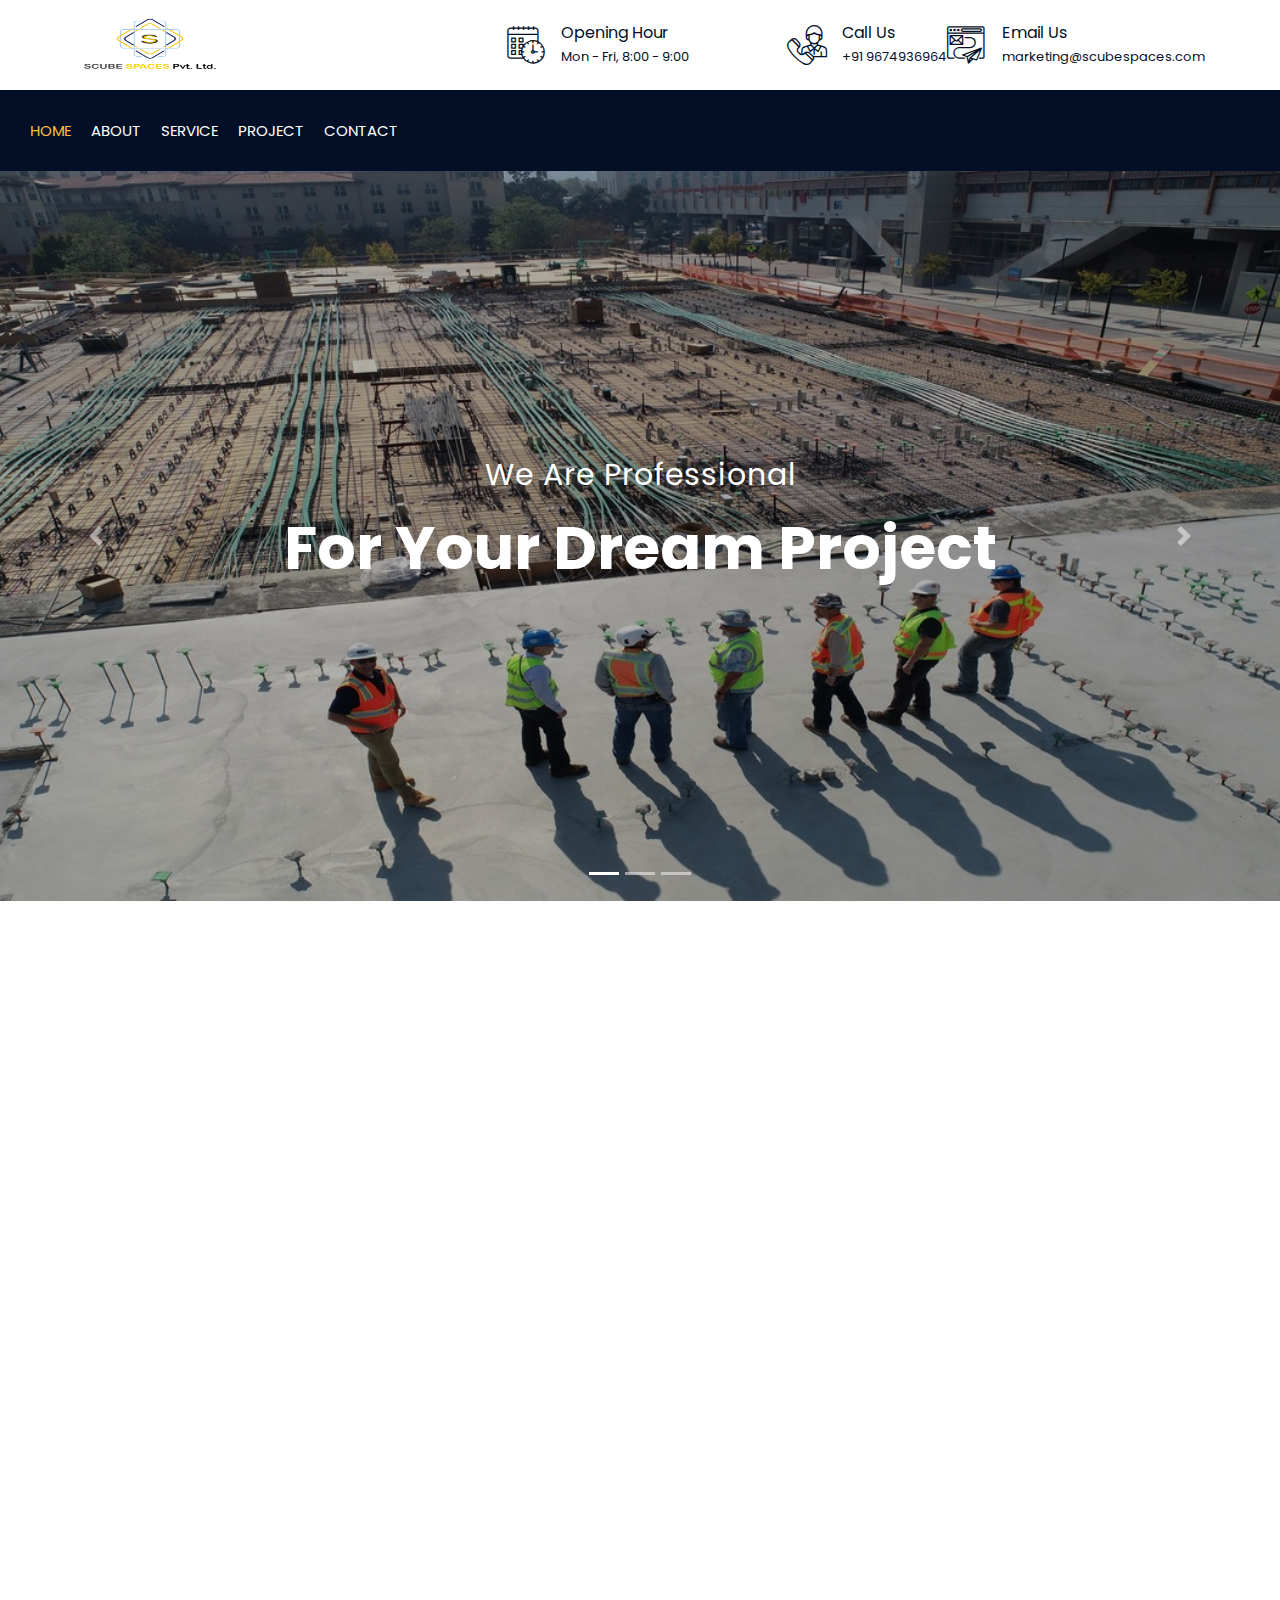
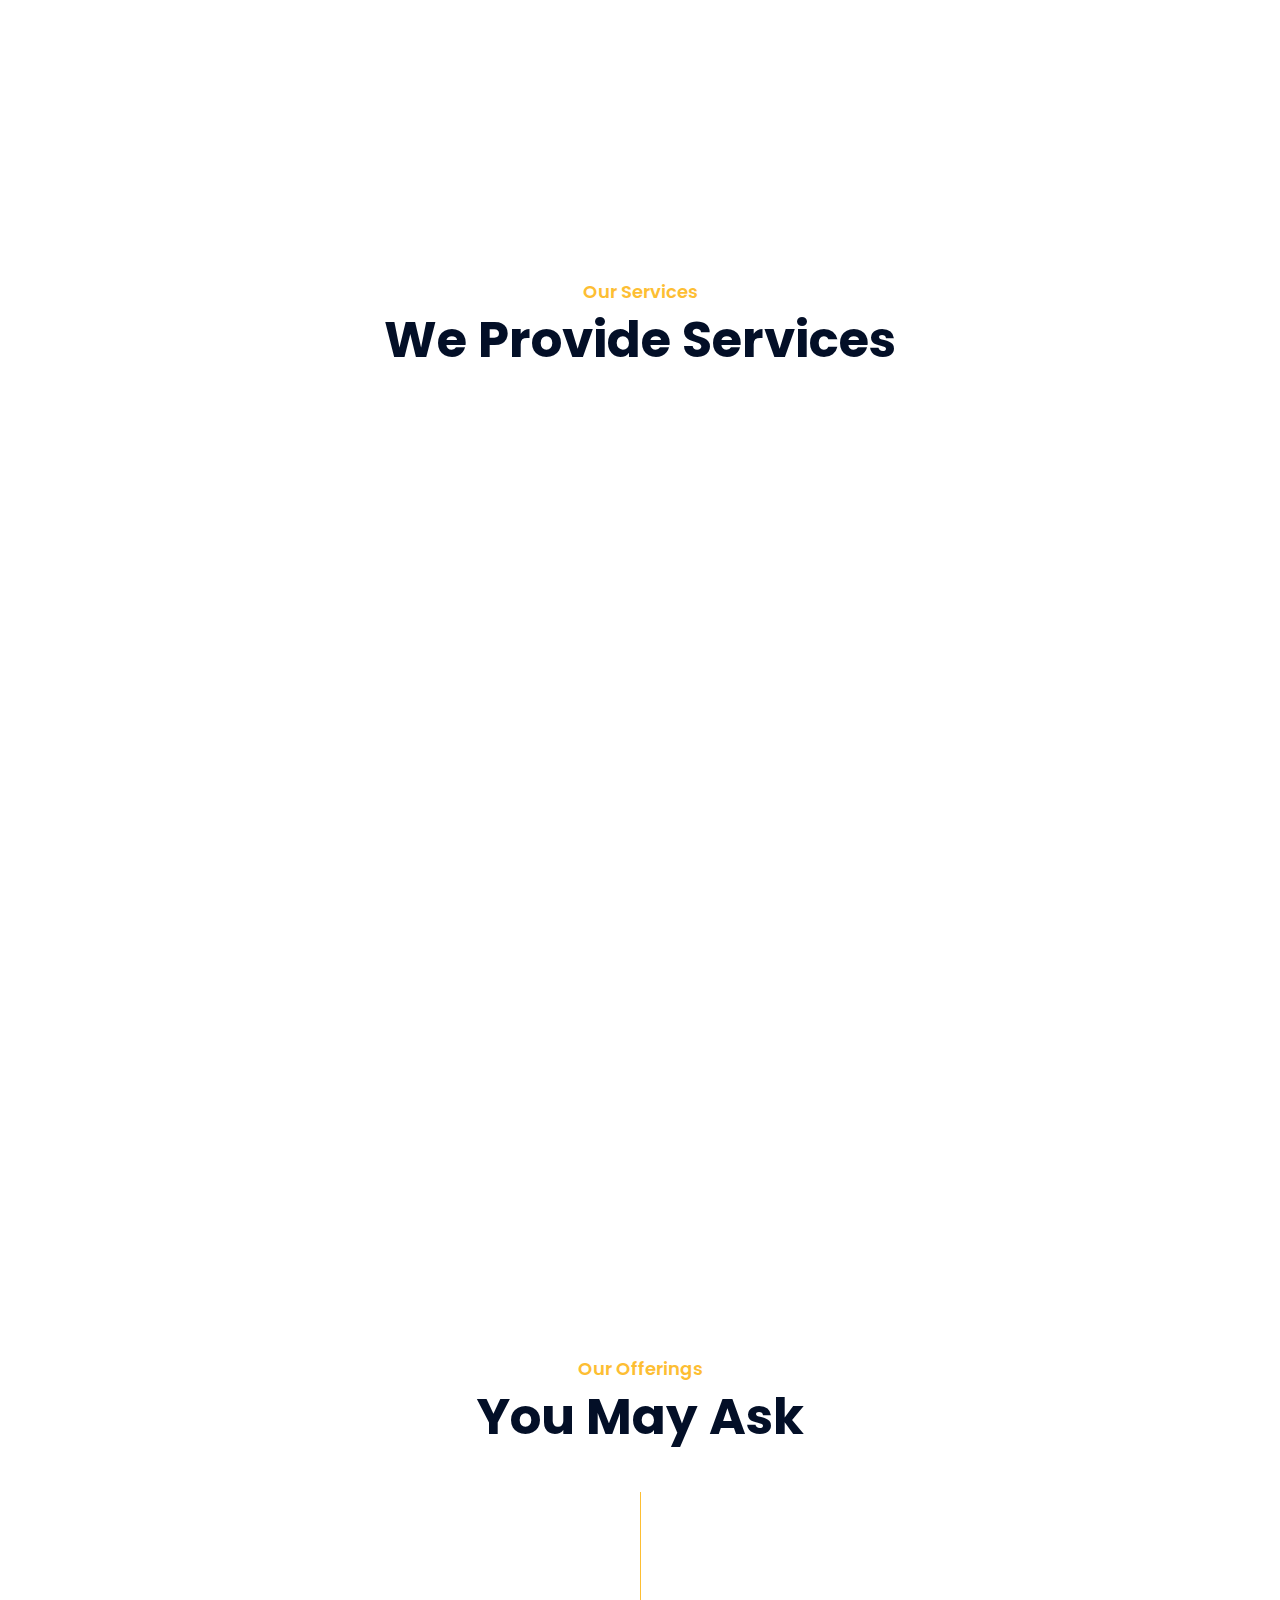
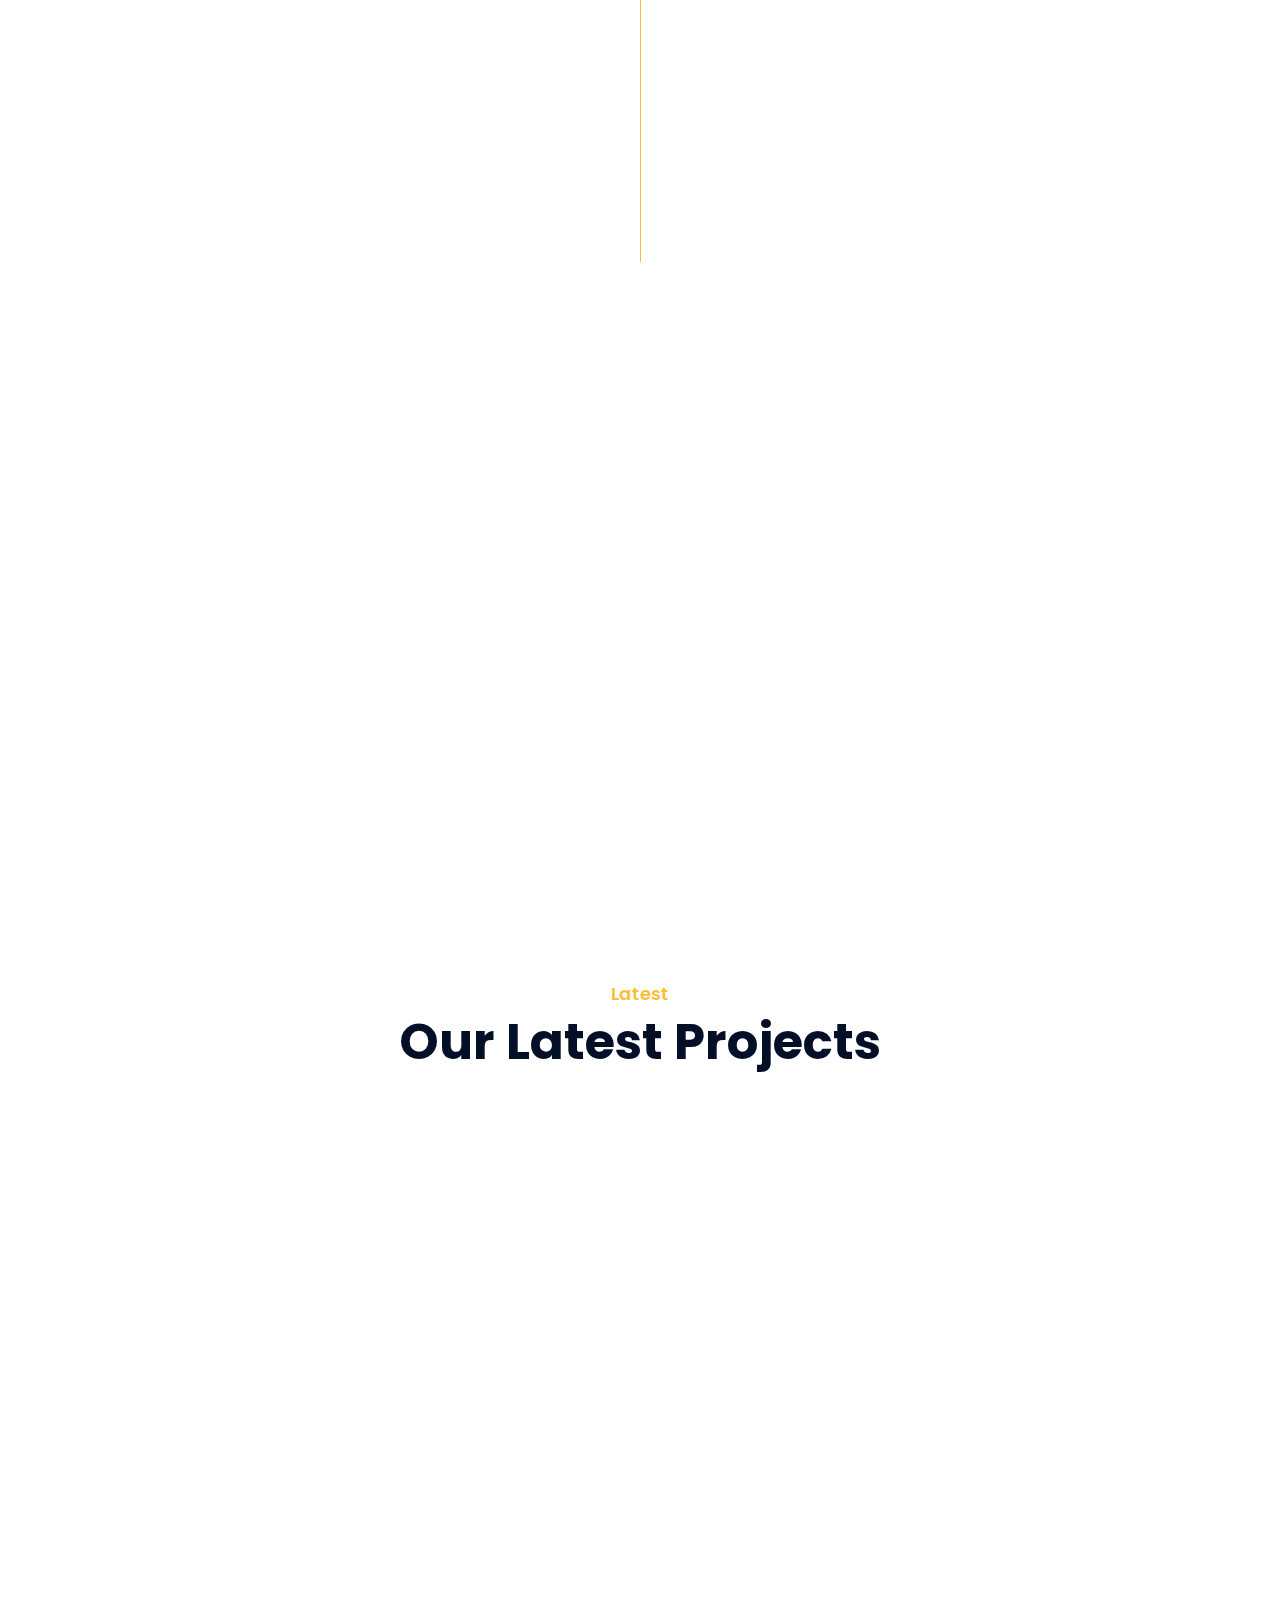
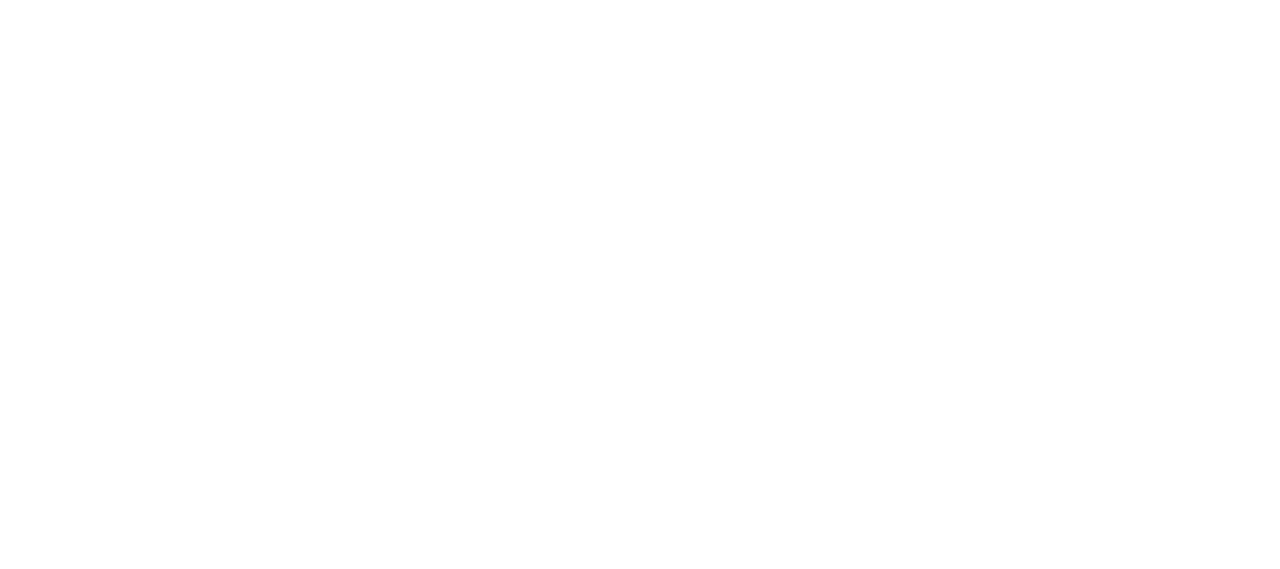
<file: index.html>
<!doctype html>
<html lang="en">
  <head>
    <meta charset="utf-8" />
    <title>SCUBE SPACES Pvt. Ltd.</title>
    <meta content="width=device-width, initial-scale=1.0" name="viewport" />
    <meta content="Construction Company Website Template" name="keywords" />
    <meta content="Construction Company Website Template" name="description" />

    <!-- Favicon -->
    <link href="img/favicon.ico" rel="icon" />

    <!-- Google Font -->
    <link
      href="https://fonts.googleapis.com/css2?family=Poppins:wght@100;200;300;400;500;600;700;800;900&display=swap"
      rel="stylesheet"
    />

    <!-- CSS Libraries -->
    <link
      href="https://stackpath.bootstrapcdn.com/bootstrap/4.4.1/css/bootstrap.min.css"
      rel="stylesheet"
    />
    <link
      href="https://cdnjs.cloudflare.com/ajax/libs/font-awesome/5.10.0/css/all.min.css"
      rel="stylesheet"
    />
    <link href="lib/flaticon/font/flaticon.css" rel="stylesheet" />
    <link href="lib/animate/animate.min.css" rel="stylesheet" />
    <link href="lib/owlcarousel/assets/owl.carousel.min.css" rel="stylesheet" />
    <link href="lib/lightbox/css/lightbox.min.css" rel="stylesheet" />
    <link href="lib/slick/slick.css" rel="stylesheet" />
    <link href="lib/slick/slick-theme.css" rel="stylesheet" />

    <!-- Template Stylesheet -->
    <link href="css/style.css" rel="stylesheet" />
  </head>

  <body>
    <div class="wrapper">
      <!-- Top Bar Start -->
      <div class="top-bar">
        <div class="container-fluid">
          <div class="row align-items-center">
            <div class="col-lg-4 col-md-12">
              <div class="logo">
                <a href="index.html">
                  <!-- <h1>SCUBE SPACES</h1> -->
                  <img
                    src="img/SSLogopng.png"
                    alt="Logo"
                    style="width: 150px; height: auto"
                  />
                </a>
              </div>
            </div>
            <div class="col-lg-8 col-md-7 d-none d-lg-block">
              <div class="row">
                <div class="col-4">
                  <div class="top-bar-item">
                    <div class="top-bar-icon">
                      <i class="flaticon-calendar"></i>
                    </div>
                    <div class="top-bar-text">
                      <h3>Opening Hour</h3>
                      <p>Mon - Fri, 8:00 - 9:00</p>
                    </div>
                  </div>
                </div>
                <div class="col-4">
                  <div class="top-bar-item">
                    <div class="top-bar-icon">
                      <i class="flaticon-call"></i>
                    </div>
                    <div class="top-bar-text">
                      <h3>Call Us</h3>
                      <p>+91 9674936964</p>
                    </div>
                  </div>
                </div>
                <div class="col-4">
                  <div class="top-bar-item">
                    <div class="top-bar-icon">
                      <i class="flaticon-send-mail"></i>
                    </div>
                    <div class="top-bar-text">
                      <h3>Email Us</h3>
                      <p>marketing@scubespaces.com</p>
                    </div>
                  </div>
                </div>
              </div>
            </div>
          </div>
        </div>
      </div>
      <!-- Top Bar End -->

      <!-- Nav Bar Start -->
      <div class="nav-bar">
        <div class="container-fluid">
          <nav class="navbar navbar-expand-lg bg-dark navbar-dark">
            <a href="#" class="navbar-brand">MENU</a>
            <button
              type="button"
              class="navbar-toggler"
              data-toggle="collapse"
              data-target="#navbarCollapse"
            >
              <span class="navbar-toggler-icon"></span>
            </button>

            <div
              class="collapse navbar-collapse justify-content-between"
              id="navbarCollapse"
            >
              <div class="navbar-nav mr-auto">
                <a href="#home" class="nav-item nav-link active">Home</a>
                <!-- <a href="about.html" class="nav-item nav-link">About</a> -->
                <a href="#about" class="nav-item nav-link">About</a>
                <a href="#service" class="nav-item nav-link">Service</a>
                <!-- <a href="#team" class="nav-item nav-link">Team</a> -->
                <a href="#project" class="nav-item nav-link">Project</a>
                <!-- <div class="nav-item dropdown">
                  <a
                    href="#"
                    class="nav-link dropdown-toggle"
                    data-toggle="dropdown"
                    >Pages</a
                  >
                  <div class="dropdown-menu">
                    <a href="blog.html" class="dropdown-item">Blog Page</a>
                    <a href="single.html" class="dropdown-item">Single Page</a>
                  </div>
                </div> -->
                <a href="#contact" class="nav-item nav-link">Contact</a>
              </div>
              <!-- <div class="ml-auto">
                <a
                  class="btn"
                  href="https://htmlcodex.com/construction-company-html-template"
                  >Download Pro Version</a
                >
              </div> -->
            </div>
          </nav>
        </div>
      </div>
      <!-- Nav Bar End -->

      <!-- Carousel Start -->
      <div id="carousel" class="carousel slide" data-ride="carousel">
        <ol class="carousel-indicators">
          <li data-target="#carousel" data-slide-to="0" class="active"></li>
          <li data-target="#carousel" data-slide-to="1"></li>
          <li data-target="#carousel" data-slide-to="2"></li>
        </ol>
        <div class="carousel-inner" id="home">
          <div class="carousel-item active">
            <img src="img/carousel-5.jpg" alt="Carousel Image" />
            <div class="carousel-caption">
              <p class="animated fadeInRight">We Are Professional</p>
              <h1 class="animated fadeInLeft">For Your Dream Project</h1>
              <!-- <a
                class="btn animated fadeInUp"
                href="https://htmlcodex.com/construction-company-website-template"
                >Get A Quote</a
              > -->
            </div>
          </div>

          <div class="carousel-item">
            <img src="img/carousel-6.jpg" alt="Carousel Image" />
            <div class="carousel-caption">
              <p class="animated fadeInRight">Professional Builder</p>
              <h1 class="animated fadeInLeft">We Build Your Home</h1>
              <!-- <a
                class="btn animated fadeInUp"
                href="https://htmlcodex.com/construction-company-website-template"
                >Get A Quote</a
              > -->
            </div>
          </div>

          <div class="carousel-item">
            <img src="img/carousel-3.jpg" alt="Carousel Image" />
            <div class="carousel-caption">
              <p class="animated fadeInRight">We Are Trusted</p>
              <h1 class="animated fadeInLeft">For Your Dream Home</h1>
              <!-- <a
                class="btn animated fadeInUp"
                href="https://htmlcodex.com/construction-company-website-template"
                >Get A Quote</a
              > -->
            </div>
          </div>
        </div>

        <a
          class="carousel-control-prev"
          href="#carousel"
          role="button"
          data-slide="prev"
        >
          <span class="carousel-control-prev-icon" aria-hidden="true"></span>
          <span class="sr-only">Previous</span>
        </a>
        <a
          class="carousel-control-next"
          href="#carousel"
          role="button"
          data-slide="next"
        >
          <span class="carousel-control-next-icon" aria-hidden="true"></span>
          <span class="sr-only">Next</span>
        </a>
      </div>
      <!-- Carousel End -->

      <!-- Feature Start-->
      <div class="feature wow fadeInUp" data-wow-delay="0.1s">
        <div class="container-fluid">
          <div class="row align-items-center">
            <div class="col-lg-4 col-md-12">
              <div class="feature-item">
                <div class="feature-icon">
                  <i class="flaticon-worker"></i>
                </div>
                <div class="feature-text">
                  <h3>Expert Worker</h3>
                  <p>
                    A team of highly experienced Laboratory practitioner / Lab
                    Planner / MEP Engineer / Architects / Civil Engineer / Urban
                    Planner / Interior Designer.
                  </p>
                </div>
              </div>
            </div>
            <div class="col-lg-4 col-md-12">
              <div class="feature-item">
                <div class="feature-icon">
                  <i class="flaticon-building"></i>
                </div>
                <div class="feature-text">
                  <h3>Quality Work</h3>
                  <p>
                    Our intent always to provide best services in affordable
                    budget which gives the sustainable solutions by creating a
                    global standard benchmark.
                  </p>
                </div>
              </div>
            </div>
            <div class="col-lg-4 col-md-12">
              <div class="feature-item">
                <div class="feature-icon">
                  <i class="flaticon-call"></i>
                </div>
                <div class="feature-text">
                  <h3>24/7 Support</h3>
                  <p>
                    We strongly believe in teamwork and giving the desired
                    output by maintaining a close involvement in the whole
                    process .
                  </p>
                </div>
              </div>
            </div>
          </div>
        </div>
      </div>
      <!-- Feature End-->

      <!-- About Start -->
      <div id="about" class="about wow fadeInUp" data-wow-delay="0.1s">
        <div class="container">
          <div class="row align-items-center">
            <div class="col-lg-5 col-md-6">
              <div class="about-img">
                <img src="img/about.jpg" alt="Image" />
              </div>
            </div>
            <div class="col-lg-7 col-md-6">
              <div class="section-header text-left">
                <p>Welcome to SCUBE SPACES</p>
                <h2>Project Experience</h2>
              </div>
              <div class="about-text">
                <!-- <p>
                                    Lorem ipsum dolor sit amet, consectetur adipiscing elit. Phasellus nec pretium mi. Curabitur facilisis ornare velit non vulputate. Aliquam metus tortor, auctor id gravida condimentum, viverra quis sem.
                                </p>
                                <p>
                                    Lorem ipsum dolor sit amet, consectetur adipiscing elit. Phasellus nec pretium mi. Curabitur facilisis ornare velit non vulputate. Aliquam metus tortor, auctor id gravida condimentum, viverra quis sem. Curabitur non nisl nec nisi scelerisque maximus. Aenean consectetur convallis porttitor. Aliquam interdum at lacus non blandit.
                                </p> -->
                <p>
                  W e are a team of highly experienced Laboratory practitioner /
                  Lab Planner / MEP Engineer / Architects / Civil Engineer /
                  Urban Planner / Interior Designer. As a collective experience
                  we did various projects of R&D Lab, Industrial QA/QC lab,
                  Hospitals, Commercial Building, Residential Building, Urban
                  Design, Warehouses, Public Buildings, Office Spaces, Health
                  care, Hospitality and Institutional Buildings in across the
                  country & abroad. We have been part of many iconic projects
                  with key roles in Design & Build, Project Management and
                  Project Solution. Our intent always to provide best services
                  in affordable budget which gives the sustainable solutions by
                  creating a global standard benchmark. We strongly believe in
                  teamwork and giving the desired output by maintaining a close
                  involvement in the whole process .
                </p>
                <a class="btn" href="">Learn More</a>
              </div>
            </div>
          </div>
        </div>
      </div>
      <!-- About End -->

      <!-- Fact Start -->
      <!-- <div class="fact">
        <div class="container-fluid">
          <div class="row counters">
            <div class="col-md-6 fact-left wow slideInLeft">
              <div class="row">
                <div class="col-6">
                  <div class="fact-icon">
                    <i class="flaticon-worker"></i>
                  </div>
                  <div class="fact-text">
                    <h2 data-toggle="counter-up">109</h2>
                    <p>Expert Workers</p>
                  </div>
                </div>
                <div class="col-6">
                  <div class="fact-icon">
                    <i class="flaticon-building"></i>
                  </div>
                  <div class="fact-text">
                    <h2 data-toggle="counter-up">485</h2>
                    <p>Happy Clients</p>
                  </div>
                </div>
              </div>
            </div>
            <div class="col-md-6 fact-right wow slideInRight">
              <div class="row">
                <div class="col-6">
                  <div class="fact-icon">
                    <i class="flaticon-address"></i>
                  </div>
                  <div class="fact-text">
                    <h2 data-toggle="counter-up">789</h2>
                    <p>Completed Projects</p>
                  </div>
                </div>
                <div class="col-6">
                  <div class="fact-icon">
                    <i class="flaticon-crane"></i>
                  </div>
                  <div class="fact-text">
                    <h2 data-toggle="counter-up">890</h2>
                    <p>Running Projects</p>
                  </div>
                </div>
              </div>
            </div>
          </div>
        </div>
      </div> -->
      <!-- Fact End -->

      <!-- Service Start -->
      <div id="service" class="service">
        <div class="container">
          <div class="section-header text-center">
            <p>Our Services</p>
            <h2>We Provide Services</h2>
          </div>
          <div class="row">
            <div class="col-lg-4 col-md-6 wow fadeInUp" data-wow-delay="0.1s">
              <div class="service-item">
                <div class="service-img">
                  <img src="img/service-1t.png" alt="Image" />
                  <div class="service-overlay">
                    <p>
                      Lorem ipsum dolor sit amet, consectetur adipiscing elit.
                      Phasellus nec pretium mi. Curabitur facilisis ornare velit
                      non vulputate. Aliquam metus tortor, auctor id gravida
                      condimentum, viverra quis sem.
                    </p>
                  </div>
                </div>
                <div class="service-text">
                  <h3>Consultancy</h3>
                  <a
                    class="btn"
                    href="img/service-1t.png"
                    data-lightbox="service"
                    >+</a
                  >
                </div>
              </div>
            </div>
            <div class="col-lg-4 col-md-6 wow fadeInUp" data-wow-delay="0.2s">
              <div class="service-item">
                <div class="service-img">
                  <img src="img/service-3t.png" alt="Image" />
                  <div class="service-overlay">
                    <p>
                      Lorem ipsum dolor sit amet, consectetur adipiscing elit.
                      Phasellus nec pretium mi. Curabitur facilisis ornare velit
                      non vulputate. Aliquam metus tortor, auctor id gravida
                      condimentum, viverra quis sem.
                    </p>
                  </div>
                </div>
                <div class="service-text">
                  <h3>Designing 2D/3D</h3>
                  <a
                    class="btn"
                    href="img/service-3t.png"
                    data-lightbox="service"
                    >+</a
                  >
                </div>
              </div>
            </div>
            <div class="col-lg-4 col-md-6 wow fadeInUp" data-wow-delay="0.3s">
              <div class="service-item">
                <div class="service-img">
                  <img src="img/service-2t.png" alt="Image" />
                  <div class="service-overlay">
                    <p>
                      Lorem ipsum dolor sit amet, consectetur adipiscing elit.
                      Phasellus nec pretium mi. Curabitur facilisis ornare velit
                      non vulputate. Aliquam metus tortor, auctor id gravida
                      condimentum, viverra quis sem.
                    </p>
                  </div>
                </div>
                <div class="service-text">
                  <h3>Laboratory Planning</h3>
                  <a
                    class="btn"
                    href="img/service-2t.png"
                    data-lightbox="service"
                    >+</a
                  >
                </div>
              </div>
            </div>
            <div class="col-lg-4 col-md-6 wow fadeInUp" data-wow-delay="0.4s">
              <div class="service-item">
                <div class="service-img">
                  <img src="img/service-4.jpg" alt="Image" />
                  <div class="service-overlay">
                    <p>
                      Lorem ipsum dolor sit amet, consectetur adipiscing elit.
                      Phasellus nec pretium mi. Curabitur facilisis ornare velit
                      non vulputate. Aliquam metus tortor, auctor id gravida
                      condimentum, viverra quis sem.
                    </p>
                  </div>
                </div>
                <div class="service-text">
                  <h3>Clean Room & BSL lab</h3>
                  <a
                    class="btn"
                    href="img/service-4.jpg"
                    data-lightbox="service"
                    >+</a
                  >
                </div>
              </div>
            </div>
            <div class="col-lg-4 col-md-6 wow fadeInUp" data-wow-delay="0.5s">
              <div class="service-item">
                <div class="service-img">
                  <img src="img/service-5.jpg" alt="Image" />
                  <div class="service-overlay">
                    <p>
                      Lorem ipsum dolor sit amet, consectetur adipiscing elit.
                      Phasellus nec pretium mi. Curabitur facilisis ornare velit
                      non vulputate. Aliquam metus tortor, auctor id gravida
                      condimentum, viverra quis sem.
                    </p>
                  </div>
                </div>
                <div class="service-text">
                  <h3>Animal House</h3>
                  <a
                    class="btn"
                    href="img/service-5.jpg"
                    data-lightbox="service"
                    >+</a
                  >
                </div>
              </div>
            </div>
            <div class="col-lg-4 col-md-6 wow fadeInUp" data-wow-delay="0.6s">
              <div class="service-item">
                <div class="service-img">
                  <img src="img/service-6.jpg" alt="Image" />
                  <div class="service-overlay">
                    <p>
                      Lorem ipsum dolor sit amet, consectetur adipiscing elit.
                      Phasellus nec pretium mi. Curabitur facilisis ornare velit
                      non vulputate. Aliquam metus tortor, auctor id gravida
                      condimentum, viverra quis sem.
                    </p>
                  </div>
                </div>
                <div class="service-text">
                  <h3>PMC</h3>
                  <a
                    class="btn"
                    href="img/service-6.jpg"
                    data-lightbox="service"
                    >+</a
                  >
                </div>
              </div>
            </div>
          </div>
        </div>
      </div>
      <!-- Service End -->

      <!-- Video Start -->
      <!-- <div class="video wow fadeIn" data-wow-delay="0.1s">
        <div class="container">
          <button
            type="button"
            class="btn-play"
            data-toggle="modal"
            data-src="https://www.youtube.com/embed/DWRcNpR6Kdc"
            data-target="#videoModal"
          >
            <span></span>
          </button>
        </div>
      </div>

      <div
        class="modal fade"
        id="videoModal"
        tabindex="-1"
        role="dialog"
        aria-labelledby="exampleModalLabel"
        aria-hidden="true"
      >
        <div class="modal-dialog" role="document">
          <div class="modal-content">
            <div class="modal-body">
              <button
                type="button"
                class="close"
                data-dismiss="modal"
                aria-label="Close"
              >
                <span aria-hidden="true">&times;</span>
              </button> -->
      <!-- 16:9 aspect ratio -->
      <!-- <div class="embed-responsive embed-responsive-16by9">
                <iframe
                  class="embed-responsive-item"
                  src=""
                  id="video"
                  allowscriptaccess="always"
                  allow="autoplay"
                ></iframe>
              </div>
            </div>
          </div>
        </div>
      </div> -->
      <!-- Video End -->

      <!-- Team Start -->
      <!-- <div class="team">
        <div class="container">
          <div class="section-header text-center">
            <p>Our Team</p>
            <h2>Meet Our Team</h2>
          </div>
          <div class="row">
            <div class="col-lg-3 col-md-6 wow fadeInUp" data-wow-delay="0.1s">
              <div class="team-item">
                <div class="team-img">
                  <img src="img/sumantra.jpeg" alt="Team Image" />
                </div>
                <div class="team-text">
                  <h2>Sumantra Mondal</h2>
                  <p>Founder & Managing Director</p>
                </div>
                <div class="team-social">
                  <a class="social-tw" href=""
                    ><i class="fab fa-twitter"></i
                  ></a>
                  <a class="social-fb" href=""
                    ><i class="fab fa-facebook-f"></i
                  ></a>
                  <a class="social-li" href=""
                    ><i class="fab fa-linkedin-in"></i
                  ></a>
                  <a class="social-in" href=""
                    ><i class="fab fa-instagram"></i
                  ></a>
                </div>
              </div>
            </div>
            <div class="col-lg-3 col-md-6 wow fadeInUp" data-wow-delay="0.2s">
              <div class="team-item">
                <div class="team-img">
                  <img src="img/sujata.jpeg" alt="Team Image" />
                </div>
                <div class="team-text">
                  <h2>Sujata Dey</h2>
                  <p>Cofounder & Chief Executive Officer</p>
                </div>
                <div class="team-social">
                  <a class="social-tw" href=""
                    ><i class="fab fa-twitter"></i
                  ></a>
                  <a class="social-fb" href=""
                    ><i class="fab fa-facebook-f"></i
                  ></a>
                  <a class="social-li" href=""
                    ><i class="fab fa-linkedin-in"></i
                  ></a>
                  <a class="social-in" href=""
                    ><i class="fab fa-instagram"></i
                  ></a>
                </div>
              </div>
            </div>
            <div class="col-lg-3 col-md-6 wow fadeInUp" data-wow-delay="0.3s">
              <div class="team-item">
                <div class="team-img">
                  <img src="img/umesh.png" alt="Team Image" />
                </div>
                <div class="team-text">
                  <h2>Umesh RS</h2>
                  <p>Lead - Laboratory Design Planning & Product placing</p>
                </div>
                <div class="team-social">
                  <a class="social-tw" href=""
                    ><i class="fab fa-twitter"></i
                  ></a>
                  <a class="social-fb" href=""
                    ><i class="fab fa-facebook-f"></i
                  ></a>
                  <a class="social-li" href=""
                    ><i class="fab fa-linkedin-in"></i
                  ></a>
                  <a class="social-in" href=""
                    ><i class="fab fa-instagram"></i
                  ></a>
                </div>
              </div>
            </div>
            <div class="col-lg-3 col-md-6 wow fadeInUp" data-wow-delay="0.4s">
              <div class="team-item">
                <div class="team-img">
                  <img src="img/nivedita.jpg" alt="Team Image" />
                </div>
                <div class="team-text">
                  <h2>Nivedita Bhattacharjee</h2>
                  <p>Chief Architect</p>
                </div>
                <div class="team-social">
                  <a class="social-tw" href=""
                    ><i class="fab fa-twitter"></i
                  ></a>
                  <a class="social-fb" href=""
                    ><i class="fab fa-facebook-f"></i
                  ></a>
                  <a class="social-li" href=""
                    ><i class="fab fa-linkedin-in"></i
                  ></a>
                  <a class="social-in" href=""
                    ><i class="fab fa-instagram"></i
                  ></a>
                </div>
              </div>
            </div>
          </div>
        </div>
      </div> -->
      <!-- Team End -->

      <!-- FAQs Start -->
      <div class="faqs">
        <div class="container">
          <div class="section-header text-center">
            <!-- <p>Frequently Asked Question</p> -->
            <p>Our Offerings</p>
            <h2>You May Ask</h2>
          </div>
          <div class="row">
            <div class="col-md-6">
              <div id="accordion-1">
                <div class="card wow fadeInLeft" data-wow-delay="0.1s">
                  <div class="card-header">
                    <a
                      class="card-link collapsed"
                      data-toggle="collapse"
                      href="#collapseOne"
                    >
                      Geotechnical Site Survey
                    </a>
                  </div>
                  <div
                    id="collapseOne"
                    class="collapse"
                    data-parent="#accordion-1"
                  >
                    <div class="card-body">
                      <!-- Lorem ipsum dolor sit amet, consectetur adipiscing elit.
                      Phasellus nec pretium mi. Curabitur facilisis ornare velit
                      non. -->
                    </div>
                  </div>
                </div>
                <div class="card wow fadeInLeft" data-wow-delay="0.2s">
                  <div class="card-header">
                    <a
                      class="card-link collapsed"
                      data-toggle="collapse"
                      href="#collapseTwo"
                    >
                      Detail Project analysis
                    </a>
                  </div>
                  <div
                    id="collapseTwo"
                    class="collapse"
                    data-parent="#accordion-1"
                  >
                    <div class="card-body">
                      <!-- Lorem ipsum dolor sit amet, consectetur adipiscing elit.
                      Phasellus nec pretium mi. Curabitur facilisis ornare velit
                      non. -->
                    </div>
                  </div>
                </div>
                <div class="card wow fadeInLeft" data-wow-delay="0.3s">
                  <div class="card-header">
                    <a
                      class="card-link collapsed"
                      data-toggle="collapse"
                      href="#collapseThree"
                    >
                      Planning & Designing
                    </a>
                  </div>
                  <div
                    id="collapseThree"
                    class="collapse"
                    data-parent="#accordion-1"
                  >
                    <div class="card-body">
                      <!-- Lorem ipsum dolor sit amet, consectetur adipiscing elit.
                      Phasellus nec pretium mi. Curabitur facilisis ornare velit
                      non. -->
                    </div>
                  </div>
                </div>
                <div class="card wow fadeInLeft" data-wow-delay="0.4s">
                  <div class="card-header">
                    <a
                      class="card-link collapsed"
                      data-toggle="collapse"
                      href="#collapseFour"
                    >
                      Detailed cost analysis
                    </a>
                  </div>
                  <div
                    id="collapseFour"
                    class="collapse"
                    data-parent="#accordion-1"
                  >
                    <div class="card-body">
                      <!-- Lorem ipsum dolor sit amet, consectetur adipiscing elit.
                      Phasellus nec pretium mi. Curabitur facilisis ornare velit
                      non. -->
                    </div>
                  </div>
                </div>
                <div class="card wow fadeInLeft" data-wow-delay="0.5s">
                  <div class="card-header">
                    <a
                      class="card-link collapsed"
                      data-toggle="collapse"
                      href="#collapseFive"
                    >
                      Infrastructural support
                    </a>
                  </div>
                  <div
                    id="collapseFive"
                    class="collapse"
                    data-parent="#accordion-1"
                  >
                    <div class="card-body">
                      <!-- Lorem ipsum dolor sit amet, consectetur adipiscing elit.
                      Phasellus nec pretium mi. Curabitur facilisis ornare velit
                      non. -->
                    </div>
                  </div>
                </div>
              </div>
            </div>
            <div class="col-md-6">
              <div id="accordion-2">
                <div class="card wow fadeInRight" data-wow-delay="0.1s">
                  <div class="card-header">
                    <a
                      class="card-link collapsed"
                      data-toggle="collapse"
                      href="#collapseSix"
                    >
                      Landscaping
                    </a>
                  </div>
                  <div
                    id="collapseSix"
                    class="collapse"
                    data-parent="#accordion-2"
                  >
                    <div class="card-body">
                      <!-- Lorem ipsum dolor sit amet, consectetur adipiscing elit.
                      Phasellus nec pretium mi. Curabitur facilisis ornare velit
                      non. -->
                    </div>
                  </div>
                </div>
                <div class="card wow fadeInRight" data-wow-delay="0.2s">
                  <div class="card-header">
                    <a
                      class="card-link collapsed"
                      data-toggle="collapse"
                      href="#collapseSeven"
                    >
                      PMC
                    </a>
                  </div>
                  <div
                    id="collapseSeven"
                    class="collapse"
                    data-parent="#accordion-2"
                  >
                    <div class="card-body">
                      <!-- Lorem ipsum dolor sit amet, consectetur adipiscing elit.
                      Phasellus nec pretium mi. Curabitur facilisis ornare velit
                      non. -->
                    </div>
                  </div>
                </div>
                <div class="card wow fadeInRight" data-wow-delay="0.3s">
                  <div class="card-header">
                    <a
                      class="card-link collapsed"
                      data-toggle="collapse"
                      href="#collapseEight"
                    >
                      On time Delivery
                    </a>
                  </div>
                  <div
                    id="collapseEight"
                    class="collapse"
                    data-parent="#accordion-2"
                  >
                    <div class="card-body">
                      <!-- Lorem ipsum dolor sit amet, consectetur adipiscing elit.
                      Phasellus nec pretium mi. Curabitur facilisis ornare velit
                      non. -->
                    </div>
                  </div>
                </div>
                <div class="card wow fadeInRight" data-wow-delay="0.4s">
                  <div class="card-header">
                    <a
                      class="card-link collapsed"
                      data-toggle="collapse"
                      href="#collapseNine"
                    >
                      Necessary Certification
                    </a>
                  </div>
                  <div
                    id="collapseNine"
                    class="collapse"
                    data-parent="#accordion-2"
                  >
                    <div class="card-body">
                      <!-- Lorem ipsum dolor sit amet, consectetur adipiscing elit.
                      Phasellus nec pretium mi. Curabitur facilisis ornare velit
                      non. -->
                    </div>
                  </div>
                </div>
                <div class="card wow fadeInRight" data-wow-delay="0.5s">
                  <div class="card-header">
                    <a
                      class="card-link collapsed"
                      data-toggle="collapse"
                      href="#collapseTen"
                    >
                      Project Execution
                    </a>
                  </div>
                  <div
                    id="collapseTen"
                    class="collapse"
                    data-parent="#accordion-2"
                  >
                    <div class="card-body">
                      <!-- Lorem ipsum dolor sit amet, consectetur adipiscing elit.
                      Phasellus nec pretium mi. Curabitur facilisis ornare velit
                      non. -->
                    </div>
                  </div>
                </div>
              </div>
            </div>
          </div>
        </div>
      </div>
      <!-- FAQs End -->

      <!-- Testimonial Start -->
      <div class="testimonial wow fadeIn" data-wow-delay="0.1s">
        <div class="container">
          <div class="row">
            <div class="col-12">
              <div class="testimonial-slider-nav">
                <div class="slider-nav">
                  <img src="img/testimonial-1.jpg" alt="Testimonial" />
                </div>
                <div class="slider-nav">
                  <img src="img/testimonial-2.jpg" alt="Testimonial" />
                </div>
                <div class="slider-nav">
                  <img src="img/testimonial-3.jpg" alt="Testimonial" />
                </div>
                <div class="slider-nav">
                  <img src="img/testimonial-4.jpg" alt="Testimonial" />
                </div>
                <div class="slider-nav">
                  <img src="img/testimonial-1.jpg" alt="Testimonial" />
                </div>
                <div class="slider-nav">
                  <img src="img/testimonial-2.jpg" alt="Testimonial" />
                </div>
                <div class="slider-nav">
                  <img src="img/testimonial-3.jpg" alt="Testimonial" />
                </div>
                <div class="slider-nav">
                  <img src="img/testimonial-4.jpg" alt="Testimonial" />
                </div>
              </div>
            </div>
          </div>
          <div class="row">
            <div class="col-12">
              <div class="testimonial-slider">
                <div class="slider-item">
                  <h3>Customer Name</h3>
                  <h4>profession</h4>
                  <p>
                    Lorem ipsum dolor sit amet, consectetur adipiscing elit.
                    Phasellus nec pretium mi. Curabitur facilisis ornare velit
                    non vulputate. Aliquam metus tortor, auctor id gravida
                    condimentum, viverra quis sem. Curabitur non nisl nec nisi
                    scelerisque maximus.
                  </p>
                </div>
                <div class="slider-item">
                  <h3>Customer Name</h3>
                  <h4>profession</h4>
                  <p>
                    Lorem ipsum dolor sit amet, consectetur adipiscing elit.
                    Phasellus nec pretium mi. Curabitur facilisis ornare velit
                    non vulputate. Aliquam metus tortor, auctor id gravida
                    condimentum, viverra quis sem. Curabitur non nisl nec nisi
                    scelerisque maximus.
                  </p>
                </div>
                <div class="slider-item">
                  <h3>Customer Name</h3>
                  <h4>profession</h4>
                  <p>
                    Lorem ipsum dolor sit amet, consectetur adipiscing elit.
                    Phasellus nec pretium mi. Curabitur facilisis ornare velit
                    non vulputate. Aliquam metus tortor, auctor id gravida
                    condimentum, viverra quis sem. Curabitur non nisl nec nisi
                    scelerisque maximus.
                  </p>
                </div>
                <div class="slider-item">
                  <h3>Customer Name</h3>
                  <h4>profession</h4>
                  <p>
                    Lorem ipsum dolor sit amet, consectetur adipiscing elit.
                    Phasellus nec pretium mi. Curabitur facilisis ornare velit
                    non vulputate. Aliquam metus tortor, auctor id gravida
                    condimentum, viverra quis sem. Curabitur non nisl nec nisi
                    scelerisque maximus.
                  </p>
                </div>
                <div class="slider-item">
                  <h3>Customer Name</h3>
                  <h4>profession</h4>
                  <p>
                    Lorem ipsum dolor sit amet, consectetur adipiscing elit.
                    Phasellus nec pretium mi. Curabitur facilisis ornare velit
                    non vulputate. Aliquam metus tortor, auctor id gravida
                    condimentum, viverra quis sem. Curabitur non nisl nec nisi
                    scelerisque maximus.
                  </p>
                </div>
                <div class="slider-item">
                  <h3>Customer Name</h3>
                  <h4>profession</h4>
                  <p>
                    Lorem ipsum dolor sit amet, consectetur adipiscing elit.
                    Phasellus nec pretium mi. Curabitur facilisis ornare velit
                    non vulputate. Aliquam metus tortor, auctor id gravida
                    condimentum, viverra quis sem. Curabitur non nisl nec nisi
                    scelerisque maximus.
                  </p>
                </div>
                <div class="slider-item">
                  <h3>Customer Name</h3>
                  <h4>profession</h4>
                  <p>
                    Lorem ipsum dolor sit amet, consectetur adipiscing elit.
                    Phasellus nec pretium mi. Curabitur facilisis ornare velit
                    non vulputate. Aliquam metus tortor, auctor id gravida
                    condimentum, viverra quis sem. Curabitur non nisl nec nisi
                    scelerisque maximus.
                  </p>
                </div>
                <div class="slider-item">
                  <h3>Customer Name</h3>
                  <h4>profession</h4>
                  <p>
                    Lorem ipsum dolor sit amet, consectetur adipiscing elit.
                    Phasellus nec pretium mi. Curabitur facilisis ornare velit
                    non vulputate. Aliquam metus tortor, auctor id gravida
                    condimentum, viverra quis sem. Curabitur non nisl nec nisi
                    scelerisque maximus.
                  </p>
                </div>
              </div>
            </div>
          </div>
        </div>
      </div>
      <!-- Testimonial End -->

      <!-- Blog Start -->
      <div id="project" class="blog">
        <div class="container">
          <div class="section-header text-center">
            <p>Latest</p>
            <h2>Our Latest Projects</h2>
          </div>
          <div class="row">
            <div class="col-lg-4 col-md-6 wow fadeInUp" data-wow-delay="0.2s">
              <div class="blog-item">
                <div class="blog-img">
                  <img src="img/blog-4.jpeg" alt="Image" />
                </div>
                <div class="blog-title">
                  <h3>The 42 Kolkata</h3>
                  <a class="btn" href="">+</a>
                </div>
                <div class="blog-meta">
                  <p>By<a href="">Admin</a></p>
                  <p>In<a href="">Construction</a></p>
                </div>
                <div class="blog-text">
                  <p>
                    The 42 is a residential skyscraper in Kolkata in the state
                    of West Bengal, India. It is located in Chowringhee,
                  </p>
                </div>
              </div>
            </div>
            <div class="col-lg-4 col-md-6 wow fadeInUp">
              <div class="blog-item">
                <div class="blog-img">
                  <img src="img/blog-5.jpg" alt="Image" />
                </div>
                <div class="blog-title">
                  <h3>Imperial Towers, Mumbai</h3>
                  <a class="btn" href="">+</a>
                </div>
                <div class="blog-meta">
                  <p>By<a href="">Admin</a></p>
                  <p>In<a href="">Construction</a></p>
                </div>
                <div class="blog-text">
                  <p>
                    The Imperial is a modernist style twin-tower residential
                    skyscraper complex in Mumbai, India.
                  </p>
                </div>
              </div>
            </div>
            <div class="col-lg-4 col-md-6 wow fadeInUp" data-wow-delay="0.2s">
              <div class="blog-item">
                <div class="blog-img">
                  <img src="img/blog-6.jpeg" alt="Image" />
                </div>
                <div class="blog-title">
                  <h3>Atmosphere Kolkata Deya</h3>
                  <a class="btn" href="">+</a>
                </div>
                <div class="blog-meta">
                  <p>By<a href="">Admin</a></p>
                  <p>In<a href="">Construction</a></p>
                </div>
                <div class="blog-text">
                  <p>
                    It is a wonderfully crafted Residential property. Designed
                    to cater to the needs of different individuals
                  </p>
                </div>
              </div>
            </div>
          </div>
        </div>
      </div>
      <!-- Blog End -->

      <!-- Footer Start -->
      <div class="footer wow fadeIn" data-wow-delay="0.3s">
        <div id="contact" class="container">
          <div class="row">
            <div class="col-md-6 col-lg-3">
              <div class="footer-contact">
                <h2>Office Contact</h2>
                <p>
                  <i class="fa fa-map-marker-alt"></i>51/16 K G Rd Kol- 700057
                </p>
                <p><i class="fa fa-phone-alt"></i>+91 9674936964</p>
                <p><i class="fa fa-envelope"></i>marketing@scubespaces.com</p>
                <div class="footer-social">
                  <a href=""><i class="fab fa-twitter"></i></a>
                  <a href=""><i class="fab fa-facebook-f"></i></a>
                  <a href=""><i class="fab fa-youtube"></i></a>
                  <a href=""><i class="fab fa-instagram"></i></a>
                  <a href=""><i class="fab fa-linkedin-in"></i></a>
                </div>
              </div>
            </div>
            <div class="col-md-6 col-lg-3">
              <div class="footer-link">
                <h2>Services Areas</h2>
                <a href="">Building Construction</a>
                <a href="">House Renovation</a>
                <a href="">Architecture Design</a>
                <a href="">Interior Design</a>
                <a href="">Painting</a>
              </div>
            </div>
            <div class="col-md-6 col-lg-3">
              <div class="footer-link">
                <h2>Useful Pages</h2>
                <a href="">About Us</a>
                <a href="">Contact Us</a>
                <a href="">Our Team</a>
                <a href="">Projects</a>
                <a href="">Testimonial</a>
              </div>
            </div>
            <div class="col-md-6 col-lg-3">
              <div class="newsletter">
                <h2>Newsletter</h2>
                <p>
                  Join our newsletter subscription to get latest news & update
                </p>
                <div class="form">
                  <input class="form-control" placeholder="Email here" />
                  <button class="btn">Submit</button>
                </div>
              </div>
            </div>
          </div>
        </div>
        <div class="container footer-menu">
          <div class="f-menu">
            <a href="">Terms of use</a>
            <a href="">Privacy policy</a>
            <a href="">Cookies</a>
            <a href="">Help</a>
            <a href="">FQAs</a>
          </div>
        </div>
        <div class="container copyright">
          <div class="row">
            <div class="col-md-6">
              <p>
                &copy; <a href="#">SCUBE SPACES Pvt. Ltd.</a>, All Right
                Reserved.
              </p>
            </div>

            <!--/*** This template is free as long as you keep the footer author’s credit link/attribution link/backlink. If you'd like to use the template without the footer author’s credit link/attribution link/backlink, you can purchase the Credit Removal License from "https://htmlcodex.com/credit-removal". Thank you for your support. ***/-->
            <div class="col-md-6">
              <p>
                Designed By
                <a href="https://www.mpsoftsoln.com">M.P Software Solutions</a>
              </p>
            </div>
          </div>
        </div>
      </div>
      <!-- Footer End -->

      <a href="#" class="back-to-top"><i class="fa fa-chevron-up"></i></a>
    </div>

    <!-- JavaScript Libraries -->
    <script src="https://code.jquery.com/jquery-3.4.1.min.js"></script>
    <script src="https://stackpath.bootstrapcdn.com/bootstrap/4.4.1/js/bootstrap.bundle.min.js"></script>
    <script src="lib/easing/easing.min.js"></script>
    <script src="lib/wow/wow.min.js"></script>
    <script src="lib/owlcarousel/owl.carousel.min.js"></script>
    <script src="lib/isotope/isotope.pkgd.min.js"></script>
    <script src="lib/lightbox/js/lightbox.min.js"></script>
    <script src="lib/waypoints/waypoints.min.js"></script>
    <script src="lib/counterup/counterup.min.js"></script>
    <script src="lib/slick/slick.min.js"></script>

    <!-- Template Javascript -->
    <script src="js/main.js"></script>
  </body>
</html>
</file>
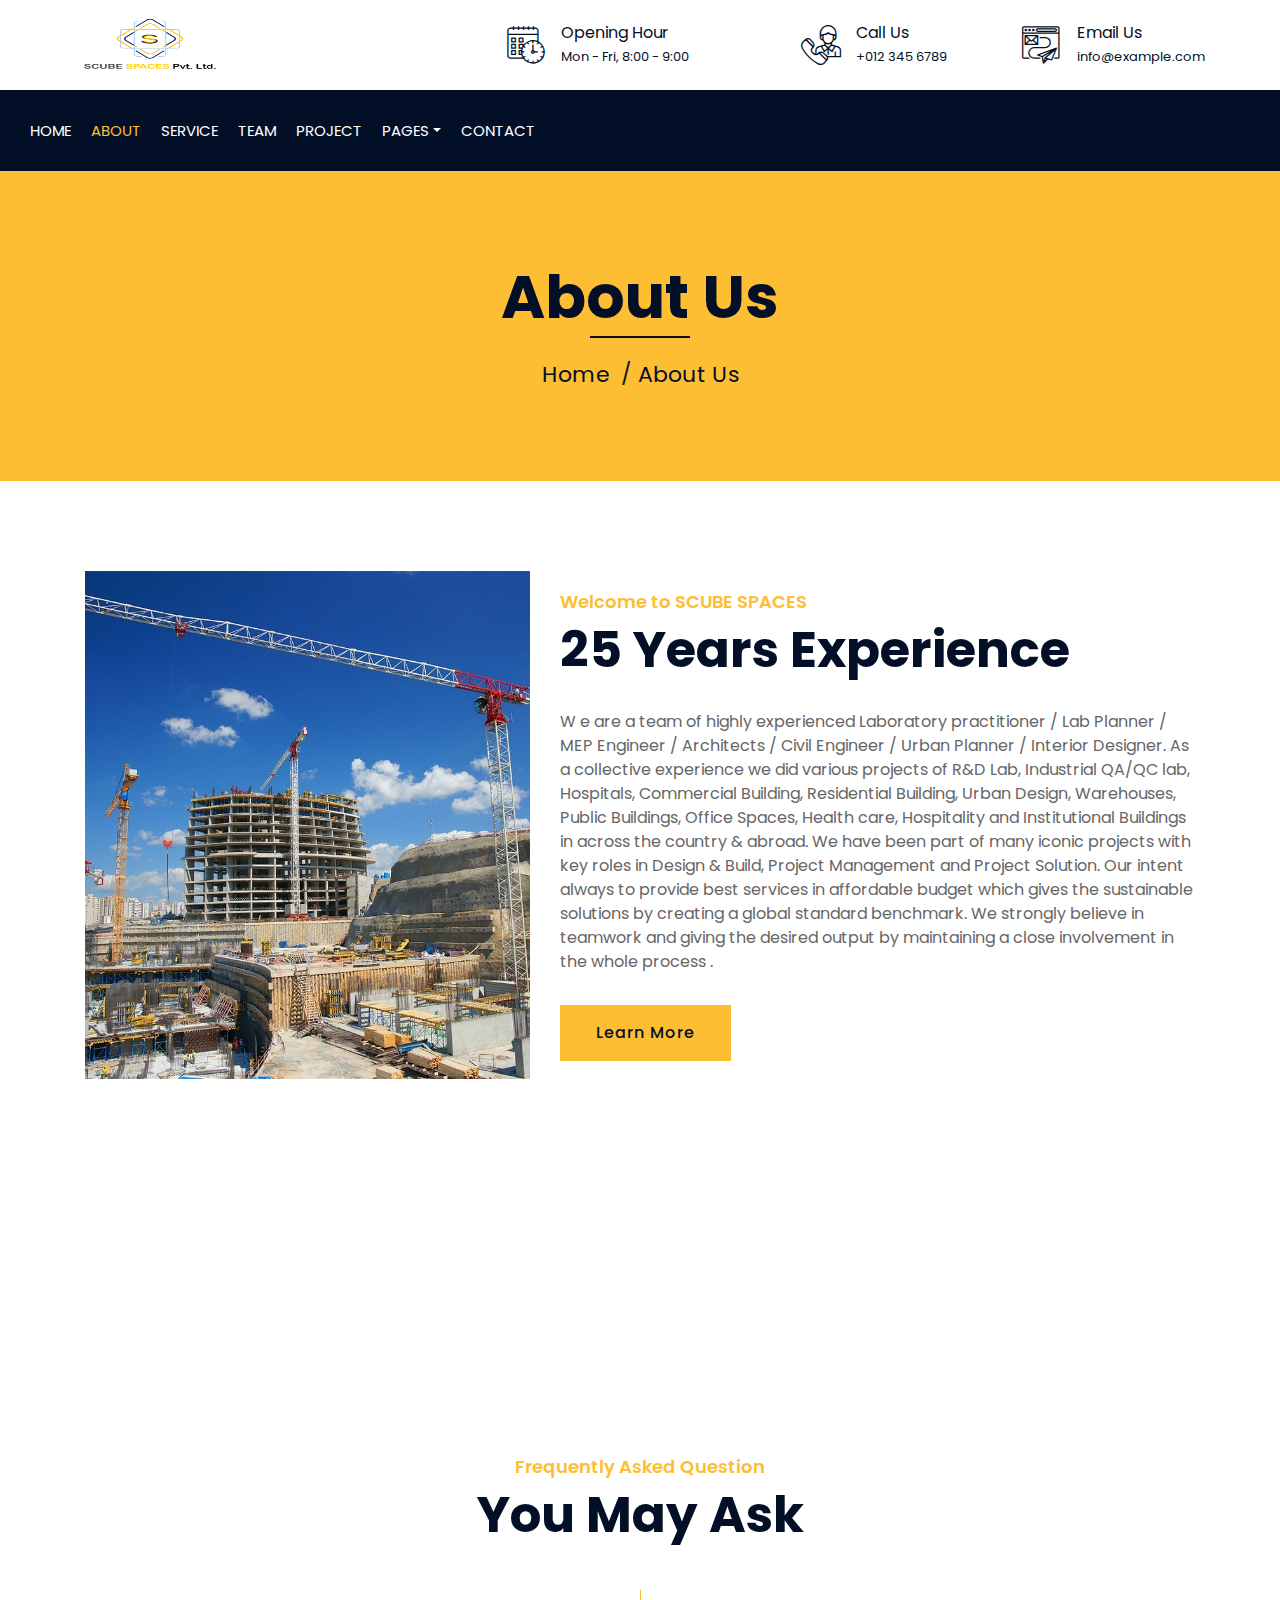
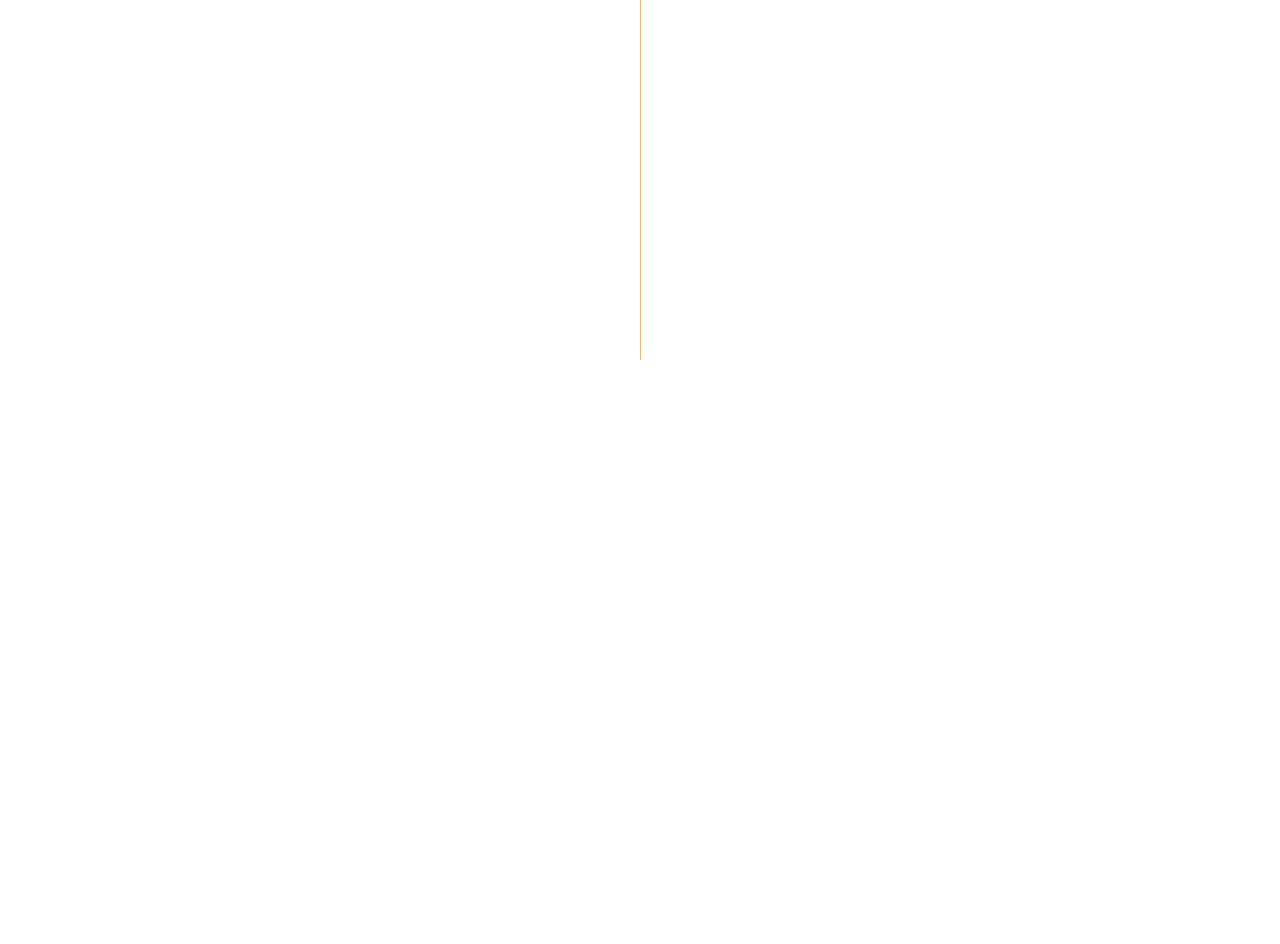
<file: about.html>
<!doctype html>
<html lang="en">
  <head>
    <meta charset="utf-8" />
    <title>SCUBE SPACES</title>
    <meta content="width=device-width, initial-scale=1.0" name="viewport" />
    <meta content="Construction Company Website Template" name="keywords" />
    <meta content="Construction Company Website Template" name="description" />

    <!-- Favicon -->
    <link href="img/favicon.ico" rel="icon" />

    <!-- Google Font -->
    <link
      href="https://fonts.googleapis.com/css2?family=Poppins:wght@100;200;300;400;500;600;700;800;900&display=swap"
      rel="stylesheet"
    />

    <!-- CSS Libraries -->
    <link
      href="https://stackpath.bootstrapcdn.com/bootstrap/4.4.1/css/bootstrap.min.css"
      rel="stylesheet"
    />
    <link
      href="https://cdnjs.cloudflare.com/ajax/libs/font-awesome/5.10.0/css/all.min.css"
      rel="stylesheet"
    />
    <link href="lib/flaticon/font/flaticon.css" rel="stylesheet" />
    <link href="lib/animate/animate.min.css" rel="stylesheet" />
    <link href="lib/owlcarousel/assets/owl.carousel.min.css" rel="stylesheet" />
    <link href="lib/lightbox/css/lightbox.min.css" rel="stylesheet" />
    <link href="lib/slick/slick.css" rel="stylesheet" />
    <link href="lib/slick/slick-theme.css" rel="stylesheet" />

    <!-- Template Stylesheet -->
    <link href="css/style.css" rel="stylesheet" />
  </head>

  <body>
    <div class="wrapper">
      <!-- Top Bar Start -->
      <div class="top-bar">
        <div class="container-fluid">
          <div class="row align-items-center">
            <div class="col-lg-4 col-md-12">
              <div class="logo">
                <a href="index.html">
                  <!-- <h1>SCUBE SPACES</h1> -->
                  <img
                    src="img/SSLogopng.png"
                    alt="Logo"
                    style="width: 150px; height: auto"
                  />
                  <!-- <img src="img/logo.jpg" alt="Logo"> -->
                </a>
              </div>
            </div>
            <div class="col-lg-8 col-md-7 d-none d-lg-block">
              <div class="row">
                <div class="col-4">
                  <div class="top-bar-item">
                    <div class="top-bar-icon">
                      <i class="flaticon-calendar"></i>
                    </div>
                    <div class="top-bar-text">
                      <h3>Opening Hour</h3>
                      <p>Mon - Fri, 8:00 - 9:00</p>
                    </div>
                  </div>
                </div>
                <div class="col-4">
                  <div class="top-bar-item">
                    <div class="top-bar-icon">
                      <i class="flaticon-call"></i>
                    </div>
                    <div class="top-bar-text">
                      <h3>Call Us</h3>
                      <p>+012 345 6789</p>
                    </div>
                  </div>
                </div>
                <div class="col-4">
                  <div class="top-bar-item">
                    <div class="top-bar-icon">
                      <i class="flaticon-send-mail"></i>
                    </div>
                    <div class="top-bar-text">
                      <h3>Email Us</h3>
                      <p>info@example.com</p>
                    </div>
                  </div>
                </div>
              </div>
            </div>
          </div>
        </div>
      </div>
      <!-- Top Bar End -->

      <!-- Nav Bar Start -->
      <div class="nav-bar">
        <div class="container-fluid">
          <nav class="navbar navbar-expand-lg bg-dark navbar-dark">
            <a href="#" class="navbar-brand">MENU</a>
            <button
              type="button"
              class="navbar-toggler"
              data-toggle="collapse"
              data-target="#navbarCollapse"
            >
              <span class="navbar-toggler-icon"></span>
            </button>

            <div
              class="collapse navbar-collapse justify-content-between"
              id="navbarCollapse"
            >
              <div class="navbar-nav mr-auto">
                <a href="index.html" class="nav-item nav-link">Home</a>
                <a href="about.html" class="nav-item nav-link active">About</a>
                <a href="service.html" class="nav-item nav-link">Service</a>
                <a href="team.html" class="nav-item nav-link">Team</a>
                <a href="portfolio.html" class="nav-item nav-link">Project</a>
                <div class="nav-item dropdown">
                  <a
                    href="#"
                    class="nav-link dropdown-toggle"
                    data-toggle="dropdown"
                    >Pages</a
                  >
                  <div class="dropdown-menu">
                    <a href="blog.html" class="dropdown-item">Blog Page</a>
                    <a href="single.html" class="dropdown-item">Single Page</a>
                  </div>
                </div>
                <a href="contact.html" class="nav-item nav-link">Contact</a>
              </div>
              <!-- <div class="ml-auto">
                <a
                  class="btn"
                  href="https://htmlcodex.com/construction-company-html-template"
                  >Download Pro Version</a
                >
              </div> -->
            </div>
          </nav>
        </div>
      </div>
      <!-- Nav Bar End -->

      <!-- Page Header Start -->
      <div class="page-header">
        <div class="container">
          <div class="row">
            <div class="col-12">
              <h2>About Us</h2>
            </div>
            <div class="col-12">
              <a href="">Home</a>
              <a href="">About Us</a>
            </div>
          </div>
        </div>
      </div>
      <!-- Page Header End -->

      <!-- About Start -->
      <div class="about wow fadeInUp" data-wow-delay="0.1s">
        <div class="container">
          <div class="row align-items-center">
            <div class="col-lg-5 col-md-6">
              <div class="about-img">
                <img src="img/about.jpg" alt="Image" />
              </div>
            </div>
            <div class="col-lg-7 col-md-6">
              <div class="section-header text-left">
                <p>Welcome to SCUBE SPACES</p>
                <h2>25 Years Experience</h2>
              </div>
              <div class="about-text">
                <!-- <p>
                                    Lorem ipsum dolor sit amet, consectetur adipiscing elit. Phasellus nec pretium mi. Curabitur facilisis ornare velit non vulputate. Aliquam metus tortor, auctor id gravida condimentum, viverra quis sem.
                                </p>
                                <p>
                                    Lorem ipsum dolor sit amet, consectetur adipiscing elit. Phasellus nec pretium mi. Curabitur facilisis ornare velit non vulputate. Aliquam metus tortor, auctor id gravida condimentum, viverra quis sem. Curabitur non nisl nec nisi scelerisque maximus. Aenean consectetur convallis porttitor. Aliquam interdum at lacus non blandit.
                                </p> -->
                <p>
                  W e are a team of highly experienced Laboratory practitioner /
                  Lab Planner / MEP Engineer / Architects / Civil Engineer /
                  Urban Planner / Interior Designer. As a collective experience
                  we did various projects of R&D Lab, Industrial QA/QC lab,
                  Hospitals, Commercial Building, Residential Building, Urban
                  Design, Warehouses, Public Buildings, Office Spaces, Health
                  care, Hospitality and Institutional Buildings in across the
                  country & abroad. We have been part of many iconic projects
                  with key roles in Design & Build, Project Management and
                  Project Solution. Our intent always to provide best services
                  in affordable budget which gives the sustainable solutions by
                  creating a global standard benchmark. We strongly believe in
                  teamwork and giving the desired output by maintaining a close
                  involvement in the whole process .
                </p>
                <a class="btn" href="">Learn More</a>
              </div>
            </div>
          </div>
        </div>
      </div>
      <!-- About End -->

      <!-- Fact Start -->
      <div class="fact">
        <div class="container-fluid">
          <div class="row counters">
            <div class="col-md-6 fact-left wow slideInLeft">
              <div class="row">
                <div class="col-6">
                  <div class="fact-icon">
                    <i class="flaticon-worker"></i>
                  </div>
                  <div class="fact-text">
                    <h2 data-toggle="counter-up">109</h2>
                    <p>Expert Workers</p>
                  </div>
                </div>
                <div class="col-6">
                  <div class="fact-icon">
                    <i class="flaticon-building"></i>
                  </div>
                  <div class="fact-text">
                    <h2 data-toggle="counter-up">485</h2>
                    <p>Happy Clients</p>
                  </div>
                </div>
              </div>
            </div>
            <div class="col-md-6 fact-right wow slideInRight">
              <div class="row">
                <div class="col-6">
                  <div class="fact-icon">
                    <i class="flaticon-address"></i>
                  </div>
                  <div class="fact-text">
                    <h2 data-toggle="counter-up">789</h2>
                    <p>Completed Projects</p>
                  </div>
                </div>
                <div class="col-6">
                  <div class="fact-icon">
                    <i class="flaticon-crane"></i>
                  </div>
                  <div class="fact-text">
                    <h2 data-toggle="counter-up">890</h2>
                    <p>Running Projects</p>
                  </div>
                </div>
              </div>
            </div>
          </div>
        </div>
      </div>
      <!-- Fact End -->

      <!-- FAQs Start -->
      <div class="faqs">
        <div class="container">
          <div class="section-header text-center">
            <p>Frequently Asked Question</p>
            <h2>You May Ask</h2>
          </div>
          <div class="row">
            <div class="col-md-6">
              <div id="accordion-1">
                <div class="card wow fadeInLeft" data-wow-delay="0.1s">
                  <div class="card-header">
                    <a
                      class="card-link collapsed"
                      data-toggle="collapse"
                      href="#collapseOne"
                    >
                      Lorem ipsum dolor sit amet?
                    </a>
                  </div>
                  <div
                    id="collapseOne"
                    class="collapse"
                    data-parent="#accordion-1"
                  >
                    <div class="card-body">
                      Lorem ipsum dolor sit amet, consectetur adipiscing elit.
                      Phasellus nec pretium mi. Curabitur facilisis ornare velit
                      non.
                    </div>
                  </div>
                </div>
                <div class="card wow fadeInLeft" data-wow-delay="0.2s">
                  <div class="card-header">
                    <a
                      class="card-link collapsed"
                      data-toggle="collapse"
                      href="#collapseTwo"
                    >
                      Lorem ipsum dolor sit amet?
                    </a>
                  </div>
                  <div
                    id="collapseTwo"
                    class="collapse"
                    data-parent="#accordion-1"
                  >
                    <div class="card-body">
                      Lorem ipsum dolor sit amet, consectetur adipiscing elit.
                      Phasellus nec pretium mi. Curabitur facilisis ornare velit
                      non.
                    </div>
                  </div>
                </div>
                <div class="card wow fadeInLeft" data-wow-delay="0.3s">
                  <div class="card-header">
                    <a
                      class="card-link collapsed"
                      data-toggle="collapse"
                      href="#collapseThree"
                    >
                      Lorem ipsum dolor sit amet?
                    </a>
                  </div>
                  <div
                    id="collapseThree"
                    class="collapse"
                    data-parent="#accordion-1"
                  >
                    <div class="card-body">
                      Lorem ipsum dolor sit amet, consectetur adipiscing elit.
                      Phasellus nec pretium mi. Curabitur facilisis ornare velit
                      non.
                    </div>
                  </div>
                </div>
                <div class="card wow fadeInLeft" data-wow-delay="0.4s">
                  <div class="card-header">
                    <a
                      class="card-link collapsed"
                      data-toggle="collapse"
                      href="#collapseFour"
                    >
                      Lorem ipsum dolor sit amet?
                    </a>
                  </div>
                  <div
                    id="collapseFour"
                    class="collapse"
                    data-parent="#accordion-1"
                  >
                    <div class="card-body">
                      Lorem ipsum dolor sit amet, consectetur adipiscing elit.
                      Phasellus nec pretium mi. Curabitur facilisis ornare velit
                      non.
                    </div>
                  </div>
                </div>
                <div class="card wow fadeInLeft" data-wow-delay="0.5s">
                  <div class="card-header">
                    <a
                      class="card-link collapsed"
                      data-toggle="collapse"
                      href="#collapseFive"
                    >
                      Lorem ipsum dolor sit amet?
                    </a>
                  </div>
                  <div
                    id="collapseFive"
                    class="collapse"
                    data-parent="#accordion-1"
                  >
                    <div class="card-body">
                      Lorem ipsum dolor sit amet, consectetur adipiscing elit.
                      Phasellus nec pretium mi. Curabitur facilisis ornare velit
                      non.
                    </div>
                  </div>
                </div>
              </div>
            </div>
            <div class="col-md-6">
              <div id="accordion-2">
                <div class="card wow fadeInRight" data-wow-delay="0.1s">
                  <div class="card-header">
                    <a
                      class="card-link collapsed"
                      data-toggle="collapse"
                      href="#collapseSix"
                    >
                      Lorem ipsum dolor sit amet?
                    </a>
                  </div>
                  <div
                    id="collapseSix"
                    class="collapse"
                    data-parent="#accordion-2"
                  >
                    <div class="card-body">
                      Lorem ipsum dolor sit amet, consectetur adipiscing elit.
                      Phasellus nec pretium mi. Curabitur facilisis ornare velit
                      non.
                    </div>
                  </div>
                </div>
                <div class="card wow fadeInRight" data-wow-delay="0.2s">
                  <div class="card-header">
                    <a
                      class="card-link collapsed"
                      data-toggle="collapse"
                      href="#collapseSeven"
                    >
                      Lorem ipsum dolor sit amet?
                    </a>
                  </div>
                  <div
                    id="collapseSeven"
                    class="collapse"
                    data-parent="#accordion-2"
                  >
                    <div class="card-body">
                      Lorem ipsum dolor sit amet, consectetur adipiscing elit.
                      Phasellus nec pretium mi. Curabitur facilisis ornare velit
                      non.
                    </div>
                  </div>
                </div>
                <div class="card wow fadeInRight" data-wow-delay="0.3s">
                  <div class="card-header">
                    <a
                      class="card-link collapsed"
                      data-toggle="collapse"
                      href="#collapseEight"
                    >
                      Lorem ipsum dolor sit amet?
                    </a>
                  </div>
                  <div
                    id="collapseEight"
                    class="collapse"
                    data-parent="#accordion-2"
                  >
                    <div class="card-body">
                      Lorem ipsum dolor sit amet, consectetur adipiscing elit.
                      Phasellus nec pretium mi. Curabitur facilisis ornare velit
                      non.
                    </div>
                  </div>
                </div>
                <div class="card wow fadeInRight" data-wow-delay="0.4s">
                  <div class="card-header">
                    <a
                      class="card-link collapsed"
                      data-toggle="collapse"
                      href="#collapseNine"
                    >
                      Lorem ipsum dolor sit amet?
                    </a>
                  </div>
                  <div
                    id="collapseNine"
                    class="collapse"
                    data-parent="#accordion-2"
                  >
                    <div class="card-body">
                      Lorem ipsum dolor sit amet, consectetur adipiscing elit.
                      Phasellus nec pretium mi. Curabitur facilisis ornare velit
                      non.
                    </div>
                  </div>
                </div>
                <div class="card wow fadeInRight" data-wow-delay="0.5s">
                  <div class="card-header">
                    <a
                      class="card-link collapsed"
                      data-toggle="collapse"
                      href="#collapseTen"
                    >
                      Lorem ipsum dolor sit amet?
                    </a>
                  </div>
                  <div
                    id="collapseTen"
                    class="collapse"
                    data-parent="#accordion-2"
                  >
                    <div class="card-body">
                      Lorem ipsum dolor sit amet, consectetur adipiscing elit.
                      Phasellus nec pretium mi. Curabitur facilisis ornare velit
                      non.
                    </div>
                  </div>
                </div>
              </div>
            </div>
          </div>
        </div>
      </div>
      <!-- FAQs End -->

      <!-- Footer Start -->
      <div class="footer wow fadeIn" data-wow-delay="0.3s">
        <div class="container">
          <div class="row">
            <div class="col-md-6 col-lg-3">
              <div class="footer-contact">
                <h2>Office Contact</h2>
                <p>
                  <i class="fa fa-map-marker-alt"></i>123 Street, New York, USA
                </p>
                <p><i class="fa fa-phone-alt"></i>+012 345 67890</p>
                <p><i class="fa fa-envelope"></i>info@example.com</p>
                <div class="footer-social">
                  <a href=""><i class="fab fa-twitter"></i></a>
                  <a href=""><i class="fab fa-facebook-f"></i></a>
                  <a href=""><i class="fab fa-youtube"></i></a>
                  <a href=""><i class="fab fa-instagram"></i></a>
                  <a href=""><i class="fab fa-linkedin-in"></i></a>
                </div>
              </div>
            </div>
            <div class="col-md-6 col-lg-3">
              <div class="footer-link">
                <h2>Services Areas</h2>
                <a href="">Building Construction</a>
                <a href="">House Renovation</a>
                <a href="">Architecture Design</a>
                <a href="">Interior Design</a>
                <a href="">Painting</a>
              </div>
            </div>
            <div class="col-md-6 col-lg-3">
              <div class="footer-link">
                <h2>Useful Pages</h2>
                <a href="">About Us</a>
                <a href="">Contact Us</a>
                <a href="">Our Team</a>
                <a href="">Projects</a>
                <a href="">Testimonial</a>
              </div>
            </div>
            <div class="col-md-6 col-lg-3">
              <div class="newsletter">
                <h2>Newsletter</h2>
                <p>
                  Lorem ipsum dolor sit amet elit. Phasellus nec pretium mi.
                  Curabitur facilisis ornare velit non vulpu
                </p>
                <div class="form">
                  <input class="form-control" placeholder="Email here" />
                  <button class="btn">Submit</button>
                </div>
              </div>
            </div>
          </div>
        </div>
        <div class="container footer-menu">
          <div class="f-menu">
            <a href="">Terms of use</a>
            <a href="">Privacy policy</a>
            <a href="">Cookies</a>
            <a href="">Help</a>
            <a href="">FQAs</a>
          </div>
        </div>
        <div class="container copyright">
          <div class="row">
            <div class="col-md-6">
              <p>&copy; <a href="#">Your Site Name</a>, All Right Reserved.</p>
            </div>

            <!--/*** This template is free as long as you keep the footer author’s credit link/attribution link/backlink. If you'd like to use the template without the footer author’s credit link/attribution link/backlink, you can purchase the Credit Removal License from "https://htmlcodex.com/credit-removal". Thank you for your support. ***/-->
            <div class="col-md-6">
              <p>Designed By <a href="https://htmlcodex.com">HTML Codex</a></p>
            </div>
          </div>
        </div>
      </div>
      <!-- Footer End -->

      <a href="#" class="back-to-top"><i class="fa fa-chevron-up"></i></a>
    </div>

    <!-- JavaScript Libraries -->
    <script src="https://code.jquery.com/jquery-3.4.1.min.js"></script>
    <script src="https://stackpath.bootstrapcdn.com/bootstrap/4.4.1/js/bootstrap.bundle.min.js"></script>
    <script src="lib/easing/easing.min.js"></script>
    <script src="lib/wow/wow.min.js"></script>
    <script src="lib/owlcarousel/owl.carousel.min.js"></script>
    <script src="lib/isotope/isotope.pkgd.min.js"></script>
    <script src="lib/lightbox/js/lightbox.min.js"></script>
    <script src="lib/waypoints/waypoints.min.js"></script>
    <script src="lib/counterup/counterup.min.js"></script>
    <script src="lib/slick/slick.min.js"></script>

    <!-- Template Javascript -->
    <script src="js/main.js"></script>
  </body>
</html>
</file>
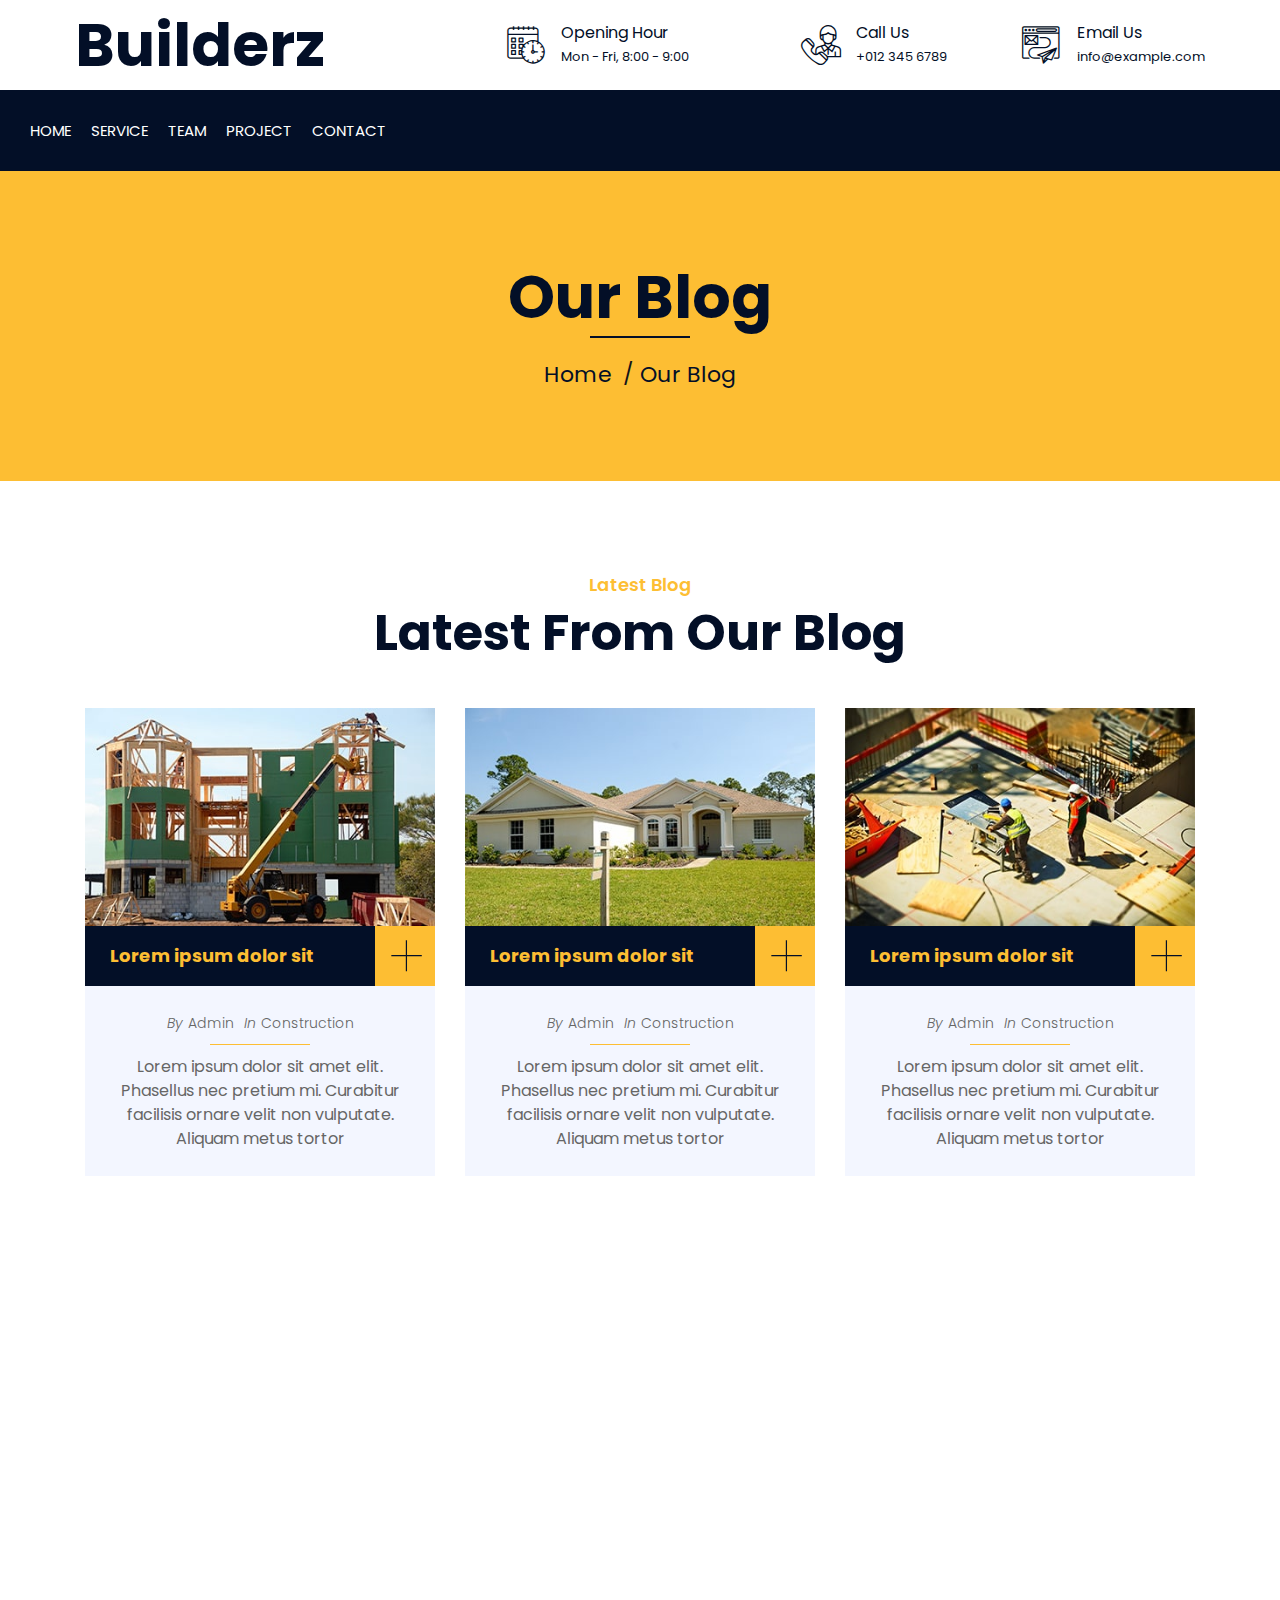
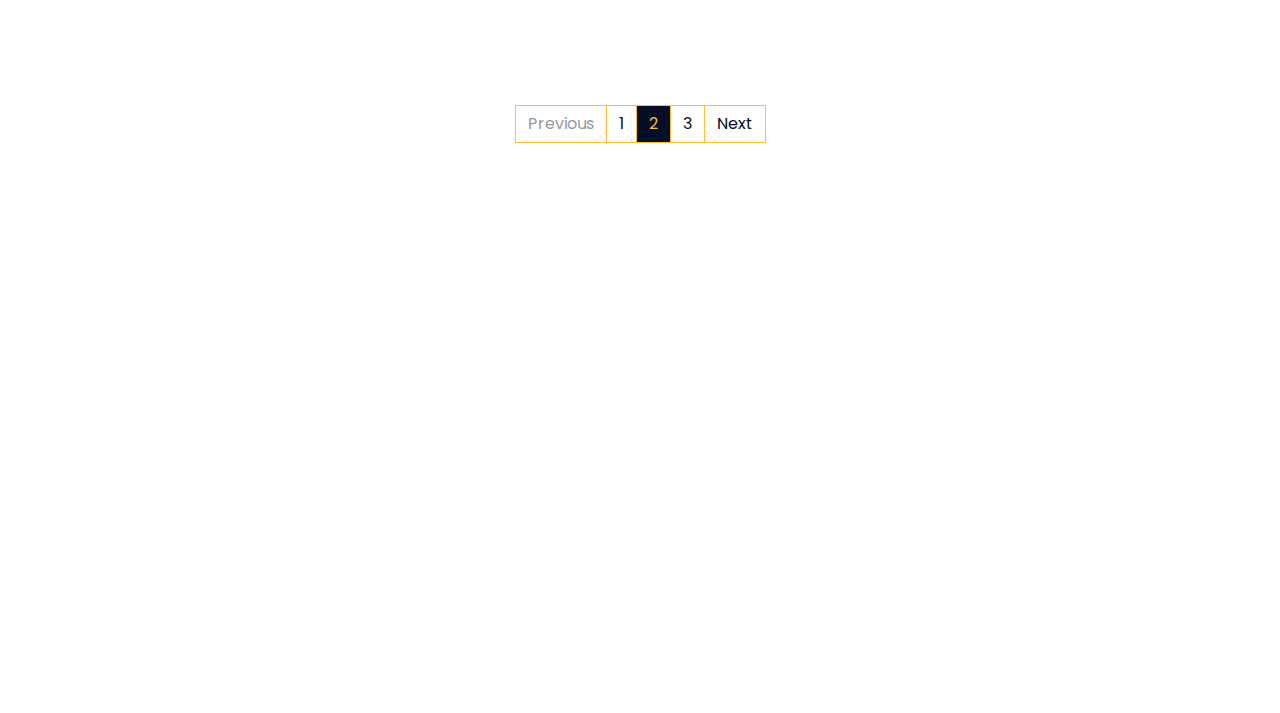
<file: blog.html>
<!doctype html>
<html lang="en">
  <head>
    <meta charset="utf-8" />
    <title>Builderz - Construction Company Website Template</title>
    <meta content="width=device-width, initial-scale=1.0" name="viewport" />
    <meta content="Construction Company Website Template" name="keywords" />
    <meta content="Construction Company Website Template" name="description" />

    <!-- Favicon -->
    <link href="img/favicon.ico" rel="icon" />

    <!-- Google Font -->
    <link
      href="https://fonts.googleapis.com/css2?family=Poppins:wght@100;200;300;400;500;600;700;800;900&display=swap"
      rel="stylesheet"
    />

    <!-- CSS Libraries -->
    <link
      href="https://stackpath.bootstrapcdn.com/bootstrap/4.4.1/css/bootstrap.min.css"
      rel="stylesheet"
    />
    <link
      href="https://cdnjs.cloudflare.com/ajax/libs/font-awesome/5.10.0/css/all.min.css"
      rel="stylesheet"
    />
    <link href="lib/flaticon/font/flaticon.css" rel="stylesheet" />
    <link href="lib/animate/animate.min.css" rel="stylesheet" />
    <link href="lib/owlcarousel/assets/owl.carousel.min.css" rel="stylesheet" />
    <link href="lib/lightbox/css/lightbox.min.css" rel="stylesheet" />
    <link href="lib/slick/slick.css" rel="stylesheet" />
    <link href="lib/slick/slick-theme.css" rel="stylesheet" />

    <!-- Template Stylesheet -->
    <link href="css/style.css" rel="stylesheet" />
  </head>

  <body>
    <div class="wrapper">
      <!-- Top Bar Start -->
      <div class="top-bar">
        <div class="container-fluid">
          <div class="row align-items-center">
            <div class="col-lg-4 col-md-12">
              <div class="logo">
                <a href="index.html">
                  <h1>Builderz</h1>
                  <!-- <img src="img/logo.jpg" alt="Logo"> -->
                </a>
              </div>
            </div>
            <div class="col-lg-8 col-md-7 d-none d-lg-block">
              <div class="row">
                <div class="col-4">
                  <div class="top-bar-item">
                    <div class="top-bar-icon">
                      <i class="flaticon-calendar"></i>
                    </div>
                    <div class="top-bar-text">
                      <h3>Opening Hour</h3>
                      <p>Mon - Fri, 8:00 - 9:00</p>
                    </div>
                  </div>
                </div>
                <div class="col-4">
                  <div class="top-bar-item">
                    <div class="top-bar-icon">
                      <i class="flaticon-call"></i>
                    </div>
                    <div class="top-bar-text">
                      <h3>Call Us</h3>
                      <p>+012 345 6789</p>
                    </div>
                  </div>
                </div>
                <div class="col-4">
                  <div class="top-bar-item">
                    <div class="top-bar-icon">
                      <i class="flaticon-send-mail"></i>
                    </div>
                    <div class="top-bar-text">
                      <h3>Email Us</h3>
                      <p>info@example.com</p>
                    </div>
                  </div>
                </div>
              </div>
            </div>
          </div>
        </div>
      </div>
      <!-- Top Bar End -->

      <!-- Nav Bar Start -->
      <div class="nav-bar">
        <div class="container-fluid">
          <nav class="navbar navbar-expand-lg bg-dark navbar-dark">
            <a href="#" class="navbar-brand">MENU</a>
            <button
              type="button"
              class="navbar-toggler"
              data-toggle="collapse"
              data-target="#navbarCollapse"
            >
              <span class="navbar-toggler-icon"></span>
            </button>

            <div
              class="collapse navbar-collapse justify-content-between"
              id="navbarCollapse"
            >
              <div class="navbar-nav mr-auto">
                <a href="index.html" class="nav-item nav-link">Home</a>
                <!-- <a href="about.html" class="nav-item nav-link">About</a> -->
                <a href="service.html" class="nav-item nav-link">Service</a>
                <a href="team.html" class="nav-item nav-link">Team</a>
                <a href="portfolio.html" class="nav-item nav-link">Project</a>
                <!-- <div class="nav-item dropdown">
                                    <a href="#" class="nav-link dropdown-toggle active" data-toggle="dropdown">Pages</a>
                                    <div class="dropdown-menu">
                                        <a href="blog.html" class="dropdown-item">Blog Page</a>
                                        <a href="single.html" class="dropdown-item">Single Page</a>
                                    </div>
                                </div> -->
                <a href="contact.html" class="nav-item nav-link">Contact</a>
              </div>
              <!-- <div class="ml-auto">
                <a
                  class="btn"
                  href="https://htmlcodex.com/construction-company-html-template"
                  >Download Pro Version</a
                >
              </div> -->
            </div>
          </nav>
        </div>
      </div>
      <!-- Nav Bar End -->

      <!-- Page Header Start -->
      <div class="page-header">
        <div class="container">
          <div class="row">
            <div class="col-12">
              <h2>Our Blog</h2>
            </div>
            <div class="col-12">
              <a href="">Home</a>
              <a href="">Our Blog</a>
            </div>
          </div>
        </div>
      </div>
      <!-- Page Header End -->

      <!-- Blog Start -->
      <div class="blog">
        <div class="container">
          <div class="section-header text-center">
            <p>Latest Blog</p>
            <h2>Latest From Our Blog</h2>
          </div>
          <div class="row blog-page">
            <div class="col-lg-4 col-md-6 wow fadeInUp" data-wow-delay="0.2s">
              <div class="blog-item">
                <div class="blog-img">
                  <img src="img/blog-1.jpg" alt="Image" />
                </div>
                <div class="blog-title">
                  <h3>Lorem ipsum dolor sit</h3>
                  <a class="btn" href="">+</a>
                </div>
                <div class="blog-meta">
                  <p>By<a href="">Admin</a></p>
                  <p>In<a href="">Construction</a></p>
                </div>
                <div class="blog-text">
                  <p>
                    Lorem ipsum dolor sit amet elit. Phasellus nec pretium mi.
                    Curabitur facilisis ornare velit non vulputate. Aliquam
                    metus tortor
                  </p>
                </div>
              </div>
            </div>
            <div class="col-lg-4 col-md-6 wow fadeInUp">
              <div class="blog-item">
                <div class="blog-img">
                  <img src="img/blog-2.jpg" alt="Image" />
                </div>
                <div class="blog-title">
                  <h3>Lorem ipsum dolor sit</h3>
                  <a class="btn" href="">+</a>
                </div>
                <div class="blog-meta">
                  <p>By<a href="">Admin</a></p>
                  <p>In<a href="">Construction</a></p>
                </div>
                <div class="blog-text">
                  <p>
                    Lorem ipsum dolor sit amet elit. Phasellus nec pretium mi.
                    Curabitur facilisis ornare velit non vulputate. Aliquam
                    metus tortor
                  </p>
                </div>
              </div>
            </div>
            <div class="col-lg-4 col-md-6 wow fadeInUp" data-wow-delay="0.2s">
              <div class="blog-item">
                <div class="blog-img">
                  <img src="img/blog-3.jpg" alt="Image" />
                </div>
                <div class="blog-title">
                  <h3>Lorem ipsum dolor sit</h3>
                  <a class="btn" href="">+</a>
                </div>
                <div class="blog-meta">
                  <p>By<a href="">Admin</a></p>
                  <p>In<a href="">Construction</a></p>
                </div>
                <div class="blog-text">
                  <p>
                    Lorem ipsum dolor sit amet elit. Phasellus nec pretium mi.
                    Curabitur facilisis ornare velit non vulputate. Aliquam
                    metus tortor
                  </p>
                </div>
              </div>
            </div>
            <div class="col-lg-4 col-md-6 wow fadeInUp" data-wow-delay="0.2s">
              <div class="blog-item">
                <div class="blog-img">
                  <img src="img/blog-1.jpg" alt="Image" />
                </div>
                <div class="blog-title">
                  <h3>Lorem ipsum dolor sit</h3>
                  <a class="btn" href="">+</a>
                </div>
                <div class="blog-meta">
                  <p>By<a href="">Admin</a></p>
                  <p>In<a href="">Construction</a></p>
                </div>
                <div class="blog-text">
                  <p>
                    Lorem ipsum dolor sit amet elit. Phasellus nec pretium mi.
                    Curabitur facilisis ornare velit non vulputate. Aliquam
                    metus tortor
                  </p>
                </div>
              </div>
            </div>
            <div class="col-lg-4 col-md-6 wow fadeInUp">
              <div class="blog-item">
                <div class="blog-img">
                  <img src="img/blog-2.jpg" alt="Image" />
                </div>
                <div class="blog-title">
                  <h3>Lorem ipsum dolor sit</h3>
                  <a class="btn" href="">+</a>
                </div>
                <div class="blog-meta">
                  <p>By<a href="">Admin</a></p>
                  <p>In<a href="">Construction</a></p>
                </div>
                <div class="blog-text">
                  <p>
                    Lorem ipsum dolor sit amet elit. Phasellus nec pretium mi.
                    Curabitur facilisis ornare velit non vulputate. Aliquam
                    metus tortor
                  </p>
                </div>
              </div>
            </div>
            <div class="col-lg-4 col-md-6 wow fadeInUp" data-wow-delay="0.2s">
              <div class="blog-item">
                <div class="blog-img">
                  <img src="img/blog-3.jpg" alt="Image" />
                </div>
                <div class="blog-title">
                  <h3>Lorem ipsum dolor sit</h3>
                  <a class="btn" href="">+</a>
                </div>
                <div class="blog-meta">
                  <p>By<a href="">Admin</a></p>
                  <p>In<a href="">Construction</a></p>
                </div>
                <div class="blog-text">
                  <p>
                    Lorem ipsum dolor sit amet elit. Phasellus nec pretium mi.
                    Curabitur facilisis ornare velit non vulputate. Aliquam
                    metus tortor
                  </p>
                </div>
              </div>
            </div>
          </div>
          <div class="row">
            <div class="col-12">
              <ul class="pagination justify-content-center">
                <li class="page-item disabled">
                  <a class="page-link" href="#">Previous</a>
                </li>
                <li class="page-item"><a class="page-link" href="#">1</a></li>
                <li class="page-item active">
                  <a class="page-link" href="#">2</a>
                </li>
                <li class="page-item"><a class="page-link" href="#">3</a></li>
                <li class="page-item">
                  <a class="page-link" href="#">Next</a>
                </li>
              </ul>
            </div>
          </div>
        </div>
      </div>
      <!-- Blog End -->

      <!-- Footer Start -->
      <div class="footer wow fadeIn" data-wow-delay="0.3s">
        <div class="container">
          <div class="row">
            <div class="col-md-6 col-lg-3">
              <div class="footer-contact">
                <h2>Office Contact</h2>
                <p>
                  <i class="fa fa-map-marker-alt"></i>123 Street, New York, USA
                </p>
                <p><i class="fa fa-phone-alt"></i>+012 345 67890</p>
                <p><i class="fa fa-envelope"></i>info@example.com</p>
                <div class="footer-social">
                  <a href=""><i class="fab fa-twitter"></i></a>
                  <a href=""><i class="fab fa-facebook-f"></i></a>
                  <a href=""><i class="fab fa-youtube"></i></a>
                  <a href=""><i class="fab fa-instagram"></i></a>
                  <a href=""><i class="fab fa-linkedin-in"></i></a>
                </div>
              </div>
            </div>
            <div class="col-md-6 col-lg-3">
              <div class="footer-link">
                <h2>Services Areas</h2>
                <a href="">Building Construction</a>
                <a href="">House Renovation</a>
                <a href="">Architecture Design</a>
                <a href="">Interior Design</a>
                <a href="">Painting</a>
              </div>
            </div>
            <div class="col-md-6 col-lg-3">
              <div class="footer-link">
                <h2>Useful Pages</h2>
                <a href="">About Us</a>
                <a href="">Contact Us</a>
                <a href="">Our Team</a>
                <a href="">Projects</a>
                <a href="">Testimonial</a>
              </div>
            </div>
            <div class="col-md-6 col-lg-3">
              <div class="newsletter">
                <h2>Newsletter</h2>
                <p>
                  Lorem ipsum dolor sit amet elit. Phasellus nec pretium mi.
                  Curabitur facilisis ornare velit non vulpu
                </p>
                <div class="form">
                  <input class="form-control" placeholder="Email here" />
                  <button class="btn">Submit</button>
                </div>
              </div>
            </div>
          </div>
        </div>
        <div class="container footer-menu">
          <div class="f-menu">
            <a href="">Terms of use</a>
            <a href="">Privacy policy</a>
            <a href="">Cookies</a>
            <a href="">Help</a>
            <a href="">FQAs</a>
          </div>
        </div>
        <div class="container copyright">
          <div class="row">
            <div class="col-md-6">
              <p>&copy; <a href="#">Your Site Name</a>, All Right Reserved.</p>
            </div>

            <!--/*** This template is free as long as you keep the footer author’s credit link/attribution link/backlink. If you'd like to use the template without the footer author’s credit link/attribution link/backlink, you can purchase the Credit Removal License from "https://htmlcodex.com/credit-removal". Thank you for your support. ***/-->
            <div class="col-md-6">
              <p>Designed By <a href="https://htmlcodex.com">HTML Codex</a></p>
            </div>
          </div>
        </div>
      </div>
      <!-- Footer End -->

      <a href="#" class="back-to-top"><i class="fa fa-chevron-up"></i></a>
    </div>

    <!-- JavaScript Libraries -->
    <script src="https://code.jquery.com/jquery-3.4.1.min.js"></script>
    <script src="https://stackpath.bootstrapcdn.com/bootstrap/4.4.1/js/bootstrap.bundle.min.js"></script>
    <script src="lib/easing/easing.min.js"></script>
    <script src="lib/wow/wow.min.js"></script>
    <script src="lib/owlcarousel/owl.carousel.min.js"></script>
    <script src="lib/isotope/isotope.pkgd.min.js"></script>
    <script src="lib/lightbox/js/lightbox.min.js"></script>
    <script src="lib/waypoints/waypoints.min.js"></script>
    <script src="lib/counterup/counterup.min.js"></script>
    <script src="lib/slick/slick.min.js"></script>

    <!-- Template Javascript -->
    <script src="js/main.js"></script>
  </body>
</html>
</file>
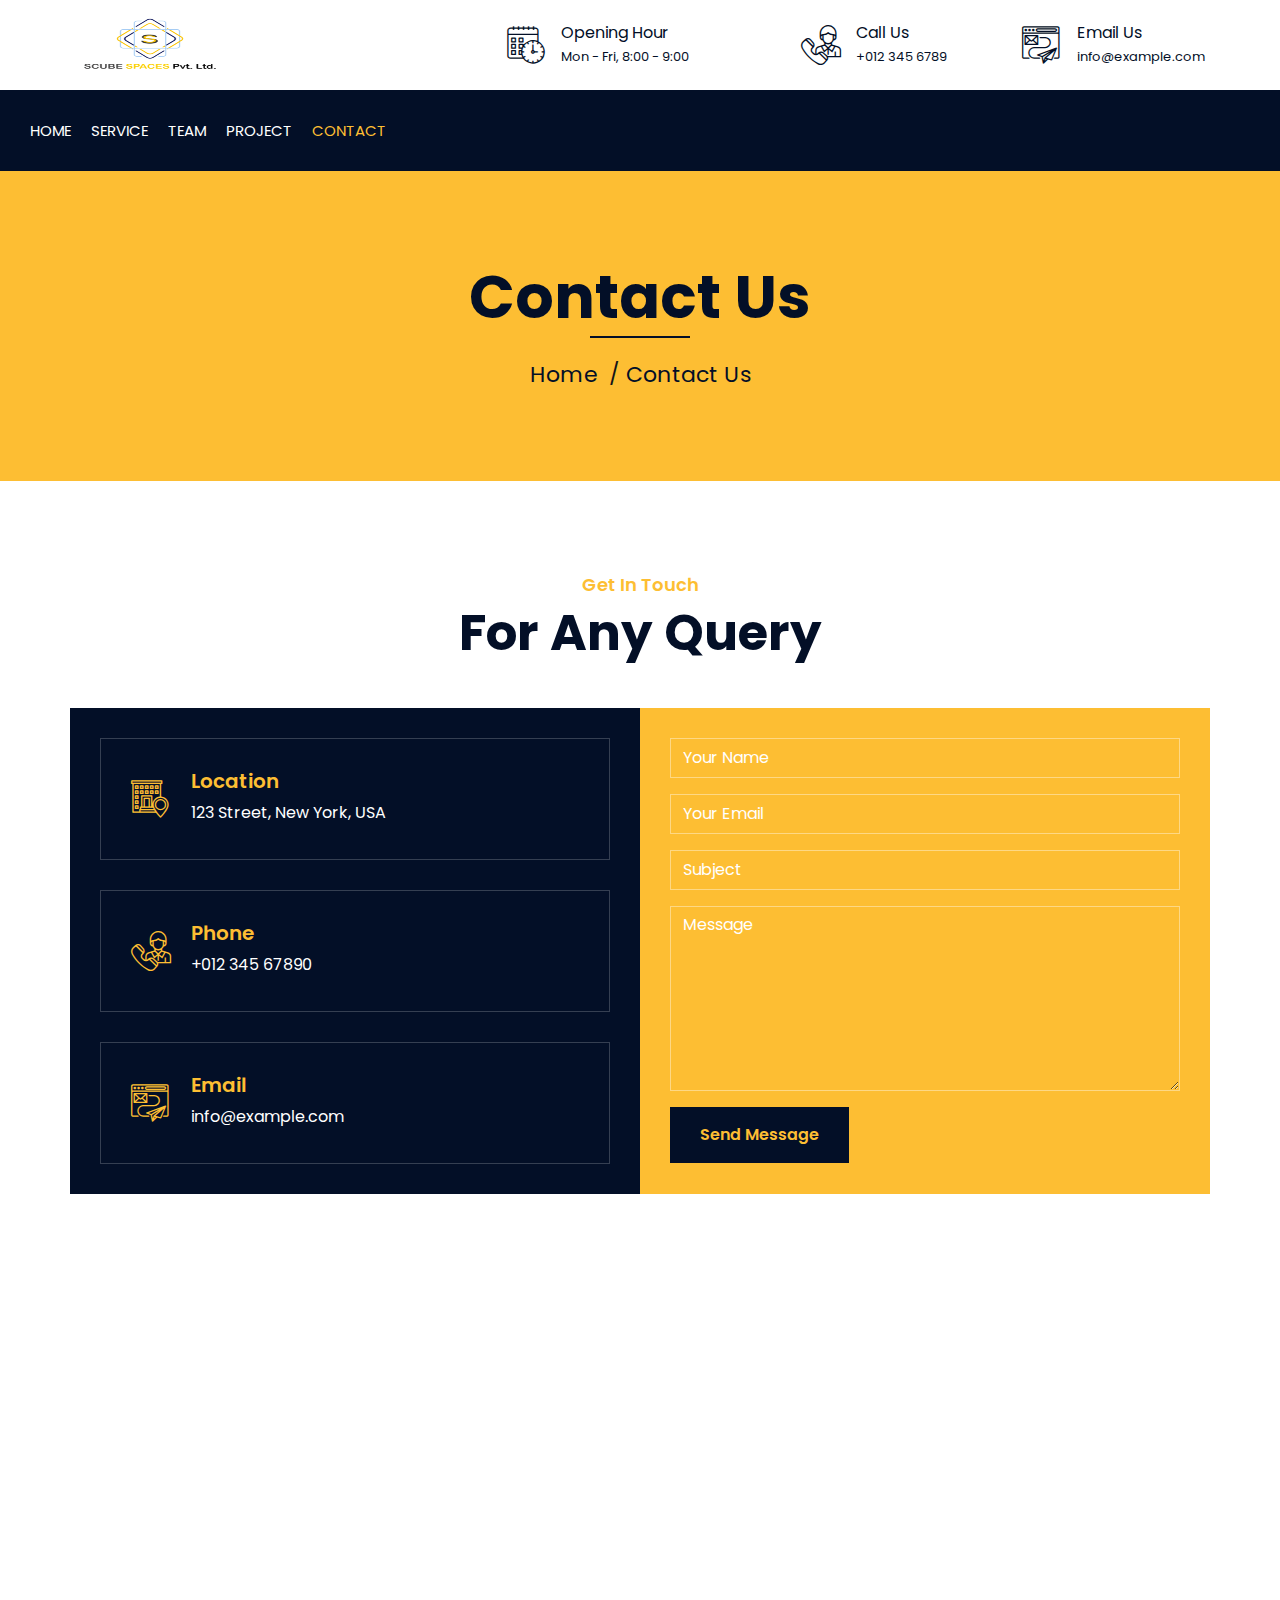
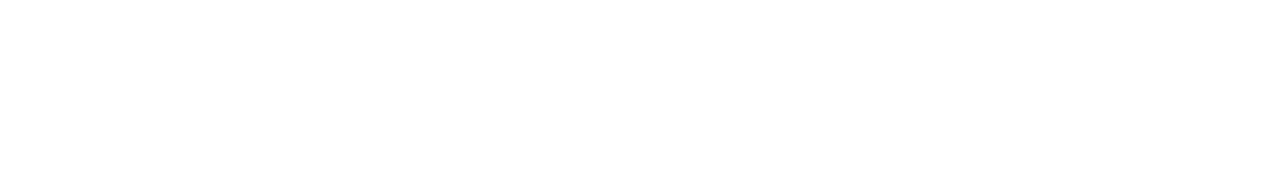
<file: contact.html>
<!doctype html>
<html lang="en">
  <head>
    <meta charset="utf-8" />
    <title>SCUBE SPACES</title>
    <meta content="width=device-width, initial-scale=1.0" name="viewport" />
    <meta content="Construction Company Website Template" name="keywords" />
    <meta content="Construction Company Website Template" name="description" />

    <!-- Favicon -->
    <link href="img/favicon.ico" rel="icon" />

    <!-- Google Font -->
    <link
      href="https://fonts.googleapis.com/css2?family=Poppins:wght@100;200;300;400;500;600;700;800;900&display=swap"
      rel="stylesheet"
    />

    <!-- CSS Libraries -->
    <link
      href="https://stackpath.bootstrapcdn.com/bootstrap/4.4.1/css/bootstrap.min.css"
      rel="stylesheet"
    />
    <link
      href="https://cdnjs.cloudflare.com/ajax/libs/font-awesome/5.10.0/css/all.min.css"
      rel="stylesheet"
    />
    <link href="lib/flaticon/font/flaticon.css" rel="stylesheet" />
    <link href="lib/animate/animate.min.css" rel="stylesheet" />
    <link href="lib/owlcarousel/assets/owl.carousel.min.css" rel="stylesheet" />
    <link href="lib/lightbox/css/lightbox.min.css" rel="stylesheet" />
    <link href="lib/slick/slick.css" rel="stylesheet" />
    <link href="lib/slick/slick-theme.css" rel="stylesheet" />

    <!-- Template Stylesheet -->
    <link href="css/style.css" rel="stylesheet" />
  </head>

  <body>
    <div class="wrapper">
      <!-- Top Bar Start -->
      <div class="top-bar">
        <div class="container-fluid">
          <div class="row align-items-center">
            <div class="col-lg-4 col-md-12">
              <div class="logo">
                <a href="index.html">
                  <!-- <h1>SCUBE SPACES</h1> -->
                  <img
                    src="img/SSLogopng.png"
                    alt="Logo"
                    style="width: 150px; height: auto"
                  />
                  <!-- <img src="img/logo.jpg" alt="Logo"> -->
                </a>
              </div>
            </div>
            <div class="col-lg-8 col-md-7 d-none d-lg-block">
              <div class="row">
                <div class="col-4">
                  <div class="top-bar-item">
                    <div class="top-bar-icon">
                      <i class="flaticon-calendar"></i>
                    </div>
                    <div class="top-bar-text">
                      <h3>Opening Hour</h3>
                      <p>Mon - Fri, 8:00 - 9:00</p>
                    </div>
                  </div>
                </div>
                <div class="col-4">
                  <div class="top-bar-item">
                    <div class="top-bar-icon">
                      <i class="flaticon-call"></i>
                    </div>
                    <div class="top-bar-text">
                      <h3>Call Us</h3>
                      <p>+012 345 6789</p>
                    </div>
                  </div>
                </div>
                <div class="col-4">
                  <div class="top-bar-item">
                    <div class="top-bar-icon">
                      <i class="flaticon-send-mail"></i>
                    </div>
                    <div class="top-bar-text">
                      <h3>Email Us</h3>
                      <p>info@example.com</p>
                    </div>
                  </div>
                </div>
              </div>
            </div>
          </div>
        </div>
      </div>
      <!-- Top Bar End -->

      <!-- Nav Bar Start -->
      <div class="nav-bar">
        <div class="container-fluid">
          <nav class="navbar navbar-expand-lg bg-dark navbar-dark">
            <a href="#" class="navbar-brand">MENU</a>
            <button
              type="button"
              class="navbar-toggler"
              data-toggle="collapse"
              data-target="#navbarCollapse"
            >
              <span class="navbar-toggler-icon"></span>
            </button>

            <div
              class="collapse navbar-collapse justify-content-between"
              id="navbarCollapse"
            >
              <div class="navbar-nav mr-auto">
                <a href="index.html" class="nav-item nav-link">Home</a>
                <!-- <a href="about.html" class="nav-item nav-link">About</a> -->
                <a href="service.html" class="nav-item nav-link">Service</a>
                <a href="team.html" class="nav-item nav-link">Team</a>
                <a href="portfolio.html" class="nav-item nav-link">Project</a>
                <!-- <div class="nav-item dropdown">
                                    <a href="#" class="nav-link dropdown-toggle" data-toggle="dropdown">Pages</a>
                                    <div class="dropdown-menu">
                                        <a href="blog.html" class="dropdown-item">Blog Page</a>
                                        <a href="single.html" class="dropdown-item">Single Page</a>
                                    </div>
                                </div> -->
                <a href="contact.html" class="nav-item nav-link active"
                  >Contact</a
                >
              </div>
              <!-- <div class="ml-auto">
                <a
                  class="btn"
                  href="https://htmlcodex.com/construction-company-html-template"
                  >Download Pro Version</a
                >
              </div> -->
            </div>
          </nav>
        </div>
      </div>
      <!-- Nav Bar End -->

      <!-- Page Header Start -->
      <div class="page-header">
        <div class="container">
          <div class="row">
            <div class="col-12">
              <h2>Contact Us</h2>
            </div>
            <div class="col-12">
              <a href="">Home</a>
              <a href="">Contact Us</a>
            </div>
          </div>
        </div>
      </div>
      <!-- Page Header End -->

      <!-- Contact Start -->
      <div class="contact wow fadeInUp">
        <div class="container">
          <div class="section-header text-center">
            <p>Get In Touch</p>
            <h2>For Any Query</h2>
          </div>
          <div class="row">
            <div class="col-md-6">
              <div class="contact-info">
                <div class="contact-item">
                  <i class="flaticon-address"></i>
                  <div class="contact-text">
                    <h2>Location</h2>
                    <p>123 Street, New York, USA</p>
                  </div>
                </div>
                <div class="contact-item">
                  <i class="flaticon-call"></i>
                  <div class="contact-text">
                    <h2>Phone</h2>
                    <p>+012 345 67890</p>
                  </div>
                </div>
                <div class="contact-item">
                  <i class="flaticon-send-mail"></i>
                  <div class="contact-text">
                    <h2>Email</h2>
                    <p>info@example.com</p>
                  </div>
                </div>
              </div>
            </div>
            <div class="col-md-6">
              <div class="contact-form">
                <div id="success"></div>
                <form
                  name="sentMessage"
                  id="contactForm"
                  novalidate="novalidate"
                >
                  <div class="control-group">
                    <input
                      type="text"
                      class="form-control"
                      id="name"
                      placeholder="Your Name"
                      required="required"
                      data-validation-required-message="Please enter your name"
                    />
                    <p class="help-block text-danger"></p>
                  </div>
                  <div class="control-group">
                    <input
                      type="email"
                      class="form-control"
                      id="email"
                      placeholder="Your Email"
                      required="required"
                      data-validation-required-message="Please enter your email"
                    />
                    <p class="help-block text-danger"></p>
                  </div>
                  <div class="control-group">
                    <input
                      type="text"
                      class="form-control"
                      id="subject"
                      placeholder="Subject"
                      required="required"
                      data-validation-required-message="Please enter a subject"
                    />
                    <p class="help-block text-danger"></p>
                  </div>
                  <div class="control-group">
                    <textarea
                      class="form-control"
                      id="message"
                      placeholder="Message"
                      required="required"
                      data-validation-required-message="Please enter your message"
                    ></textarea>
                    <p class="help-block text-danger"></p>
                  </div>
                  <div>
                    <button class="btn" type="submit" id="sendMessageButton">
                      Send Message
                    </button>
                  </div>
                </form>
              </div>
            </div>
          </div>
        </div>
      </div>
      <!-- Contact End -->

      <!-- Footer Start -->
      <div class="footer wow fadeIn" data-wow-delay="0.3s">
        <div class="container">
          <div class="row">
            <div class="col-md-6 col-lg-3">
              <div class="footer-contact">
                <h2>Office Contact</h2>
                <p>
                  <i class="fa fa-map-marker-alt"></i>123 Street, New York, USA
                </p>
                <p><i class="fa fa-phone-alt"></i>+012 345 67890</p>
                <p><i class="fa fa-envelope"></i>info@example.com</p>
                <div class="footer-social">
                  <a href=""><i class="fab fa-twitter"></i></a>
                  <a href=""><i class="fab fa-facebook-f"></i></a>
                  <a href=""><i class="fab fa-youtube"></i></a>
                  <a href=""><i class="fab fa-instagram"></i></a>
                  <a href=""><i class="fab fa-linkedin-in"></i></a>
                </div>
              </div>
            </div>
            <div class="col-md-6 col-lg-3">
              <div class="footer-link">
                <h2>Services Areas</h2>
                <a href="">Building Construction</a>
                <a href="">House Renovation</a>
                <a href="">Architecture Design</a>
                <a href="">Interior Design</a>
                <a href="">Painting</a>
              </div>
            </div>
            <div class="col-md-6 col-lg-3">
              <div class="footer-link">
                <h2>Useful Pages</h2>
                <a href="">About Us</a>
                <a href="">Contact Us</a>
                <a href="">Our Team</a>
                <a href="">Projects</a>
                <a href="">Testimonial</a>
              </div>
            </div>
            <div class="col-md-6 col-lg-3">
              <div class="newsletter">
                <h2>Newsletter</h2>
                <p>
                  Lorem ipsum dolor sit amet elit. Phasellus nec pretium mi.
                  Curabitur facilisis ornare velit non vulpu
                </p>
                <div class="form">
                  <input class="form-control" placeholder="Email here" />
                  <button class="btn">Submit</button>
                </div>
              </div>
            </div>
          </div>
        </div>
        <div class="container footer-menu">
          <div class="f-menu">
            <a href="">Terms of use</a>
            <a href="">Privacy policy</a>
            <a href="">Cookies</a>
            <a href="">Help</a>
            <a href="">FQAs</a>
          </div>
        </div>
        <div class="container copyright">
          <div class="row">
            <div class="col-md-6">
              <p>&copy; <a href="#">Your Site Name</a>, All Right Reserved.</p>
            </div>

            <!--/*** This template is free as long as you keep the footer author’s credit link/attribution link/backlink. If you'd like to use the template without the footer author’s credit link/attribution link/backlink, you can purchase the Credit Removal License from "https://htmlcodex.com/credit-removal". Thank you for your support. ***/-->
            <div class="col-md-6">
              <p>Designed By <a href="https://htmlcodex.com">HTML Codex</a></p>
            </div>
          </div>
        </div>
      </div>
      <!-- Footer End -->

      <a href="#" class="back-to-top"><i class="fa fa-chevron-up"></i></a>
    </div>

    <!-- JavaScript Libraries -->
    <script src="https://code.jquery.com/jquery-3.4.1.min.js"></script>
    <script src="https://stackpath.bootstrapcdn.com/bootstrap/4.4.1/js/bootstrap.bundle.min.js"></script>
    <script src="lib/easing/easing.min.js"></script>
    <script src="lib/wow/wow.min.js"></script>
    <script src="lib/owlcarousel/owl.carousel.min.js"></script>
    <script src="lib/isotope/isotope.pkgd.min.js"></script>
    <script src="lib/lightbox/js/lightbox.min.js"></script>
    <script src="lib/waypoints/waypoints.min.js"></script>
    <script src="lib/counterup/counterup.min.js"></script>
    <script src="lib/slick/slick.min.js"></script>

    <!-- Contact Javascript File -->
    <script src="mail/jqBootstrapValidation.min.js"></script>
    <script src="mail/contact.js"></script>

    <!-- Template Javascript -->
    <script src="js/main.js"></script>
  </body>
</html>
</file>
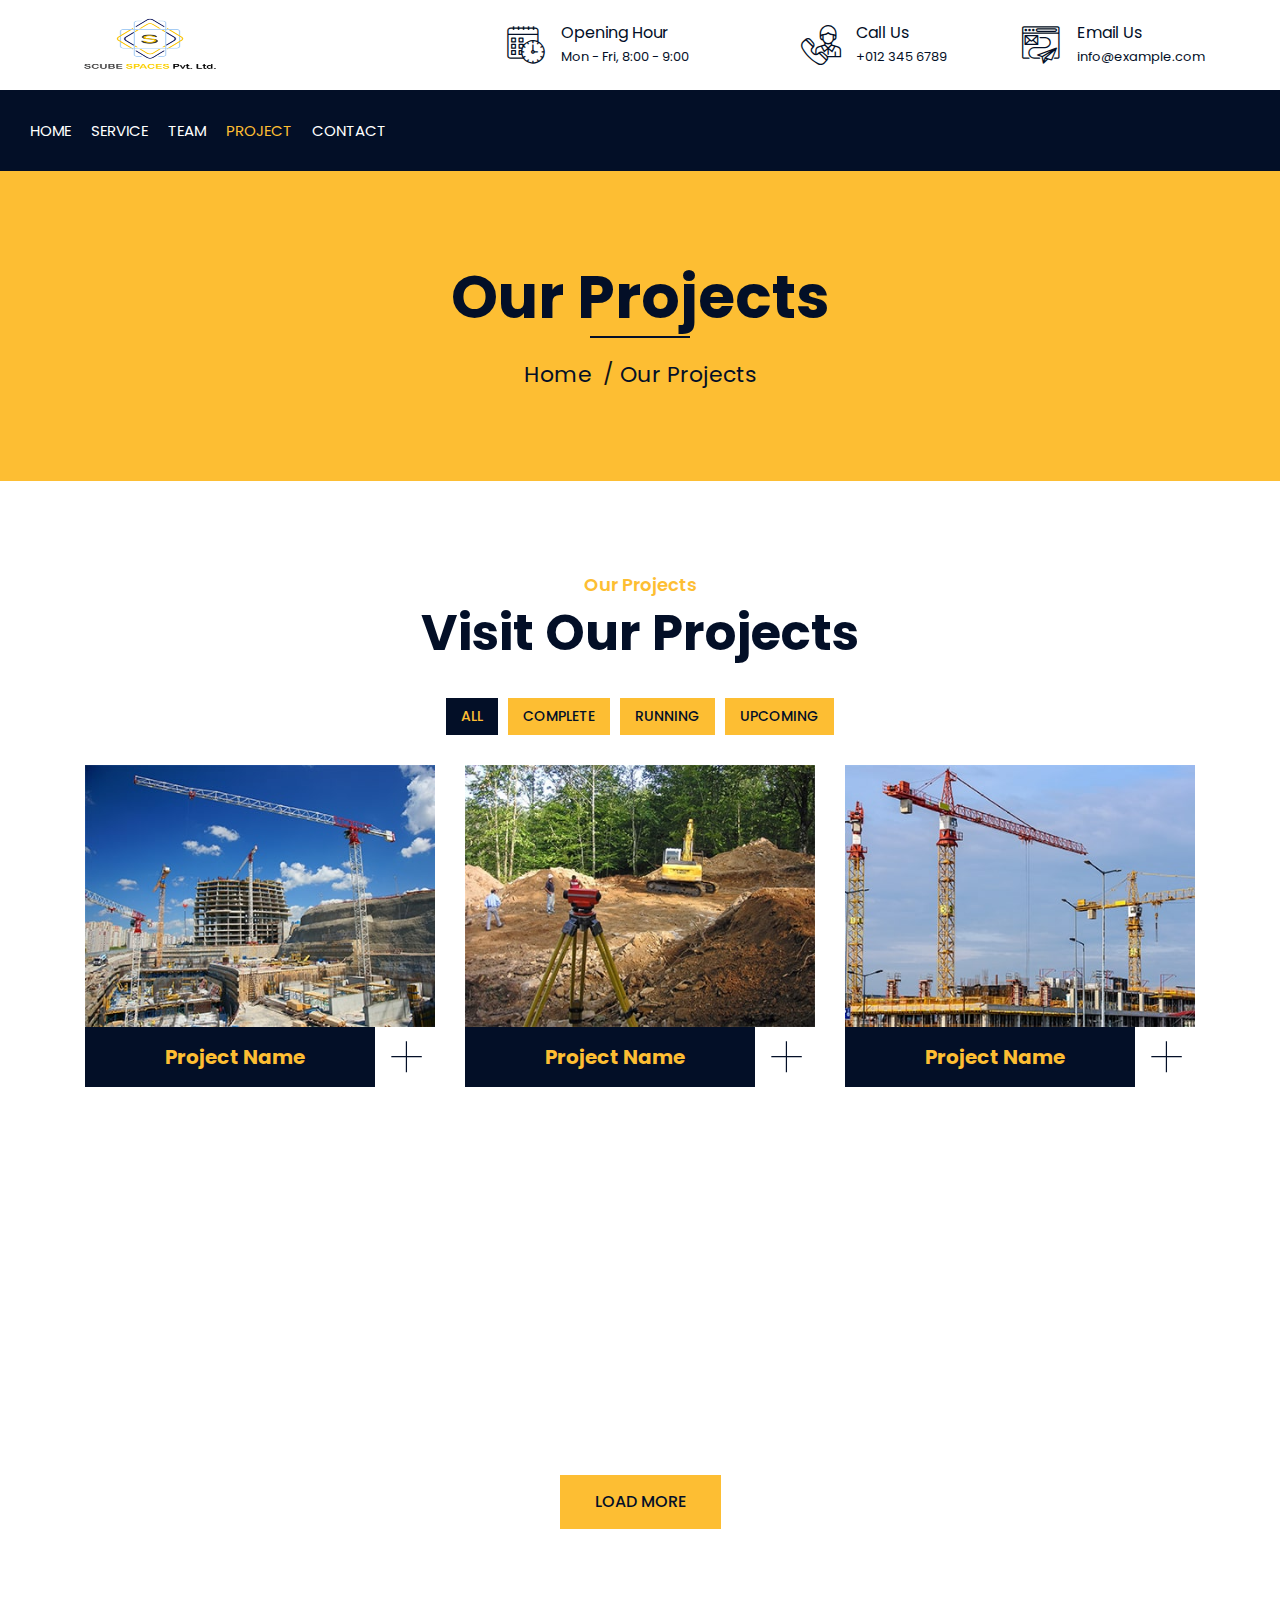
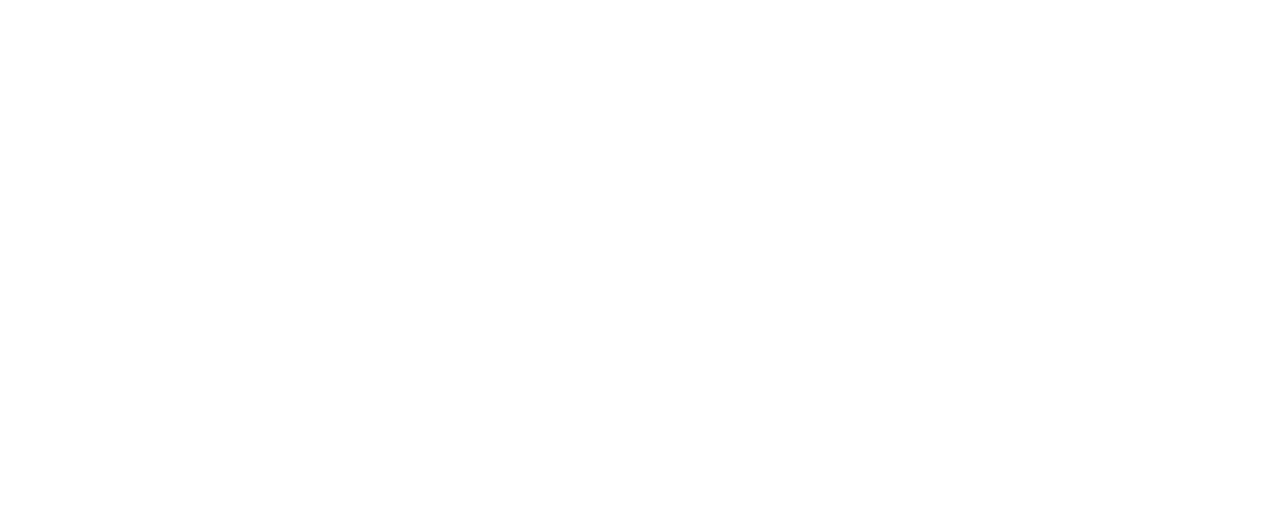
<file: portfolio.html>
<!doctype html>
<html lang="en">
  <head>
    <meta charset="utf-8" />
    <title>SCUBE SPACES</title>
    <meta content="width=device-width, initial-scale=1.0" name="viewport" />
    <meta content="Construction Company Website Template" name="keywords" />
    <meta content="Construction Company Website Template" name="description" />

    <!-- Favicon -->
    <link href="img/favicon.ico" rel="icon" />

    <!-- Google Font -->
    <link
      href="https://fonts.googleapis.com/css2?family=Poppins:wght@100;200;300;400;500;600;700;800;900&display=swap"
      rel="stylesheet"
    />

    <!-- CSS Libraries -->
    <link
      href="https://stackpath.bootstrapcdn.com/bootstrap/4.4.1/css/bootstrap.min.css"
      rel="stylesheet"
    />
    <link
      href="https://cdnjs.cloudflare.com/ajax/libs/font-awesome/5.10.0/css/all.min.css"
      rel="stylesheet"
    />
    <link href="lib/flaticon/font/flaticon.css" rel="stylesheet" />
    <link href="lib/animate/animate.min.css" rel="stylesheet" />
    <link href="lib/owlcarousel/assets/owl.carousel.min.css" rel="stylesheet" />
    <link href="lib/lightbox/css/lightbox.min.css" rel="stylesheet" />
    <link href="lib/slick/slick.css" rel="stylesheet" />
    <link href="lib/slick/slick-theme.css" rel="stylesheet" />

    <!-- Template Stylesheet -->
    <link href="css/style.css" rel="stylesheet" />
  </head>

  <body>
    <div class="wrapper">
      <!-- Top Bar Start -->
      <div class="top-bar">
        <div class="container-fluid">
          <div class="row align-items-center">
            <div class="col-lg-4 col-md-12">
              <div class="logo">
                <a href="index.html">
                  <!-- <h1>SCUBE SPACES</h1> -->
                  <img
                    src="img/SSLogopng.png"
                    alt="Logo"
                    style="width: 150px; height: auto"
                  />
                  <!-- <img src="img/logo.jpg" alt="Logo"> -->
                </a>
              </div>
            </div>
            <div class="col-lg-8 col-md-7 d-none d-lg-block">
              <div class="row">
                <div class="col-4">
                  <div class="top-bar-item">
                    <div class="top-bar-icon">
                      <i class="flaticon-calendar"></i>
                    </div>
                    <div class="top-bar-text">
                      <h3>Opening Hour</h3>
                      <p>Mon - Fri, 8:00 - 9:00</p>
                    </div>
                  </div>
                </div>
                <div class="col-4">
                  <div class="top-bar-item">
                    <div class="top-bar-icon">
                      <i class="flaticon-call"></i>
                    </div>
                    <div class="top-bar-text">
                      <h3>Call Us</h3>
                      <p>+012 345 6789</p>
                    </div>
                  </div>
                </div>
                <div class="col-4">
                  <div class="top-bar-item">
                    <div class="top-bar-icon">
                      <i class="flaticon-send-mail"></i>
                    </div>
                    <div class="top-bar-text">
                      <h3>Email Us</h3>
                      <p>info@example.com</p>
                    </div>
                  </div>
                </div>
              </div>
            </div>
          </div>
        </div>
      </div>
      <!-- Top Bar End -->

      <!-- Nav Bar Start -->
      <div class="nav-bar">
        <div class="container-fluid">
          <nav class="navbar navbar-expand-lg bg-dark navbar-dark">
            <a href="#" class="navbar-brand">MENU</a>
            <button
              type="button"
              class="navbar-toggler"
              data-toggle="collapse"
              data-target="#navbarCollapse"
            >
              <span class="navbar-toggler-icon"></span>
            </button>

            <div
              class="collapse navbar-collapse justify-content-between"
              id="navbarCollapse"
            >
              <div class="navbar-nav mr-auto">
                <a href="index.html" class="nav-item nav-link">Home</a>
                <!-- <a href="about.html" class="nav-item nav-link">About</a> -->
                <a href="service.html" class="nav-item nav-link">Service</a>
                <a href="team.html" class="nav-item nav-link">Team</a>
                <a href="portfolio.html" class="nav-item nav-link active"
                  >Project</a
                >
                <!-- <div class="nav-item dropdown">
                                    <a href="#" class="nav-link dropdown-toggle" data-toggle="dropdown">Pages</a>
                                    <div class="dropdown-menu">
                                        <a href="blog.html" class="dropdown-item">Blog Page</a>
                                        <a href="single.html" class="dropdown-item">Single Page</a>
                                    </div>
                                </div> -->
                <a href="contact.html" class="nav-item nav-link">Contact</a>
              </div>
              <!-- <div class="ml-auto">
                <a
                  class="btn"
                  href="https://htmlcodex.com/construction-company-html-template"
                  >Download Pro Version</a
                >
              </div> -->
            </div>
          </nav>
        </div>
      </div>
      <!-- Nav Bar End -->

      <!-- Page Header Start -->
      <div class="page-header">
        <div class="container">
          <div class="row">
            <div class="col-12">
              <h2>Our Projects</h2>
            </div>
            <div class="col-12">
              <a href="">Home</a>
              <a href="">Our Projects</a>
            </div>
          </div>
        </div>
      </div>
      <!-- Page Header End -->

      <!-- Portfolio Start -->
      <div class="portfolio">
        <div class="container">
          <div class="section-header text-center">
            <p>Our Projects</p>
            <h2>Visit Our Projects</h2>
          </div>
          <div class="row">
            <div class="col-12">
              <ul id="portfolio-flters">
                <li data-filter="*" class="filter-active">All</li>
                <li data-filter=".first">Complete</li>
                <li data-filter=".second">Running</li>
                <li data-filter=".third">Upcoming</li>
              </ul>
            </div>
          </div>
          <div class="row portfolio-container">
            <div
              class="col-lg-4 col-md-6 col-sm-12 portfolio-item first wow fadeInUp"
              data-wow-delay="0.1s"
            >
              <div class="portfolio-warp">
                <div class="portfolio-img">
                  <img src="img/portfolio-1.jpg" alt="Image" />
                  <div class="portfolio-overlay">
                    <p>
                      Lorem ipsum dolor sit amet elit. Phasel nec pretium mi.
                      Curabit facilis ornare velit non. Aliqu metus tortor,
                      auctor id gravi condime, viverra quis sem.
                    </p>
                  </div>
                </div>
                <div class="portfolio-text">
                  <h3>Project Name</h3>
                  <a
                    class="btn"
                    href="img/portfolio-1.jpg"
                    data-lightbox="portfolio"
                    >+</a
                  >
                </div>
              </div>
            </div>
            <div
              class="col-lg-4 col-md-6 col-sm-12 portfolio-item second wow fadeInUp"
              data-wow-delay="0.2s"
            >
              <div class="portfolio-warp">
                <div class="portfolio-img">
                  <img src="img/portfolio-2.jpg" alt="Image" />
                  <div class="portfolio-overlay">
                    <p>
                      Lorem ipsum dolor sit amet elit. Phasel nec pretium mi.
                      Curabit facilis ornare velit non. Aliqu metus tortor,
                      auctor id gravi condime, viverra quis sem.
                    </p>
                  </div>
                </div>
                <div class="portfolio-text">
                  <h3>Project Name</h3>
                  <a
                    class="btn"
                    href="img/portfolio-2.jpg"
                    data-lightbox="portfolio"
                    >+</a
                  >
                </div>
              </div>
            </div>
            <div
              class="col-lg-4 col-md-6 col-sm-12 portfolio-item third wow fadeInUp"
              data-wow-delay="0.3s"
            >
              <div class="portfolio-warp">
                <div class="portfolio-img">
                  <img src="img/portfolio-3.jpg" alt="Image" />
                  <div class="portfolio-overlay">
                    <p>
                      Lorem ipsum dolor sit amet elit. Phasel nec pretium mi.
                      Curabit facilis ornare velit non. Aliqu metus tortor,
                      auctor id gravi condime, viverra quis sem.
                    </p>
                  </div>
                </div>
                <div class="portfolio-text">
                  <h3>Project Name</h3>
                  <a
                    class="btn"
                    href="img/portfolio-3.jpg"
                    data-lightbox="portfolio"
                    >+</a
                  >
                </div>
              </div>
            </div>
            <div
              class="col-lg-4 col-md-6 col-sm-12 portfolio-item first wow fadeInUp"
              data-wow-delay="0.4s"
            >
              <div class="portfolio-warp">
                <div class="portfolio-img">
                  <img src="img/portfolio-4.jpg" alt="Image" />
                  <div class="portfolio-overlay">
                    <p>
                      Lorem ipsum dolor sit amet elit. Phasel nec pretium mi.
                      Curabit facilis ornare velit non. Aliqu metus tortor,
                      auctor id gravi condime, viverra quis sem.
                    </p>
                  </div>
                </div>
                <div class="portfolio-text">
                  <h3>Project Name</h3>
                  <a
                    class="btn"
                    href="img/portfolio-4.jpg"
                    data-lightbox="portfolio"
                    >+</a
                  >
                </div>
              </div>
            </div>
            <div
              class="col-lg-4 col-md-6 col-sm-12 portfolio-item second wow fadeInUp"
              data-wow-delay="0.5s"
            >
              <div class="portfolio-warp">
                <div class="portfolio-img">
                  <img src="img/portfolio-5.jpg" alt="Image" />
                  <div class="portfolio-overlay">
                    <p>
                      Lorem ipsum dolor sit amet elit. Phasel nec pretium mi.
                      Curabit facilis ornare velit non. Aliqu metus tortor,
                      auctor id gravi condime, viverra quis sem.
                    </p>
                  </div>
                </div>
                <div class="portfolio-text">
                  <h3>Project Name</h3>
                  <a
                    class="btn"
                    href="img/portfolio-5.jpg"
                    data-lightbox="portfolio"
                    >+</a
                  >
                </div>
              </div>
            </div>
            <div
              class="col-lg-4 col-md-6 col-sm-12 portfolio-item third wow fadeInUp"
              data-wow-delay="0.6s"
            >
              <div class="portfolio-warp">
                <div class="portfolio-img">
                  <img src="img/portfolio-6.jpg" alt="Image" />
                  <div class="portfolio-overlay">
                    <p>
                      Lorem ipsum dolor sit amet elit. Phasel nec pretium mi.
                      Curabit facilis ornare velit non. Aliqu metus tortor,
                      auctor id gravi condime, viverra quis sem.
                    </p>
                  </div>
                </div>
                <div class="portfolio-text">
                  <h3>Project Name</h3>
                  <a
                    class="btn"
                    href="img/portfolio-6.jpg"
                    data-lightbox="portfolio"
                    >+</a
                  >
                </div>
              </div>
            </div>
          </div>
          <div class="row">
            <div class="col-12 load-more">
              <a class="btn" href="#">Load More</a>
            </div>
          </div>
        </div>
      </div>
      <!-- Portfolio End -->

      <!-- Footer Start -->
      <div class="footer wow fadeIn" data-wow-delay="0.3s">
        <div class="container">
          <div class="row">
            <div class="col-md-6 col-lg-3">
              <div class="footer-contact">
                <h2>Office Contact</h2>
                <p>
                  <i class="fa fa-map-marker-alt"></i>123 Street, New York, USA
                </p>
                <p><i class="fa fa-phone-alt"></i>+012 345 67890</p>
                <p><i class="fa fa-envelope"></i>info@example.com</p>
                <div class="footer-social">
                  <a href=""><i class="fab fa-twitter"></i></a>
                  <a href=""><i class="fab fa-facebook-f"></i></a>
                  <a href=""><i class="fab fa-youtube"></i></a>
                  <a href=""><i class="fab fa-instagram"></i></a>
                  <a href=""><i class="fab fa-linkedin-in"></i></a>
                </div>
              </div>
            </div>
            <div class="col-md-6 col-lg-3">
              <div class="footer-link">
                <h2>Services Areas</h2>
                <a href="">Building Construction</a>
                <a href="">House Renovation</a>
                <a href="">Architecture Design</a>
                <a href="">Interior Design</a>
                <a href="">Painting</a>
              </div>
            </div>
            <div class="col-md-6 col-lg-3">
              <div class="footer-link">
                <h2>Useful Pages</h2>
                <a href="">About Us</a>
                <a href="">Contact Us</a>
                <a href="">Our Team</a>
                <a href="">Projects</a>
                <a href="">Testimonial</a>
              </div>
            </div>
            <div class="col-md-6 col-lg-3">
              <div class="newsletter">
                <h2>Newsletter</h2>
                <p>
                  Lorem ipsum dolor sit amet elit. Phasellus nec pretium mi.
                  Curabitur facilisis ornare velit non vulpu
                </p>
                <div class="form">
                  <input class="form-control" placeholder="Email here" />
                  <button class="btn">Submit</button>
                </div>
              </div>
            </div>
          </div>
        </div>
        <div class="container footer-menu">
          <div class="f-menu">
            <a href="">Terms of use</a>
            <a href="">Privacy policy</a>
            <a href="">Cookies</a>
            <a href="">Help</a>
            <a href="">FQAs</a>
          </div>
        </div>
        <div class="container copyright">
          <div class="row">
            <div class="col-md-6">
              <p>&copy; <a href="#">Your Site Name</a>, All Right Reserved.</p>
            </div>

            <!--/*** This template is free as long as you keep the footer author’s credit link/attribution link/backlink. If you'd like to use the template without the footer author’s credit link/attribution link/backlink, you can purchase the Credit Removal License from "https://htmlcodex.com/credit-removal". Thank you for your support. ***/-->
            <div class="col-md-6">
              <p>Designed By <a href="https://htmlcodex.com">HTML Codex</a></p>
            </div>
          </div>
        </div>
      </div>
      <!-- Footer End -->

      <a href="#" class="back-to-top"><i class="fa fa-chevron-up"></i></a>
    </div>

    <!-- JavaScript Libraries -->
    <script src="https://code.jquery.com/jquery-3.4.1.min.js"></script>
    <script src="https://stackpath.bootstrapcdn.com/bootstrap/4.4.1/js/bootstrap.bundle.min.js"></script>
    <script src="lib/easing/easing.min.js"></script>
    <script src="lib/wow/wow.min.js"></script>
    <script src="lib/owlcarousel/owl.carousel.min.js"></script>
    <script src="lib/isotope/isotope.pkgd.min.js"></script>
    <script src="lib/lightbox/js/lightbox.min.js"></script>
    <script src="lib/waypoints/waypoints.min.js"></script>
    <script src="lib/counterup/counterup.min.js"></script>
    <script src="lib/slick/slick.min.js"></script>

    <!-- Template Javascript -->
    <script src="js/main.js"></script>
  </body>
</html>
</file>
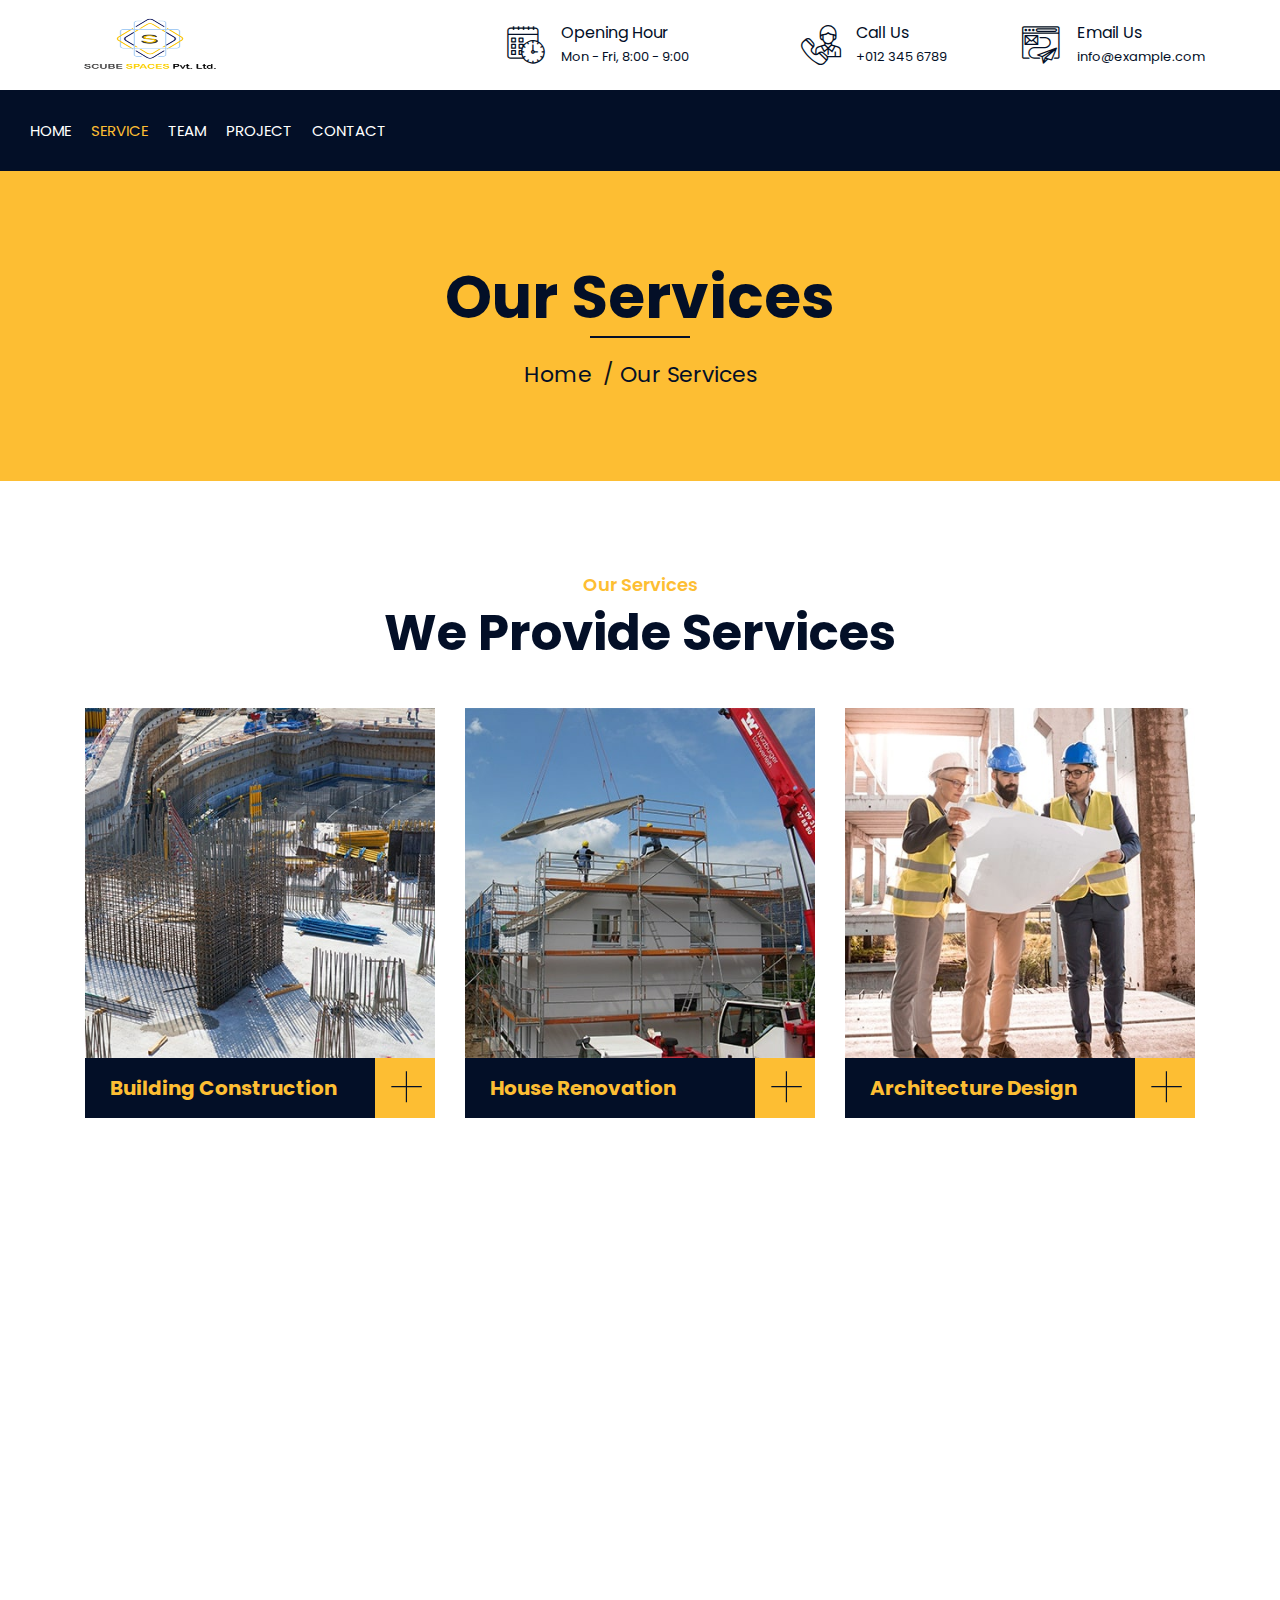
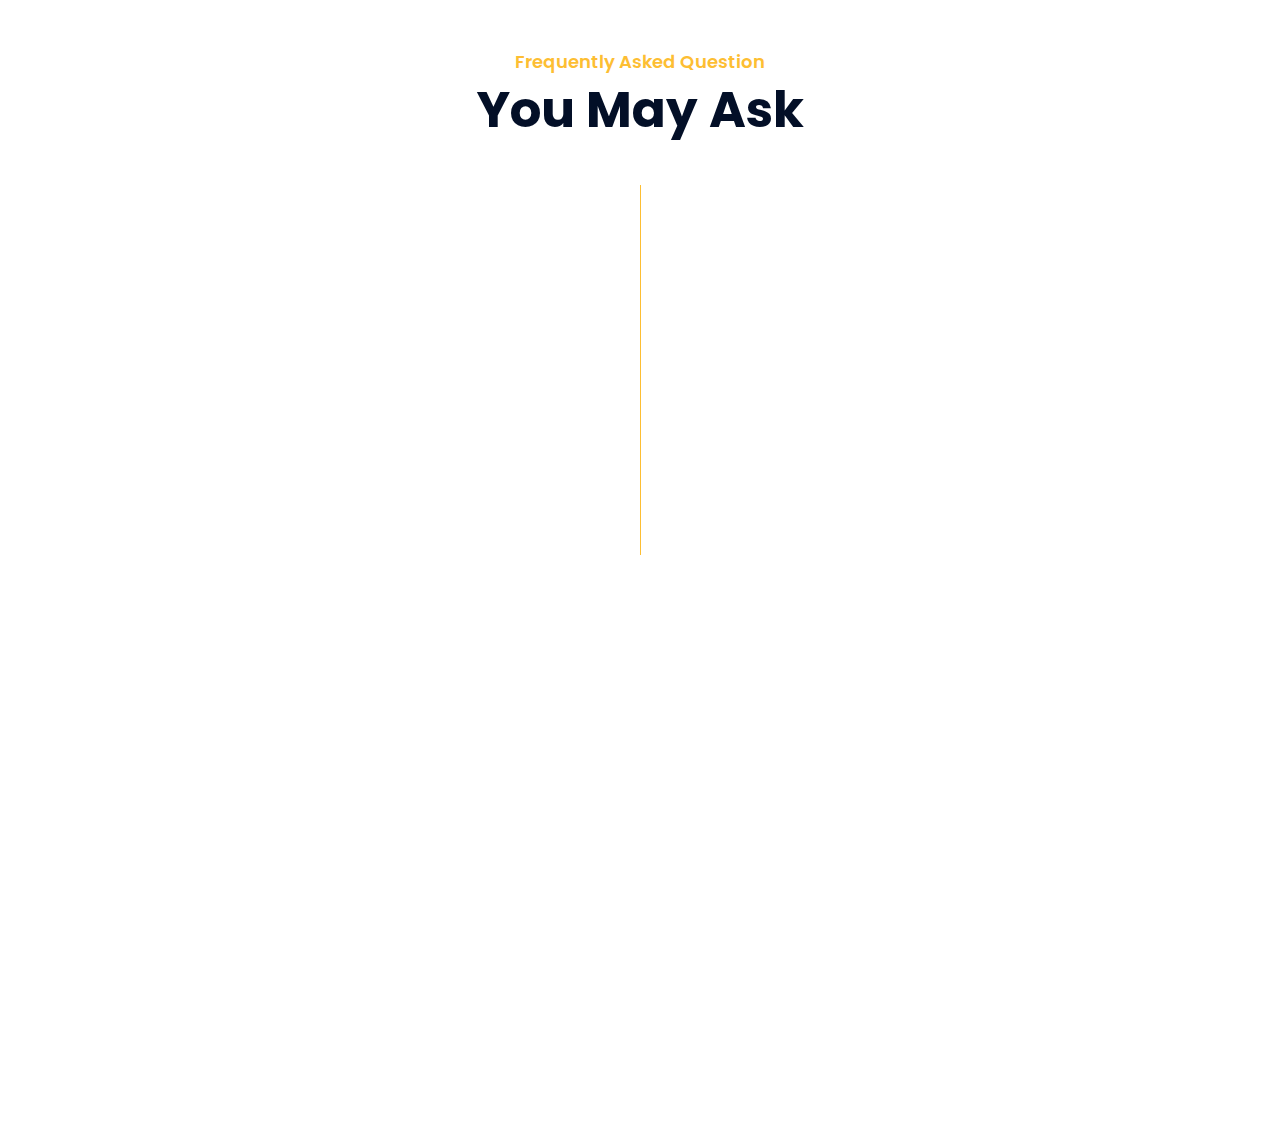
<file: service.html>
<!doctype html>
<html lang="en">
  <head>
    <meta charset="utf-8" />
    <title>SCUBE SPACES</title>
    <meta content="width=device-width, initial-scale=1.0" name="viewport" />
    <meta content="Construction Company Website Template" name="keywords" />
    <meta content="Construction Company Website Template" name="description" />

    <!-- Favicon -->
    <link href="img/favicon.ico" rel="icon" />

    <!-- Google Font -->
    <link
      href="https://fonts.googleapis.com/css2?family=Poppins:wght@100;200;300;400;500;600;700;800;900&display=swap"
      rel="stylesheet"
    />

    <!-- CSS Libraries -->
    <link
      href="https://stackpath.bootstrapcdn.com/bootstrap/4.4.1/css/bootstrap.min.css"
      rel="stylesheet"
    />
    <link
      href="https://cdnjs.cloudflare.com/ajax/libs/font-awesome/5.10.0/css/all.min.css"
      rel="stylesheet"
    />
    <link href="lib/flaticon/font/flaticon.css" rel="stylesheet" />
    <link href="lib/animate/animate.min.css" rel="stylesheet" />
    <link href="lib/owlcarousel/assets/owl.carousel.min.css" rel="stylesheet" />
    <link href="lib/lightbox/css/lightbox.min.css" rel="stylesheet" />
    <link href="lib/slick/slick.css" rel="stylesheet" />
    <link href="lib/slick/slick-theme.css" rel="stylesheet" />

    <!-- Template Stylesheet -->
    <link href="css/style.css" rel="stylesheet" />
  </head>

  <body>
    <div class="wrapper">
      <!-- Top Bar Start -->
      <div class="top-bar">
        <div class="container-fluid">
          <div class="row align-items-center">
            <div class="col-lg-4 col-md-12">
              <div class="logo">
                <a href="index.html">
                  <!-- <h1>SCUBE SPACES</h1> -->
                  <img
                    src="img/SSLogopng.png"
                    alt="Logo"
                    style="width: 150px; height: auto"
                  />
                  <!-- <img src="img/logo.jpg" alt="Logo"> -->
                </a>
              </div>
            </div>
            <div class="col-lg-8 col-md-7 d-none d-lg-block">
              <div class="row">
                <div class="col-4">
                  <div class="top-bar-item">
                    <div class="top-bar-icon">
                      <i class="flaticon-calendar"></i>
                    </div>
                    <div class="top-bar-text">
                      <h3>Opening Hour</h3>
                      <p>Mon - Fri, 8:00 - 9:00</p>
                    </div>
                  </div>
                </div>
                <div class="col-4">
                  <div class="top-bar-item">
                    <div class="top-bar-icon">
                      <i class="flaticon-call"></i>
                    </div>
                    <div class="top-bar-text">
                      <h3>Call Us</h3>
                      <p>+012 345 6789</p>
                    </div>
                  </div>
                </div>
                <div class="col-4">
                  <div class="top-bar-item">
                    <div class="top-bar-icon">
                      <i class="flaticon-send-mail"></i>
                    </div>
                    <div class="top-bar-text">
                      <h3>Email Us</h3>
                      <p>info@example.com</p>
                    </div>
                  </div>
                </div>
              </div>
            </div>
          </div>
        </div>
      </div>
      <!-- Top Bar End -->

      <!-- Nav Bar Start -->
      <div class="nav-bar">
        <div class="container-fluid">
          <nav class="navbar navbar-expand-lg bg-dark navbar-dark">
            <a href="#" class="navbar-brand">MENU</a>
            <button
              type="button"
              class="navbar-toggler"
              data-toggle="collapse"
              data-target="#navbarCollapse"
            >
              <span class="navbar-toggler-icon"></span>
            </button>

            <div
              class="collapse navbar-collapse justify-content-between"
              id="navbarCollapse"
            >
              <div class="navbar-nav mr-auto">
                <a href="index.html" class="nav-item nav-link">Home</a>
                <!-- <a href="about.html" class="nav-item nav-link">About</a> -->
                <a href="service.html" class="nav-item nav-link active"
                  >Service</a
                >
                <a href="team.html" class="nav-item nav-link">Team</a>
                <a href="portfolio.html" class="nav-item nav-link">Project</a>
                <!-- <div class="nav-item dropdown">
                                    <a href="#" class="nav-link dropdown-toggle" data-toggle="dropdown">Pages</a>
                                    <div class="dropdown-menu">
                                        <a href="blog.html" class="dropdown-item">Blog Page</a>
                                        <a href="single.html" class="dropdown-item">Single Page</a>
                                    </div>
                                </div> -->
                <a href="contact.html" class="nav-item nav-link">Contact</a>
              </div>
              <!-- <div class="ml-auto">
                <a
                  class="btn"
                  href="https://htmlcodex.com/construction-company-html-template"
                  >Download Pro Version</a
                >
              </div> -->
            </div>
          </nav>
        </div>
      </div>
      <!-- Nav Bar End -->

      <!-- Page Header Start -->
      <div class="page-header">
        <div class="container">
          <div class="row">
            <div class="col-12">
              <h2>Our Services</h2>
            </div>
            <div class="col-12">
              <a href="">Home</a>
              <a href="">Our Services</a>
            </div>
          </div>
        </div>
      </div>
      <!-- Page Header End -->

      <!-- Service Start -->
      <div class="service">
        <div class="container">
          <div class="section-header text-center">
            <p>Our Services</p>
            <h2>We Provide Services</h2>
          </div>
          <div class="row">
            <div class="col-lg-4 col-md-6 wow fadeInUp" data-wow-delay="0.1s">
              <div class="service-item">
                <div class="service-img">
                  <img src="img/service-1.jpg" alt="Image" />
                  <div class="service-overlay">
                    <p>
                      Lorem ipsum dolor sit amet, consectetur adipiscing elit.
                      Phasellus nec pretium mi. Curabitur facilisis ornare velit
                      non vulputate. Aliquam metus tortor, auctor id gravida
                      condimentum, viverra quis sem.
                    </p>
                  </div>
                </div>
                <div class="service-text">
                  <h3>Building Construction</h3>
                  <a
                    class="btn"
                    href="img/service-1.jpg"
                    data-lightbox="service"
                    >+</a
                  >
                </div>
              </div>
            </div>
            <div class="col-lg-4 col-md-6 wow fadeInUp" data-wow-delay="0.2s">
              <div class="service-item">
                <div class="service-img">
                  <img src="img/service-2.jpg" alt="Image" />
                  <div class="service-overlay">
                    <p>
                      Lorem ipsum dolor sit amet, consectetur adipiscing elit.
                      Phasellus nec pretium mi. Curabitur facilisis ornare velit
                      non vulputate. Aliquam metus tortor, auctor id gravida
                      condimentum, viverra quis sem.
                    </p>
                  </div>
                </div>
                <div class="service-text">
                  <h3>House Renovation</h3>
                  <a
                    class="btn"
                    href="img/service-2.jpg"
                    data-lightbox="service"
                    >+</a
                  >
                </div>
              </div>
            </div>
            <div class="col-lg-4 col-md-6 wow fadeInUp" data-wow-delay="0.3s">
              <div class="service-item">
                <div class="service-img">
                  <img src="img/service-3.jpg" alt="Image" />
                  <div class="service-overlay">
                    <p>
                      Lorem ipsum dolor sit amet, consectetur adipiscing elit.
                      Phasellus nec pretium mi. Curabitur facilisis ornare velit
                      non vulputate. Aliquam metus tortor, auctor id gravida
                      condimentum, viverra quis sem.
                    </p>
                  </div>
                </div>
                <div class="service-text">
                  <h3>Architecture Design</h3>
                  <a
                    class="btn"
                    href="img/service-3.jpg"
                    data-lightbox="service"
                    >+</a
                  >
                </div>
              </div>
            </div>
            <div class="col-lg-4 col-md-6 wow fadeInUp" data-wow-delay="0.4s">
              <div class="service-item">
                <div class="service-img">
                  <img src="img/service-4.jpg" alt="Image" />
                  <div class="service-overlay">
                    <p>
                      Lorem ipsum dolor sit amet, consectetur adipiscing elit.
                      Phasellus nec pretium mi. Curabitur facilisis ornare velit
                      non vulputate. Aliquam metus tortor, auctor id gravida
                      condimentum, viverra quis sem.
                    </p>
                  </div>
                </div>
                <div class="service-text">
                  <h3>Interior Design</h3>
                  <a
                    class="btn"
                    href="img/service-4.jpg"
                    data-lightbox="service"
                    >+</a
                  >
                </div>
              </div>
            </div>
            <div class="col-lg-4 col-md-6 wow fadeInUp" data-wow-delay="0.5s">
              <div class="service-item">
                <div class="service-img">
                  <img src="img/service-5.jpg" alt="Image" />
                  <div class="service-overlay">
                    <p>
                      Lorem ipsum dolor sit amet, consectetur adipiscing elit.
                      Phasellus nec pretium mi. Curabitur facilisis ornare velit
                      non vulputate. Aliquam metus tortor, auctor id gravida
                      condimentum, viverra quis sem.
                    </p>
                  </div>
                </div>
                <div class="service-text">
                  <h3>Fixing & Support</h3>
                  <a
                    class="btn"
                    href="img/service-5.jpg"
                    data-lightbox="service"
                    >+</a
                  >
                </div>
              </div>
            </div>
            <div class="col-lg-4 col-md-6 wow fadeInUp" data-wow-delay="0.6s">
              <div class="service-item">
                <div class="service-img">
                  <img src="img/service-6.jpg" alt="Image" />
                  <div class="service-overlay">
                    <p>
                      Lorem ipsum dolor sit amet, consectetur adipiscing elit.
                      Phasellus nec pretium mi. Curabitur facilisis ornare velit
                      non vulputate. Aliquam metus tortor, auctor id gravida
                      condimentum, viverra quis sem.
                    </p>
                  </div>
                </div>
                <div class="service-text">
                  <h3>Painting</h3>
                  <a
                    class="btn"
                    href="img/service-6.jpg"
                    data-lightbox="service"
                    >+</a
                  >
                </div>
              </div>
            </div>
          </div>
        </div>
      </div>
      <!-- Service End -->

      <!-- FAQs Start -->
      <div class="faqs">
        <div class="container">
          <div class="section-header text-center">
            <p>Frequently Asked Question</p>
            <h2>You May Ask</h2>
          </div>
          <div class="row">
            <div class="col-md-6">
              <div id="accordion-1">
                <div class="card wow fadeInLeft" data-wow-delay="0.1s">
                  <div class="card-header">
                    <a
                      class="card-link collapsed"
                      data-toggle="collapse"
                      href="#collapseOne"
                    >
                      Lorem ipsum dolor sit amet?
                    </a>
                  </div>
                  <div
                    id="collapseOne"
                    class="collapse"
                    data-parent="#accordion-1"
                  >
                    <div class="card-body">
                      Lorem ipsum dolor sit amet, consectetur adipiscing elit.
                      Phasellus nec pretium mi. Curabitur facilisis ornare velit
                      non.
                    </div>
                  </div>
                </div>
                <div class="card wow fadeInLeft" data-wow-delay="0.2s">
                  <div class="card-header">
                    <a
                      class="card-link collapsed"
                      data-toggle="collapse"
                      href="#collapseTwo"
                    >
                      Lorem ipsum dolor sit amet?
                    </a>
                  </div>
                  <div
                    id="collapseTwo"
                    class="collapse"
                    data-parent="#accordion-1"
                  >
                    <div class="card-body">
                      Lorem ipsum dolor sit amet, consectetur adipiscing elit.
                      Phasellus nec pretium mi. Curabitur facilisis ornare velit
                      non.
                    </div>
                  </div>
                </div>
                <div class="card wow fadeInLeft" data-wow-delay="0.3s">
                  <div class="card-header">
                    <a
                      class="card-link collapsed"
                      data-toggle="collapse"
                      href="#collapseThree"
                    >
                      Lorem ipsum dolor sit amet?
                    </a>
                  </div>
                  <div
                    id="collapseThree"
                    class="collapse"
                    data-parent="#accordion-1"
                  >
                    <div class="card-body">
                      Lorem ipsum dolor sit amet, consectetur adipiscing elit.
                      Phasellus nec pretium mi. Curabitur facilisis ornare velit
                      non.
                    </div>
                  </div>
                </div>
                <div class="card wow fadeInLeft" data-wow-delay="0.4s">
                  <div class="card-header">
                    <a
                      class="card-link collapsed"
                      data-toggle="collapse"
                      href="#collapseFour"
                    >
                      Lorem ipsum dolor sit amet?
                    </a>
                  </div>
                  <div
                    id="collapseFour"
                    class="collapse"
                    data-parent="#accordion-1"
                  >
                    <div class="card-body">
                      Lorem ipsum dolor sit amet, consectetur adipiscing elit.
                      Phasellus nec pretium mi. Curabitur facilisis ornare velit
                      non.
                    </div>
                  </div>
                </div>
                <div class="card wow fadeInLeft" data-wow-delay="0.5s">
                  <div class="card-header">
                    <a
                      class="card-link collapsed"
                      data-toggle="collapse"
                      href="#collapseFive"
                    >
                      Lorem ipsum dolor sit amet?
                    </a>
                  </div>
                  <div
                    id="collapseFive"
                    class="collapse"
                    data-parent="#accordion-1"
                  >
                    <div class="card-body">
                      Lorem ipsum dolor sit amet, consectetur adipiscing elit.
                      Phasellus nec pretium mi. Curabitur facilisis ornare velit
                      non.
                    </div>
                  </div>
                </div>
              </div>
            </div>
            <div class="col-md-6">
              <div id="accordion-2">
                <div class="card wow fadeInRight" data-wow-delay="0.1s">
                  <div class="card-header">
                    <a
                      class="card-link collapsed"
                      data-toggle="collapse"
                      href="#collapseSix"
                    >
                      Lorem ipsum dolor sit amet?
                    </a>
                  </div>
                  <div
                    id="collapseSix"
                    class="collapse"
                    data-parent="#accordion-2"
                  >
                    <div class="card-body">
                      Lorem ipsum dolor sit amet, consectetur adipiscing elit.
                      Phasellus nec pretium mi. Curabitur facilisis ornare velit
                      non.
                    </div>
                  </div>
                </div>
                <div class="card wow fadeInRight" data-wow-delay="0.2s">
                  <div class="card-header">
                    <a
                      class="card-link collapsed"
                      data-toggle="collapse"
                      href="#collapseSeven"
                    >
                      Lorem ipsum dolor sit amet?
                    </a>
                  </div>
                  <div
                    id="collapseSeven"
                    class="collapse"
                    data-parent="#accordion-2"
                  >
                    <div class="card-body">
                      Lorem ipsum dolor sit amet, consectetur adipiscing elit.
                      Phasellus nec pretium mi. Curabitur facilisis ornare velit
                      non.
                    </div>
                  </div>
                </div>
                <div class="card wow fadeInRight" data-wow-delay="0.3s">
                  <div class="card-header">
                    <a
                      class="card-link collapsed"
                      data-toggle="collapse"
                      href="#collapseEight"
                    >
                      Lorem ipsum dolor sit amet?
                    </a>
                  </div>
                  <div
                    id="collapseEight"
                    class="collapse"
                    data-parent="#accordion-2"
                  >
                    <div class="card-body">
                      Lorem ipsum dolor sit amet, consectetur adipiscing elit.
                      Phasellus nec pretium mi. Curabitur facilisis ornare velit
                      non.
                    </div>
                  </div>
                </div>
                <div class="card wow fadeInRight" data-wow-delay="0.4s">
                  <div class="card-header">
                    <a
                      class="card-link collapsed"
                      data-toggle="collapse"
                      href="#collapseNine"
                    >
                      Lorem ipsum dolor sit amet?
                    </a>
                  </div>
                  <div
                    id="collapseNine"
                    class="collapse"
                    data-parent="#accordion-2"
                  >
                    <div class="card-body">
                      Lorem ipsum dolor sit amet, consectetur adipiscing elit.
                      Phasellus nec pretium mi. Curabitur facilisis ornare velit
                      non.
                    </div>
                  </div>
                </div>
                <div class="card wow fadeInRight" data-wow-delay="0.5s">
                  <div class="card-header">
                    <a
                      class="card-link collapsed"
                      data-toggle="collapse"
                      href="#collapseTen"
                    >
                      Lorem ipsum dolor sit amet?
                    </a>
                  </div>
                  <div
                    id="collapseTen"
                    class="collapse"
                    data-parent="#accordion-2"
                  >
                    <div class="card-body">
                      Lorem ipsum dolor sit amet, consectetur adipiscing elit.
                      Phasellus nec pretium mi. Curabitur facilisis ornare velit
                      non.
                    </div>
                  </div>
                </div>
              </div>
            </div>
          </div>
        </div>
      </div>
      <!-- FAQs End -->

      <!-- Footer Start -->
      <div class="footer wow fadeIn" data-wow-delay="0.3s">
        <div class="container">
          <div class="row">
            <div class="col-md-6 col-lg-3">
              <div class="footer-contact">
                <h2>Office Contact</h2>
                <p>
                  <i class="fa fa-map-marker-alt"></i>123 Street, New York, USA
                </p>
                <p><i class="fa fa-phone-alt"></i>+012 345 67890</p>
                <p><i class="fa fa-envelope"></i>info@example.com</p>
                <div class="footer-social">
                  <a href=""><i class="fab fa-twitter"></i></a>
                  <a href=""><i class="fab fa-facebook-f"></i></a>
                  <a href=""><i class="fab fa-youtube"></i></a>
                  <a href=""><i class="fab fa-instagram"></i></a>
                  <a href=""><i class="fab fa-linkedin-in"></i></a>
                </div>
              </div>
            </div>
            <div class="col-md-6 col-lg-3">
              <div class="footer-link">
                <h2>Services Areas</h2>
                <a href="">Building Construction</a>
                <a href="">House Renovation</a>
                <a href="">Architecture Design</a>
                <a href="">Interior Design</a>
                <a href="">Painting</a>
              </div>
            </div>
            <div class="col-md-6 col-lg-3">
              <div class="footer-link">
                <h2>Useful Pages</h2>
                <a href="">About Us</a>
                <a href="">Contact Us</a>
                <a href="">Our Team</a>
                <a href="">Projects</a>
                <a href="">Testimonial</a>
              </div>
            </div>
            <div class="col-md-6 col-lg-3">
              <div class="newsletter">
                <h2>Newsletter</h2>
                <p>
                  Lorem ipsum dolor sit amet elit. Phasellus nec pretium mi.
                  Curabitur facilisis ornare velit non vulpu
                </p>
                <div class="form">
                  <input class="form-control" placeholder="Email here" />
                  <button class="btn">Submit</button>
                </div>
              </div>
            </div>
          </div>
        </div>
        <div class="container footer-menu">
          <div class="f-menu">
            <a href="">Terms of use</a>
            <a href="">Privacy policy</a>
            <a href="">Cookies</a>
            <a href="">Help</a>
            <a href="">FQAs</a>
          </div>
        </div>
        <div class="container copyright">
          <div class="row">
            <div class="col-md-6">
              <p>&copy; <a href="#">Your Site Name</a>, All Right Reserved.</p>
            </div>

            <!--/*** This template is free as long as you keep the footer author’s credit link/attribution link/backlink. If you'd like to use the template without the footer author’s credit link/attribution link/backlink, you can purchase the Credit Removal License from "https://htmlcodex.com/credit-removal". Thank you for your support. ***/-->
            <div class="col-md-6">
              <p>Designed By <a href="https://htmlcodex.com">HTML Codex</a></p>
            </div>
          </div>
        </div>
      </div>
      <!-- Footer End -->

      <a href="#" class="back-to-top"><i class="fa fa-chevron-up"></i></a>
    </div>

    <!-- JavaScript Libraries -->
    <script src="https://code.jquery.com/jquery-3.4.1.min.js"></script>
    <script src="https://stackpath.bootstrapcdn.com/bootstrap/4.4.1/js/bootstrap.bundle.min.js"></script>
    <script src="lib/easing/easing.min.js"></script>
    <script src="lib/wow/wow.min.js"></script>
    <script src="lib/owlcarousel/owl.carousel.min.js"></script>
    <script src="lib/isotope/isotope.pkgd.min.js"></script>
    <script src="lib/lightbox/js/lightbox.min.js"></script>
    <script src="lib/waypoints/waypoints.min.js"></script>
    <script src="lib/counterup/counterup.min.js"></script>
    <script src="lib/slick/slick.min.js"></script>

    <!-- Template Javascript -->
    <script src="js/main.js"></script>
  </body>
</html>
</file>
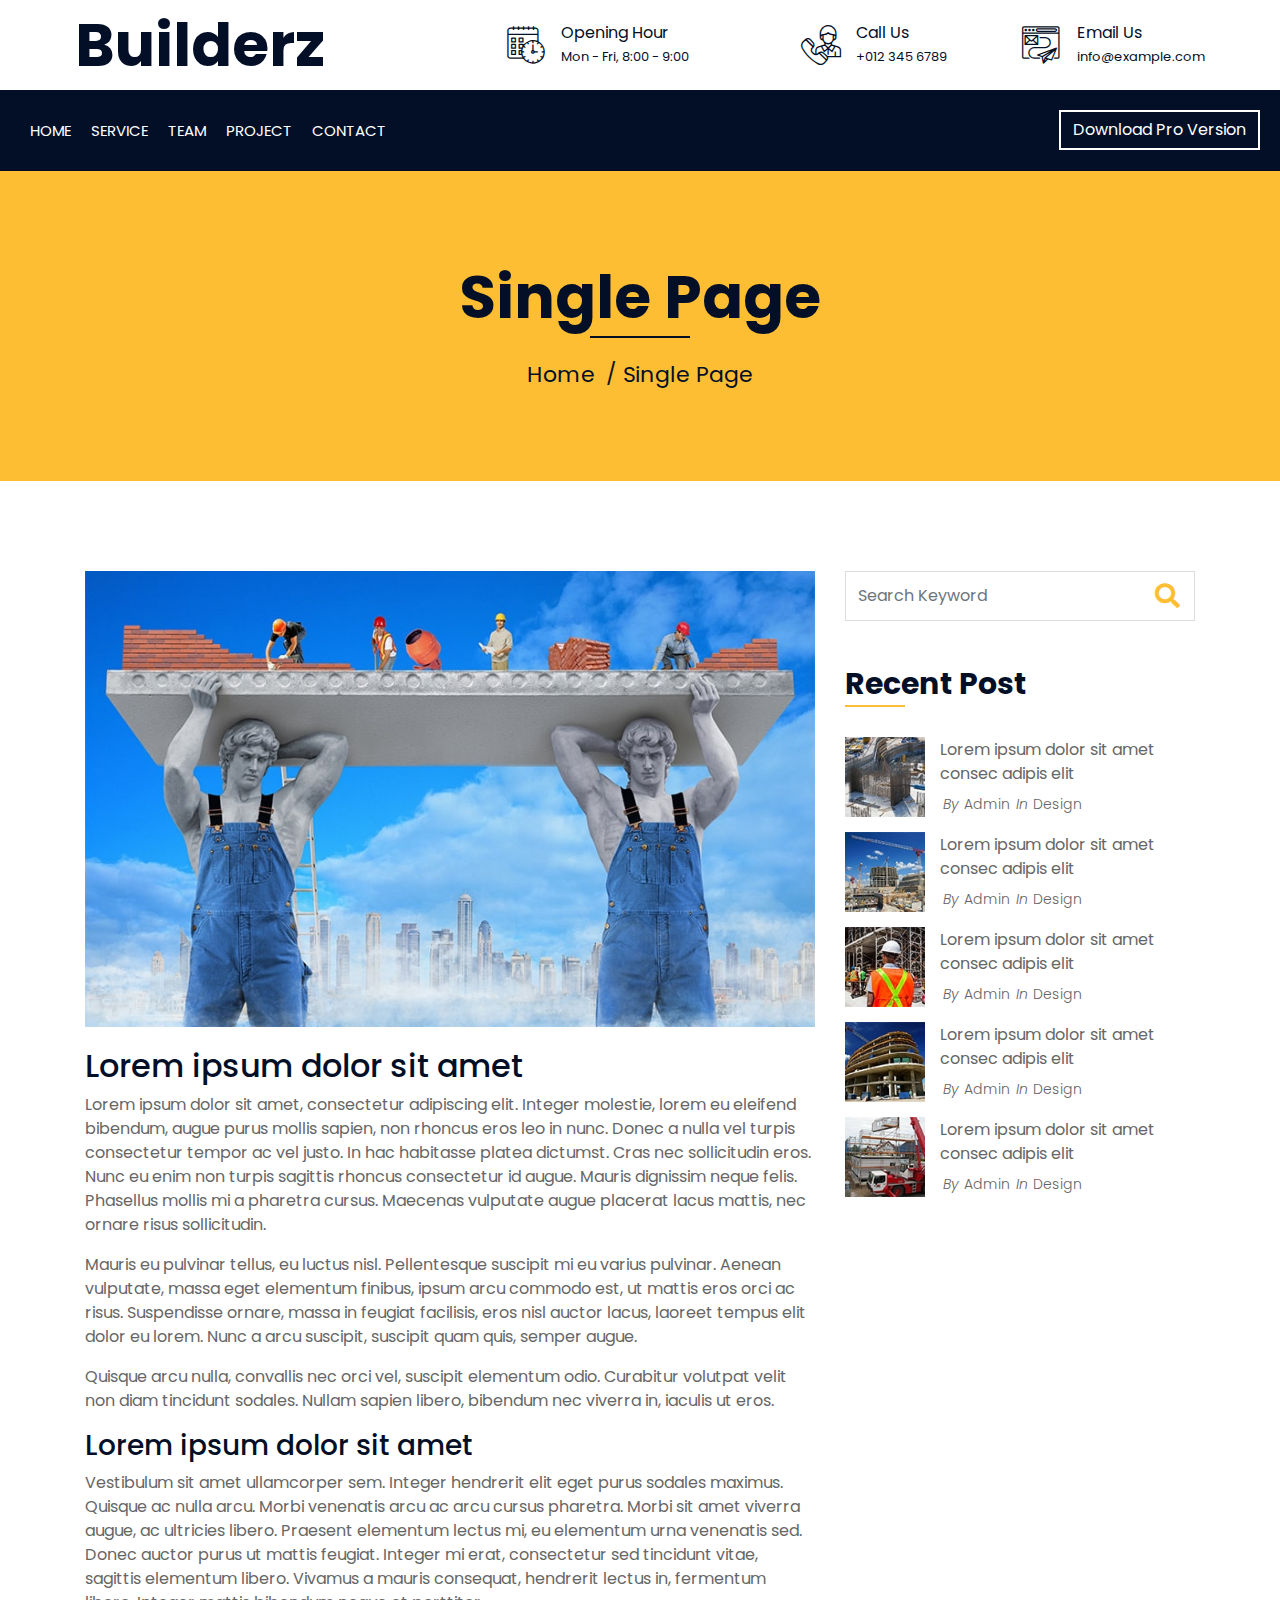
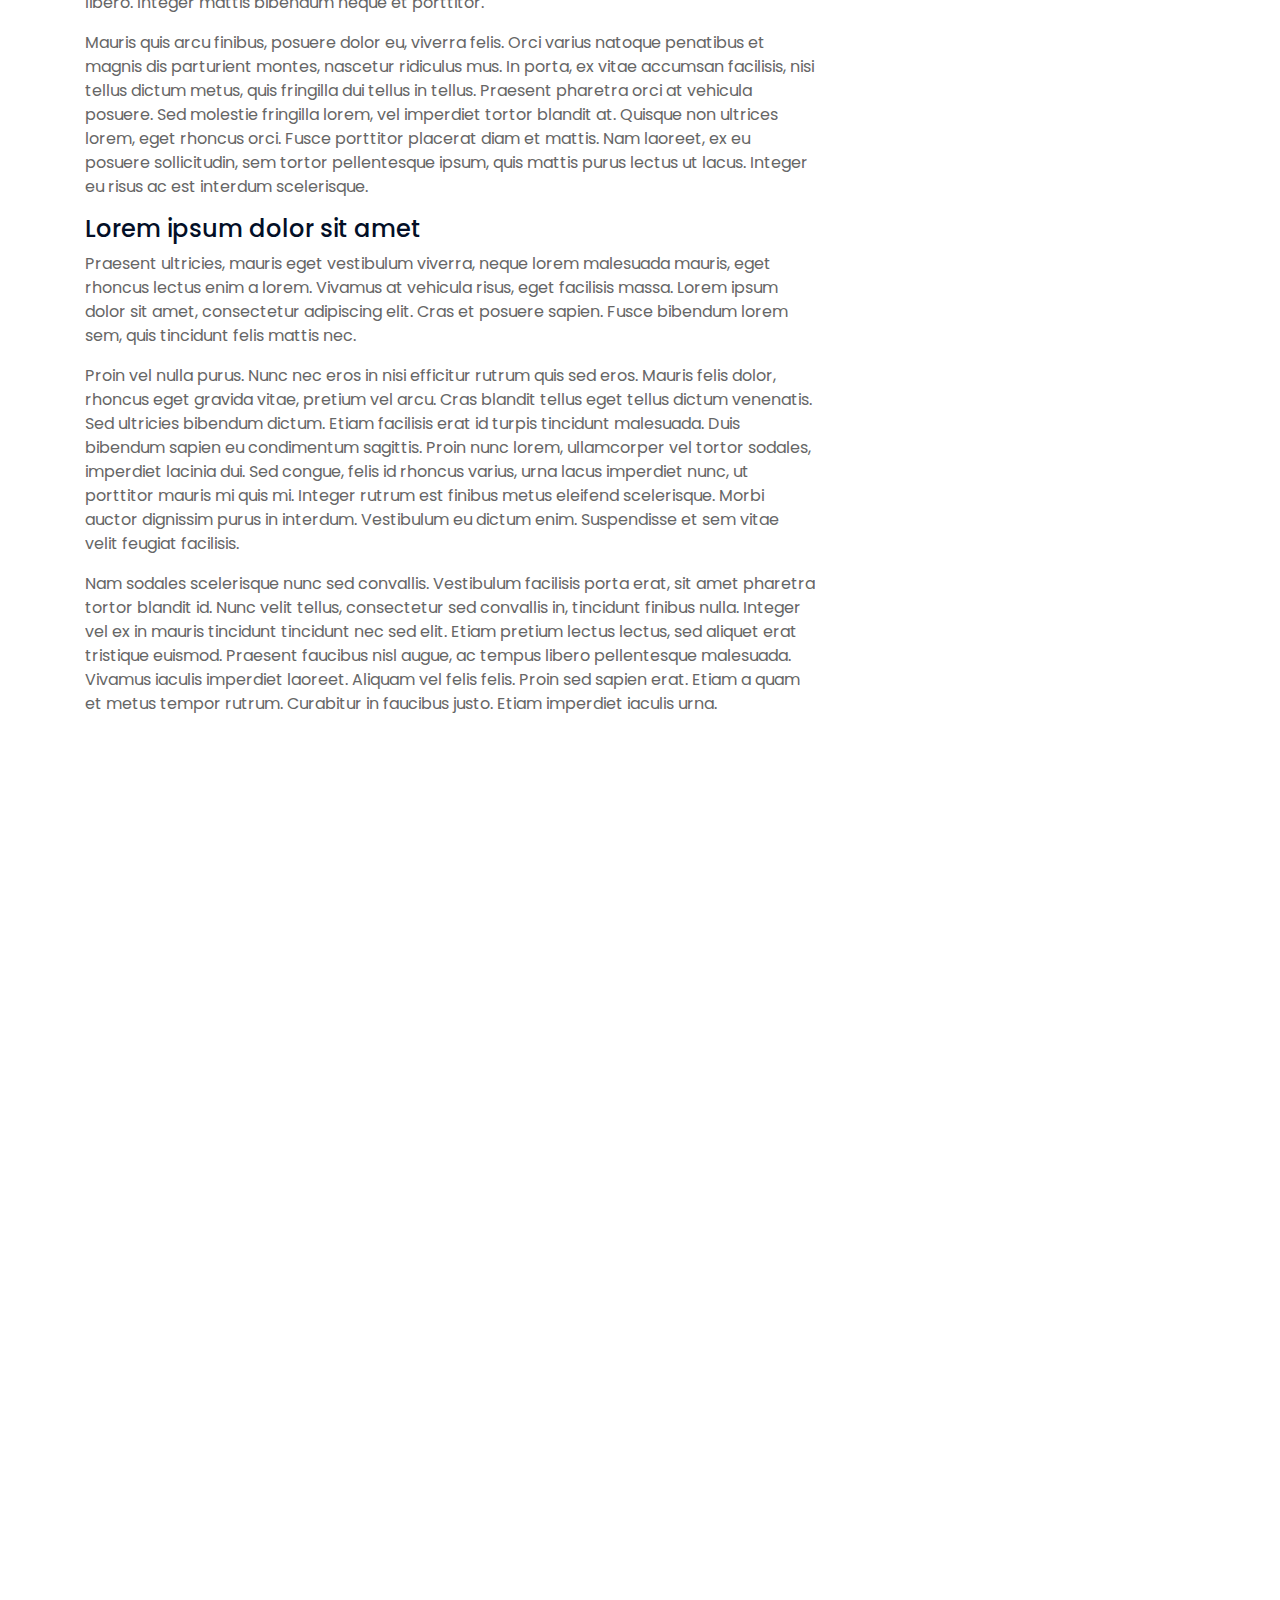
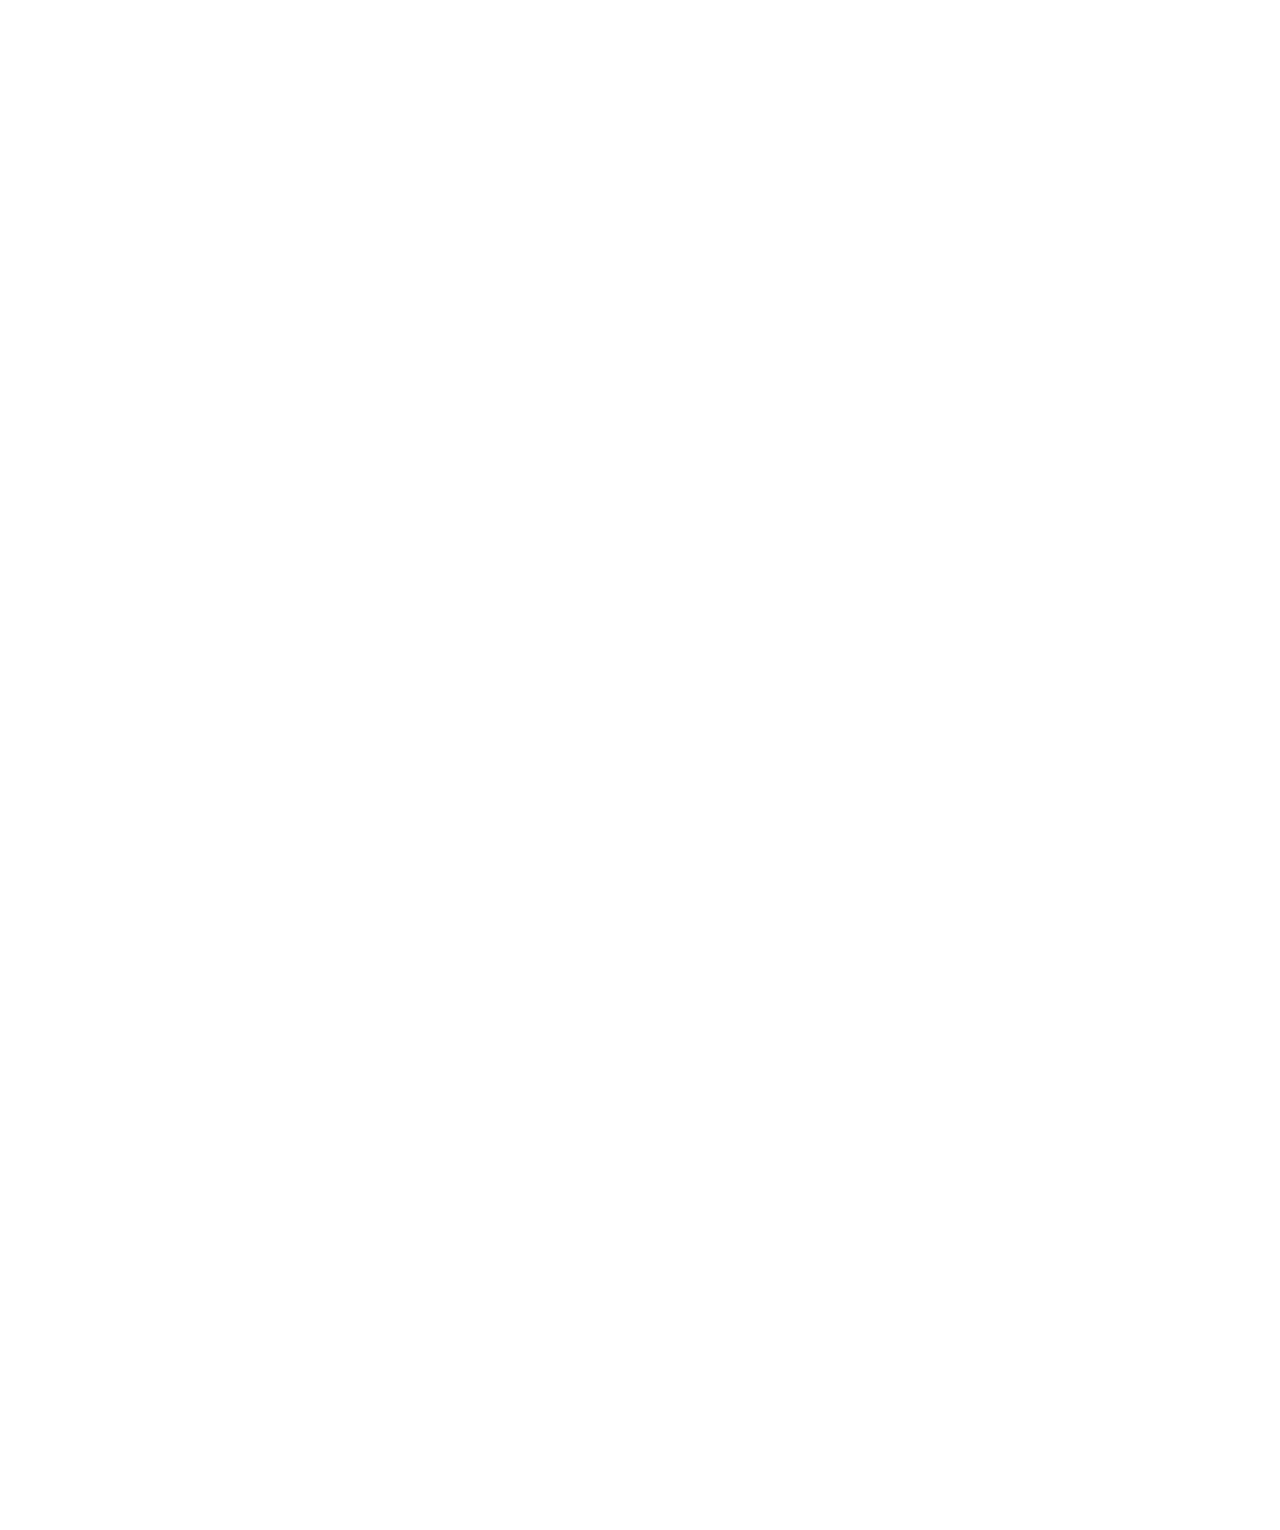
<file: single.html>
<!doctype html>
<html lang="en">
  <head>
    <meta charset="utf-8" />
    <title>Builderz - Construction Company Website Template</title>
    <meta content="width=device-width, initial-scale=1.0" name="viewport" />
    <meta content="Construction Company Website Template" name="keywords" />
    <meta content="Construction Company Website Template" name="description" />

    <!-- Favicon -->
    <link href="img/favicon.ico" rel="icon" />

    <!-- Google Font -->
    <link
      href="https://fonts.googleapis.com/css2?family=Poppins:wght@100;200;300;400;500;600;700;800;900&display=swap"
      rel="stylesheet"
    />

    <!-- CSS Libraries -->
    <link
      href="https://stackpath.bootstrapcdn.com/bootstrap/4.4.1/css/bootstrap.min.css"
      rel="stylesheet"
    />
    <link
      href="https://cdnjs.cloudflare.com/ajax/libs/font-awesome/5.10.0/css/all.min.css"
      rel="stylesheet"
    />
    <link href="lib/flaticon/font/flaticon.css" rel="stylesheet" />
    <link href="lib/animate/animate.min.css" rel="stylesheet" />
    <link href="lib/owlcarousel/assets/owl.carousel.min.css" rel="stylesheet" />
    <link href="lib/lightbox/css/lightbox.min.css" rel="stylesheet" />
    <link href="lib/slick/slick.css" rel="stylesheet" />
    <link href="lib/slick/slick-theme.css" rel="stylesheet" />

    <!-- Template Stylesheet -->
    <link href="css/style.css" rel="stylesheet" />
  </head>

  <body>
    <div class="wrapper">
      <!-- Top Bar Start -->
      <div class="top-bar">
        <div class="container-fluid">
          <div class="row align-items-center">
            <div class="col-lg-4 col-md-12">
              <div class="logo">
                <a href="index.html">
                  <h1>Builderz</h1>
                  <!-- <img src="img/logo.jpg" alt="Logo"> -->
                </a>
              </div>
            </div>
            <div class="col-lg-8 col-md-7 d-none d-lg-block">
              <div class="row">
                <div class="col-4">
                  <div class="top-bar-item">
                    <div class="top-bar-icon">
                      <i class="flaticon-calendar"></i>
                    </div>
                    <div class="top-bar-text">
                      <h3>Opening Hour</h3>
                      <p>Mon - Fri, 8:00 - 9:00</p>
                    </div>
                  </div>
                </div>
                <div class="col-4">
                  <div class="top-bar-item">
                    <div class="top-bar-icon">
                      <i class="flaticon-call"></i>
                    </div>
                    <div class="top-bar-text">
                      <h3>Call Us</h3>
                      <p>+012 345 6789</p>
                    </div>
                  </div>
                </div>
                <div class="col-4">
                  <div class="top-bar-item">
                    <div class="top-bar-icon">
                      <i class="flaticon-send-mail"></i>
                    </div>
                    <div class="top-bar-text">
                      <h3>Email Us</h3>
                      <p>info@example.com</p>
                    </div>
                  </div>
                </div>
              </div>
            </div>
          </div>
        </div>
      </div>
      <!-- Top Bar End -->

      <!-- Nav Bar Start -->
      <div class="nav-bar">
        <div class="container-fluid">
          <nav class="navbar navbar-expand-lg bg-dark navbar-dark">
            <a href="#" class="navbar-brand">MENU</a>
            <button
              type="button"
              class="navbar-toggler"
              data-toggle="collapse"
              data-target="#navbarCollapse"
            >
              <span class="navbar-toggler-icon"></span>
            </button>

            <div
              class="collapse navbar-collapse justify-content-between"
              id="navbarCollapse"
            >
              <div class="navbar-nav mr-auto">
                <a href="index.html" class="nav-item nav-link">Home</a>
                <!-- <a href="about.html" class="nav-item nav-link">About</a> -->
                <a href="service.html" class="nav-item nav-link">Service</a>
                <a href="team.html" class="nav-item nav-link">Team</a>
                <a href="portfolio.html" class="nav-item nav-link">Project</a>
                <!-- <div class="nav-item dropdown">
                                    <a href="#" class="nav-link dropdown-toggle active" data-toggle="dropdown">Pages</a>
                                    <div class="dropdown-menu">
                                        <a href="blog.html" class="dropdown-item">Blog Page</a>
                                        <a href="single.html" class="dropdown-item">Single Page</a>
                                    </div>
                                </div> -->
                <a href="contact.html" class="nav-item nav-link">Contact</a>
              </div>
              <div class="ml-auto">
                <a
                  class="btn"
                  href="https://htmlcodex.com/construction-company-html-template"
                  >Download Pro Version</a
                >
              </div>
            </div>
          </nav>
        </div>
      </div>
      <!-- Nav Bar End -->

      <!-- Page Header Start -->
      <div class="page-header">
        <div class="container">
          <div class="row">
            <div class="col-12">
              <h2>Single Page</h2>
            </div>
            <div class="col-12">
              <a href="">Home</a>
              <a href="">Single Page</a>
            </div>
          </div>
        </div>
      </div>
      <!-- Page Header End -->

      <!-- Single Post Start-->
      <div class="single">
        <div class="container">
          <div class="row">
            <div class="col-lg-8">
              <div class="single-content wow fadeInUp">
                <img src="img/single.jpg" />
                <h2>Lorem ipsum dolor sit amet</h2>
                <p>
                  Lorem ipsum dolor sit amet, consectetur adipiscing elit.
                  Integer molestie, lorem eu eleifend bibendum, augue purus
                  mollis sapien, non rhoncus eros leo in nunc. Donec a nulla vel
                  turpis consectetur tempor ac vel justo. In hac habitasse
                  platea dictumst. Cras nec sollicitudin eros. Nunc eu enim non
                  turpis sagittis rhoncus consectetur id augue. Mauris dignissim
                  neque felis. Phasellus mollis mi a pharetra cursus. Maecenas
                  vulputate augue placerat lacus mattis, nec ornare risus
                  sollicitudin.
                </p>
                <p>
                  Mauris eu pulvinar tellus, eu luctus nisl. Pellentesque
                  suscipit mi eu varius pulvinar. Aenean vulputate, massa eget
                  elementum finibus, ipsum arcu commodo est, ut mattis eros orci
                  ac risus. Suspendisse ornare, massa in feugiat facilisis, eros
                  nisl auctor lacus, laoreet tempus elit dolor eu lorem. Nunc a
                  arcu suscipit, suscipit quam quis, semper augue.
                </p>
                <p>
                  Quisque arcu nulla, convallis nec orci vel, suscipit elementum
                  odio. Curabitur volutpat velit non diam tincidunt sodales.
                  Nullam sapien libero, bibendum nec viverra in, iaculis ut
                  eros.
                </p>
                <h3>Lorem ipsum dolor sit amet</h3>
                <p>
                  Vestibulum sit amet ullamcorper sem. Integer hendrerit elit
                  eget purus sodales maximus. Quisque ac nulla arcu. Morbi
                  venenatis arcu ac arcu cursus pharetra. Morbi sit amet viverra
                  augue, ac ultricies libero. Praesent elementum lectus mi, eu
                  elementum urna venenatis sed. Donec auctor purus ut mattis
                  feugiat. Integer mi erat, consectetur sed tincidunt vitae,
                  sagittis elementum libero. Vivamus a mauris consequat,
                  hendrerit lectus in, fermentum libero. Integer mattis bibendum
                  neque et porttitor.
                </p>
                <p>
                  Mauris quis arcu finibus, posuere dolor eu, viverra felis.
                  Orci varius natoque penatibus et magnis dis parturient montes,
                  nascetur ridiculus mus. In porta, ex vitae accumsan facilisis,
                  nisi tellus dictum metus, quis fringilla dui tellus in tellus.
                  Praesent pharetra orci at vehicula posuere. Sed molestie
                  fringilla lorem, vel imperdiet tortor blandit at. Quisque non
                  ultrices lorem, eget rhoncus orci. Fusce porttitor placerat
                  diam et mattis. Nam laoreet, ex eu posuere sollicitudin, sem
                  tortor pellentesque ipsum, quis mattis purus lectus ut lacus.
                  Integer eu risus ac est interdum scelerisque.
                </p>
                <h4>Lorem ipsum dolor sit amet</h4>
                <p>
                  Praesent ultricies, mauris eget vestibulum viverra, neque
                  lorem malesuada mauris, eget rhoncus lectus enim a lorem.
                  Vivamus at vehicula risus, eget facilisis massa. Lorem ipsum
                  dolor sit amet, consectetur adipiscing elit. Cras et posuere
                  sapien. Fusce bibendum lorem sem, quis tincidunt felis mattis
                  nec.
                </p>
                <p>
                  Proin vel nulla purus. Nunc nec eros in nisi efficitur rutrum
                  quis sed eros. Mauris felis dolor, rhoncus eget gravida vitae,
                  pretium vel arcu. Cras blandit tellus eget tellus dictum
                  venenatis. Sed ultricies bibendum dictum. Etiam facilisis erat
                  id turpis tincidunt malesuada. Duis bibendum sapien eu
                  condimentum sagittis. Proin nunc lorem, ullamcorper vel tortor
                  sodales, imperdiet lacinia dui. Sed congue, felis id rhoncus
                  varius, urna lacus imperdiet nunc, ut porttitor mauris mi quis
                  mi. Integer rutrum est finibus metus eleifend scelerisque.
                  Morbi auctor dignissim purus in interdum. Vestibulum eu dictum
                  enim. Suspendisse et sem vitae velit feugiat facilisis.
                </p>
                <p>
                  Nam sodales scelerisque nunc sed convallis. Vestibulum
                  facilisis porta erat, sit amet pharetra tortor blandit id.
                  Nunc velit tellus, consectetur sed convallis in, tincidunt
                  finibus nulla. Integer vel ex in mauris tincidunt tincidunt
                  nec sed elit. Etiam pretium lectus lectus, sed aliquet erat
                  tristique euismod. Praesent faucibus nisl augue, ac tempus
                  libero pellentesque malesuada. Vivamus iaculis imperdiet
                  laoreet. Aliquam vel felis felis. Proin sed sapien erat. Etiam
                  a quam et metus tempor rutrum. Curabitur in faucibus justo.
                  Etiam imperdiet iaculis urna.
                </p>
              </div>
              <div class="single-tags wow fadeInUp">
                <a href="">National</a>
                <a href="">International</a>
                <a href="">Economics</a>
                <a href="">Politics</a>
                <a href="">Lifestyle</a>
                <a href="">Technology</a>
                <a href="">Trades</a>
              </div>
              <div class="single-bio wow fadeInUp">
                <div class="single-bio-img">
                  <img src="img/user.jpg" />
                </div>
                <div class="single-bio-text">
                  <h3>Author Name</h3>
                  <p>
                    Lorem ipsum dolor sit amet elit. Integer lorem augue purus
                    mollis sapien, non eros leo in nunc. Donec a nulla vel
                    turpis tempor ac vel justo. In hac platea dictumst.
                  </p>
                </div>
              </div>
              <div class="single-related wow fadeInUp">
                <h2>Related Post</h2>
                <div class="owl-carousel related-slider">
                  <div class="post-item">
                    <div class="post-img">
                      <img src="img/post-1.jpg" />
                    </div>
                    <div class="post-text">
                      <a href=""
                        >Lorem ipsum dolor sit amet consec adipis elit</a
                      >
                      <div class="post-meta">
                        <p>By<a href="">Admin</a></p>
                        <p>In<a href="">Design</a></p>
                      </div>
                    </div>
                  </div>
                  <div class="post-item">
                    <div class="post-img">
                      <img src="img/post-2.jpg" />
                    </div>
                    <div class="post-text">
                      <a href=""
                        >Lorem ipsum dolor sit amet consec adipis elit</a
                      >
                      <div class="post-meta">
                        <p>By<a href="">Admin</a></p>
                        <p>In<a href="">Design</a></p>
                      </div>
                    </div>
                  </div>
                  <div class="post-item">
                    <div class="post-img">
                      <img src="img/post-3.jpg" />
                    </div>
                    <div class="post-text">
                      <a href=""
                        >Lorem ipsum dolor sit amet consec adipis elit</a
                      >
                      <div class="post-meta">
                        <p>By<a href="">Admin</a></p>
                        <p>In<a href="">Design</a></p>
                      </div>
                    </div>
                  </div>
                  <div class="post-item">
                    <div class="post-img">
                      <img src="img/post-4.jpg" />
                    </div>
                    <div class="post-text">
                      <a href=""
                        >Lorem ipsum dolor sit amet consec adipis elit</a
                      >
                      <div class="post-meta">
                        <p>By<a href="">Admin</a></p>
                        <p>In<a href="">Design</a></p>
                      </div>
                    </div>
                  </div>
                </div>
              </div>

              <div class="single-comment wow fadeInUp">
                <h2>3 Comments</h2>
                <ul class="comment-list">
                  <li class="comment-item">
                    <div class="comment-body">
                      <div class="comment-img">
                        <img src="img/user.jpg" />
                      </div>
                      <div class="comment-text">
                        <h3><a href="">Josh Dunn</a></h3>
                        <span>01 Jan 2045 at 12:00pm</span>
                        <p>
                          Lorem ipsum dolor sit amet elit. Integer lorem augue
                          purus mollis sapien, non eros leo in nunc. Donec a
                          nulla vel turpis tempor ac vel justo. In hac platea
                          dictumst.
                        </p>
                        <a class="btn" href="">Reply</a>
                      </div>
                    </div>
                  </li>
                  <li class="comment-item">
                    <div class="comment-body">
                      <div class="comment-img">
                        <img src="img/user.jpg" />
                      </div>
                      <div class="comment-text">
                        <h3><a href="">Josh Dunn</a></h3>
                        <p><span>01 Jan 2045 at 12:00pm</span></p>
                        <p>
                          Lorem ipsum dolor sit amet elit. Integer lorem augue
                          purus mollis sapien, non eros leo in nunc. Donec a
                          nulla vel turpis tempor ac vel justo. In hac platea
                          dictumst.
                        </p>
                        <a class="btn" href="">Reply</a>
                      </div>
                    </div>
                    <ul class="comment-child">
                      <li class="comment-item">
                        <div class="comment-body">
                          <div class="comment-img">
                            <img src="img/user.jpg" />
                          </div>
                          <div class="comment-text">
                            <h3><a href="">Josh Dunn</a></h3>
                            <p><span>01 Jan 2045 at 12:00pm</span></p>
                            <p>
                              Lorem ipsum dolor sit amet elit. Integer lorem
                              augue purus mollis sapien, non eros leo in nunc.
                              Donec a nulla vel turpis tempor ac vel justo. In
                              hac platea dictumst.
                            </p>
                            <a class="btn" href="">Reply</a>
                          </div>
                        </div>
                      </li>
                    </ul>
                  </li>
                </ul>
              </div>
              <div class="comment-form wow fadeInUp">
                <h2>Leave a comment</h2>
                <form>
                  <div class="form-group">
                    <label for="name">Name *</label>
                    <input type="text" class="form-control" id="name" />
                  </div>
                  <div class="form-group">
                    <label for="email">Email *</label>
                    <input type="email" class="form-control" id="email" />
                  </div>
                  <div class="form-group">
                    <label for="website">Website</label>
                    <input type="url" class="form-control" id="website" />
                  </div>

                  <div class="form-group">
                    <label for="message">Message *</label>
                    <textarea
                      id="message"
                      cols="30"
                      rows="5"
                      class="form-control"
                    ></textarea>
                  </div>
                  <div class="form-group">
                    <input type="submit" value="Post Comment" class="btn" />
                  </div>
                </form>
              </div>
            </div>

            <div class="col-lg-4">
              <div class="sidebar">
                <div class="sidebar-widget wow fadeInUp">
                  <div class="search-widget">
                    <form>
                      <input
                        class="form-control"
                        type="text"
                        placeholder="Search Keyword"
                      />
                      <button class="btn"><i class="fa fa-search"></i></button>
                    </form>
                  </div>
                </div>

                <div class="sidebar-widget wow fadeInUp">
                  <h2 class="widget-title">Recent Post</h2>
                  <div class="recent-post">
                    <div class="post-item">
                      <div class="post-img">
                        <img src="img/post-1.jpg" />
                      </div>
                      <div class="post-text">
                        <a href=""
                          >Lorem ipsum dolor sit amet consec adipis elit</a
                        >
                        <div class="post-meta">
                          <p>By<a href="">Admin</a></p>
                          <p>In<a href="">Design</a></p>
                        </div>
                      </div>
                    </div>
                    <div class="post-item">
                      <div class="post-img">
                        <img src="img/post-2.jpg" />
                      </div>
                      <div class="post-text">
                        <a href=""
                          >Lorem ipsum dolor sit amet consec adipis elit</a
                        >
                        <div class="post-meta">
                          <p>By<a href="">Admin</a></p>
                          <p>In<a href="">Design</a></p>
                        </div>
                      </div>
                    </div>
                    <div class="post-item">
                      <div class="post-img">
                        <img src="img/post-3.jpg" />
                      </div>
                      <div class="post-text">
                        <a href=""
                          >Lorem ipsum dolor sit amet consec adipis elit</a
                        >
                        <div class="post-meta">
                          <p>By<a href="">Admin</a></p>
                          <p>In<a href="">Design</a></p>
                        </div>
                      </div>
                    </div>
                    <div class="post-item">
                      <div class="post-img">
                        <img src="img/post-4.jpg" />
                      </div>
                      <div class="post-text">
                        <a href=""
                          >Lorem ipsum dolor sit amet consec adipis elit</a
                        >
                        <div class="post-meta">
                          <p>By<a href="">Admin</a></p>
                          <p>In<a href="">Design</a></p>
                        </div>
                      </div>
                    </div>
                    <div class="post-item">
                      <div class="post-img">
                        <img src="img/post-5.jpg" />
                      </div>
                      <div class="post-text">
                        <a href=""
                          >Lorem ipsum dolor sit amet consec adipis elit</a
                        >
                        <div class="post-meta">
                          <p>By<a href="">Admin</a></p>
                          <p>In<a href="">Design</a></p>
                        </div>
                      </div>
                    </div>
                  </div>
                </div>

                <div class="sidebar-widget wow fadeInUp">
                  <div class="image-widget">
                    <a href="#"><img src="img/blog-1.jpg" alt="Image" /></a>
                  </div>
                </div>

                <div class="sidebar-widget wow fadeInUp">
                  <div class="tab-post">
                    <ul class="nav nav-pills nav-justified">
                      <li class="nav-item">
                        <a
                          class="nav-link active"
                          data-toggle="pill"
                          href="#featured"
                          >Featured</a
                        >
                      </li>
                      <li class="nav-item">
                        <a class="nav-link" data-toggle="pill" href="#popular"
                          >Popular</a
                        >
                      </li>
                      <li class="nav-item">
                        <a class="nav-link" data-toggle="pill" href="#latest"
                          >Latest</a
                        >
                      </li>
                    </ul>

                    <div class="tab-content">
                      <div id="featured" class="container tab-pane active">
                        <div class="post-item">
                          <div class="post-img">
                            <img src="img/post-1.jpg" />
                          </div>
                          <div class="post-text">
                            <a href=""
                              >Lorem ipsum dolor sit amet consec adipis elit</a
                            >
                            <div class="post-meta">
                              <p>By<a href="">Admin</a></p>
                              <p>In<a href="">Design</a></p>
                            </div>
                          </div>
                        </div>
                        <div class="post-item">
                          <div class="post-img">
                            <img src="img/post-2.jpg" />
                          </div>
                          <div class="post-text">
                            <a href=""
                              >Lorem ipsum dolor sit amet consec adipis elit</a
                            >
                            <div class="post-meta">
                              <p>By<a href="">Admin</a></p>
                              <p>In<a href="">Design</a></p>
                            </div>
                          </div>
                        </div>
                        <div class="post-item">
                          <div class="post-img">
                            <img src="img/post-3.jpg" />
                          </div>
                          <div class="post-text">
                            <a href=""
                              >Lorem ipsum dolor sit amet consec adipis elit</a
                            >
                            <div class="post-meta">
                              <p>By<a href="">Admin</a></p>
                              <p>In<a href="">Design</a></p>
                            </div>
                          </div>
                        </div>
                        <div class="post-item">
                          <div class="post-img">
                            <img src="img/post-4.jpg" />
                          </div>
                          <div class="post-text">
                            <a href=""
                              >Lorem ipsum dolor sit amet consec adipis elit</a
                            >
                            <div class="post-meta">
                              <p>By<a href="">Admin</a></p>
                              <p>In<a href="">Design</a></p>
                            </div>
                          </div>
                        </div>
                        <div class="post-item">
                          <div class="post-img">
                            <img src="img/post-5.jpg" />
                          </div>
                          <div class="post-text">
                            <a href=""
                              >Lorem ipsum dolor sit amet consec adipis elit</a
                            >
                            <div class="post-meta">
                              <p>By<a href="">Admin</a></p>
                              <p>In<a href="">Design</a></p>
                            </div>
                          </div>
                        </div>
                      </div>
                      <div id="popular" class="container tab-pane fade">
                        <div class="post-item">
                          <div class="post-img">
                            <img src="img/post-1.jpg" />
                          </div>
                          <div class="post-text">
                            <a href=""
                              >Lorem ipsum dolor sit amet consec adipis elit</a
                            >
                            <div class="post-meta">
                              <p>By<a href="">Admin</a></p>
                              <p>In<a href="">Design</a></p>
                            </div>
                          </div>
                        </div>
                        <div class="post-item">
                          <div class="post-img">
                            <img src="img/post-2.jpg" />
                          </div>
                          <div class="post-text">
                            <a href=""
                              >Lorem ipsum dolor sit amet consec adipis elit</a
                            >
                            <div class="post-meta">
                              <p>By<a href="">Admin</a></p>
                              <p>In<a href="">Design</a></p>
                            </div>
                          </div>
                        </div>
                        <div class="post-item">
                          <div class="post-img">
                            <img src="img/post-3.jpg" />
                          </div>
                          <div class="post-text">
                            <a href=""
                              >Lorem ipsum dolor sit amet consec adipis elit</a
                            >
                            <div class="post-meta">
                              <p>By<a href="">Admin</a></p>
                              <p>In<a href="">Design</a></p>
                            </div>
                          </div>
                        </div>
                        <div class="post-item">
                          <div class="post-img">
                            <img src="img/post-4.jpg" />
                          </div>
                          <div class="post-text">
                            <a href=""
                              >Lorem ipsum dolor sit amet consec adipis elit</a
                            >
                            <div class="post-meta">
                              <p>By<a href="">Admin</a></p>
                              <p>In<a href="">Design</a></p>
                            </div>
                          </div>
                        </div>
                        <div class="post-item">
                          <div class="post-img">
                            <img src="img/post-5.jpg" />
                          </div>
                          <div class="post-text">
                            <a href=""
                              >Lorem ipsum dolor sit amet consec adipis elit</a
                            >
                            <div class="post-meta">
                              <p>By<a href="">Admin</a></p>
                              <p>In<a href="">Design</a></p>
                            </div>
                          </div>
                        </div>
                      </div>
                      <div id="latest" class="container tab-pane fade">
                        <div class="post-item">
                          <div class="post-img">
                            <img src="img/post-1.jpg" />
                          </div>
                          <div class="post-text">
                            <a href=""
                              >Lorem ipsum dolor sit amet consec adipis elit</a
                            >
                            <div class="post-meta">
                              <p>By<a href="">Admin</a></p>
                              <p>In<a href="">Design</a></p>
                            </div>
                          </div>
                        </div>
                        <div class="post-item">
                          <div class="post-img">
                            <img src="img/post-2.jpg" />
                          </div>
                          <div class="post-text">
                            <a href=""
                              >Lorem ipsum dolor sit amet consec adipis elit</a
                            >
                            <div class="post-meta">
                              <p>By<a href="">Admin</a></p>
                              <p>In<a href="">Design</a></p>
                            </div>
                          </div>
                        </div>
                        <div class="post-item">
                          <div class="post-img">
                            <img src="img/post-3.jpg" />
                          </div>
                          <div class="post-text">
                            <a href=""
                              >Lorem ipsum dolor sit amet consec adipis elit</a
                            >
                            <div class="post-meta">
                              <p>By<a href="">Admin</a></p>
                              <p>In<a href="">Design</a></p>
                            </div>
                          </div>
                        </div>
                        <div class="post-item">
                          <div class="post-img">
                            <img src="img/post-4.jpg" />
                          </div>
                          <div class="post-text">
                            <a href=""
                              >Lorem ipsum dolor sit amet consec adipis elit</a
                            >
                            <div class="post-meta">
                              <p>By<a href="">Admin</a></p>
                              <p>In<a href="">Design</a></p>
                            </div>
                          </div>
                        </div>
                        <div class="post-item">
                          <div class="post-img">
                            <img src="img/post-5.jpg" />
                          </div>
                          <div class="post-text">
                            <a href=""
                              >Lorem ipsum dolor sit amet consec adipis elit</a
                            >
                            <div class="post-meta">
                              <p>By<a href="">Admin</a></p>
                              <p>In<a href="">Design</a></p>
                            </div>
                          </div>
                        </div>
                      </div>
                    </div>
                  </div>
                </div>

                <div class="sidebar-widget wow fadeInUp">
                  <div class="image-widget">
                    <a href="#"><img src="img/blog-2.jpg" alt="Image" /></a>
                  </div>
                </div>

                <div class="sidebar-widget wow fadeInUp">
                  <h2 class="widget-title">Categories</h2>
                  <div class="category-widget">
                    <ul>
                      <li><a href="">National</a><span>(98)</span></li>
                      <li><a href="">International</a><span>(87)</span></li>
                      <li><a href="">Economics</a><span>(76)</span></li>
                      <li><a href="">Politics</a><span>(65)</span></li>
                      <li><a href="">Lifestyle</a><span>(54)</span></li>
                      <li><a href="">Technology</a><span>(43)</span></li>
                      <li><a href="">Trades</a><span>(32)</span></li>
                    </ul>
                  </div>
                </div>

                <div class="sidebar-widget wow fadeInUp">
                  <div class="image-widget">
                    <a href="#"><img src="img/blog-3.jpg" alt="Image" /></a>
                  </div>
                </div>

                <div class="sidebar-widget wow fadeInUp">
                  <h2 class="widget-title">Tags Cloud</h2>
                  <div class="tag-widget">
                    <a href="">National</a>
                    <a href="">International</a>
                    <a href="">Economics</a>
                    <a href="">Politics</a>
                    <a href="">Lifestyle</a>
                    <a href="">Technology</a>
                    <a href="">Trades</a>
                  </div>
                </div>

                <div class="sidebar-widget wow fadeInUp">
                  <h2 class="widget-title">Text Widget</h2>
                  <div class="text-widget">
                    <p>
                      Lorem ipsum dolor sit amet elit. Integer lorem augue purus
                      mollis sapien, non eros leo in nunc. Donec a nulla vel
                      turpis tempor ac vel justo. In hac platea nec eros. Nunc
                      eu enim non turpis id augue.
                    </p>
                  </div>
                </div>
              </div>
            </div>
          </div>
        </div>
      </div>
      <!-- Single Post End-->

      <!-- Footer Start -->
      <div class="footer wow fadeIn" data-wow-delay="0.3s">
        <div class="container">
          <div class="row">
            <div class="col-md-6 col-lg-3">
              <div class="footer-contact">
                <h2>Office Contact</h2>
                <p>
                  <i class="fa fa-map-marker-alt"></i>123 Street, New York, USA
                </p>
                <p><i class="fa fa-phone-alt"></i>+012 345 67890</p>
                <p><i class="fa fa-envelope"></i>info@example.com</p>
                <div class="footer-social">
                  <a href=""><i class="fab fa-twitter"></i></a>
                  <a href=""><i class="fab fa-facebook-f"></i></a>
                  <a href=""><i class="fab fa-youtube"></i></a>
                  <a href=""><i class="fab fa-instagram"></i></a>
                  <a href=""><i class="fab fa-linkedin-in"></i></a>
                </div>
              </div>
            </div>
            <div class="col-md-6 col-lg-3">
              <div class="footer-link">
                <h2>Services Areas</h2>
                <a href="">Building Construction</a>
                <a href="">House Renovation</a>
                <a href="">Architecture Design</a>
                <a href="">Interior Design</a>
                <a href="">Painting</a>
              </div>
            </div>
            <div class="col-md-6 col-lg-3">
              <div class="footer-link">
                <h2>Useful Pages</h2>
                <a href="">About Us</a>
                <a href="">Contact Us</a>
                <a href="">Our Team</a>
                <a href="">Projects</a>
                <a href="">Testimonial</a>
              </div>
            </div>
            <div class="col-md-6 col-lg-3">
              <div class="newsletter">
                <h2>Newsletter</h2>
                <p>
                  Lorem ipsum dolor sit amet elit. Phasellus nec pretium mi.
                  Curabitur facilisis ornare velit non vulpu
                </p>
                <div class="form">
                  <input class="form-control" placeholder="Email here" />
                  <button class="btn">Submit</button>
                </div>
              </div>
            </div>
          </div>
        </div>
        <div class="container footer-menu">
          <div class="f-menu">
            <a href="">Terms of use</a>
            <a href="">Privacy policy</a>
            <a href="">Cookies</a>
            <a href="">Help</a>
            <a href="">FQAs</a>
          </div>
        </div>
        <div class="container copyright">
          <div class="row">
            <div class="col-md-6">
              <p>&copy; <a href="#">Your Site Name</a>, All Right Reserved.</p>
            </div>

            <!--/*** This template is free as long as you keep the footer author’s credit link/attribution link/backlink. If you'd like to use the template without the footer author’s credit link/attribution link/backlink, you can purchase the Credit Removal License from "https://htmlcodex.com/credit-removal". Thank you for your support. ***/-->
            <div class="col-md-6">
              <p>Designed By <a href="https://htmlcodex.com">HTML Codex</a></p>
            </div>
          </div>
        </div>
      </div>
      <!-- Footer End -->

      <a href="#" class="back-to-top"><i class="fa fa-chevron-up"></i></a>
    </div>

    <!-- JavaScript Libraries -->
    <script src="https://code.jquery.com/jquery-3.4.1.min.js"></script>
    <script src="https://stackpath.bootstrapcdn.com/bootstrap/4.4.1/js/bootstrap.bundle.min.js"></script>
    <script src="lib/easing/easing.min.js"></script>
    <script src="lib/wow/wow.min.js"></script>
    <script src="lib/owlcarousel/owl.carousel.min.js"></script>
    <script src="lib/isotope/isotope.pkgd.min.js"></script>
    <script src="lib/lightbox/js/lightbox.min.js"></script>
    <script src="lib/waypoints/waypoints.min.js"></script>
    <script src="lib/counterup/counterup.min.js"></script>
    <script src="lib/slick/slick.min.js"></script>

    <!-- Template Javascript -->
    <script src="js/main.js"></script>
  </body>
</html>
</file>
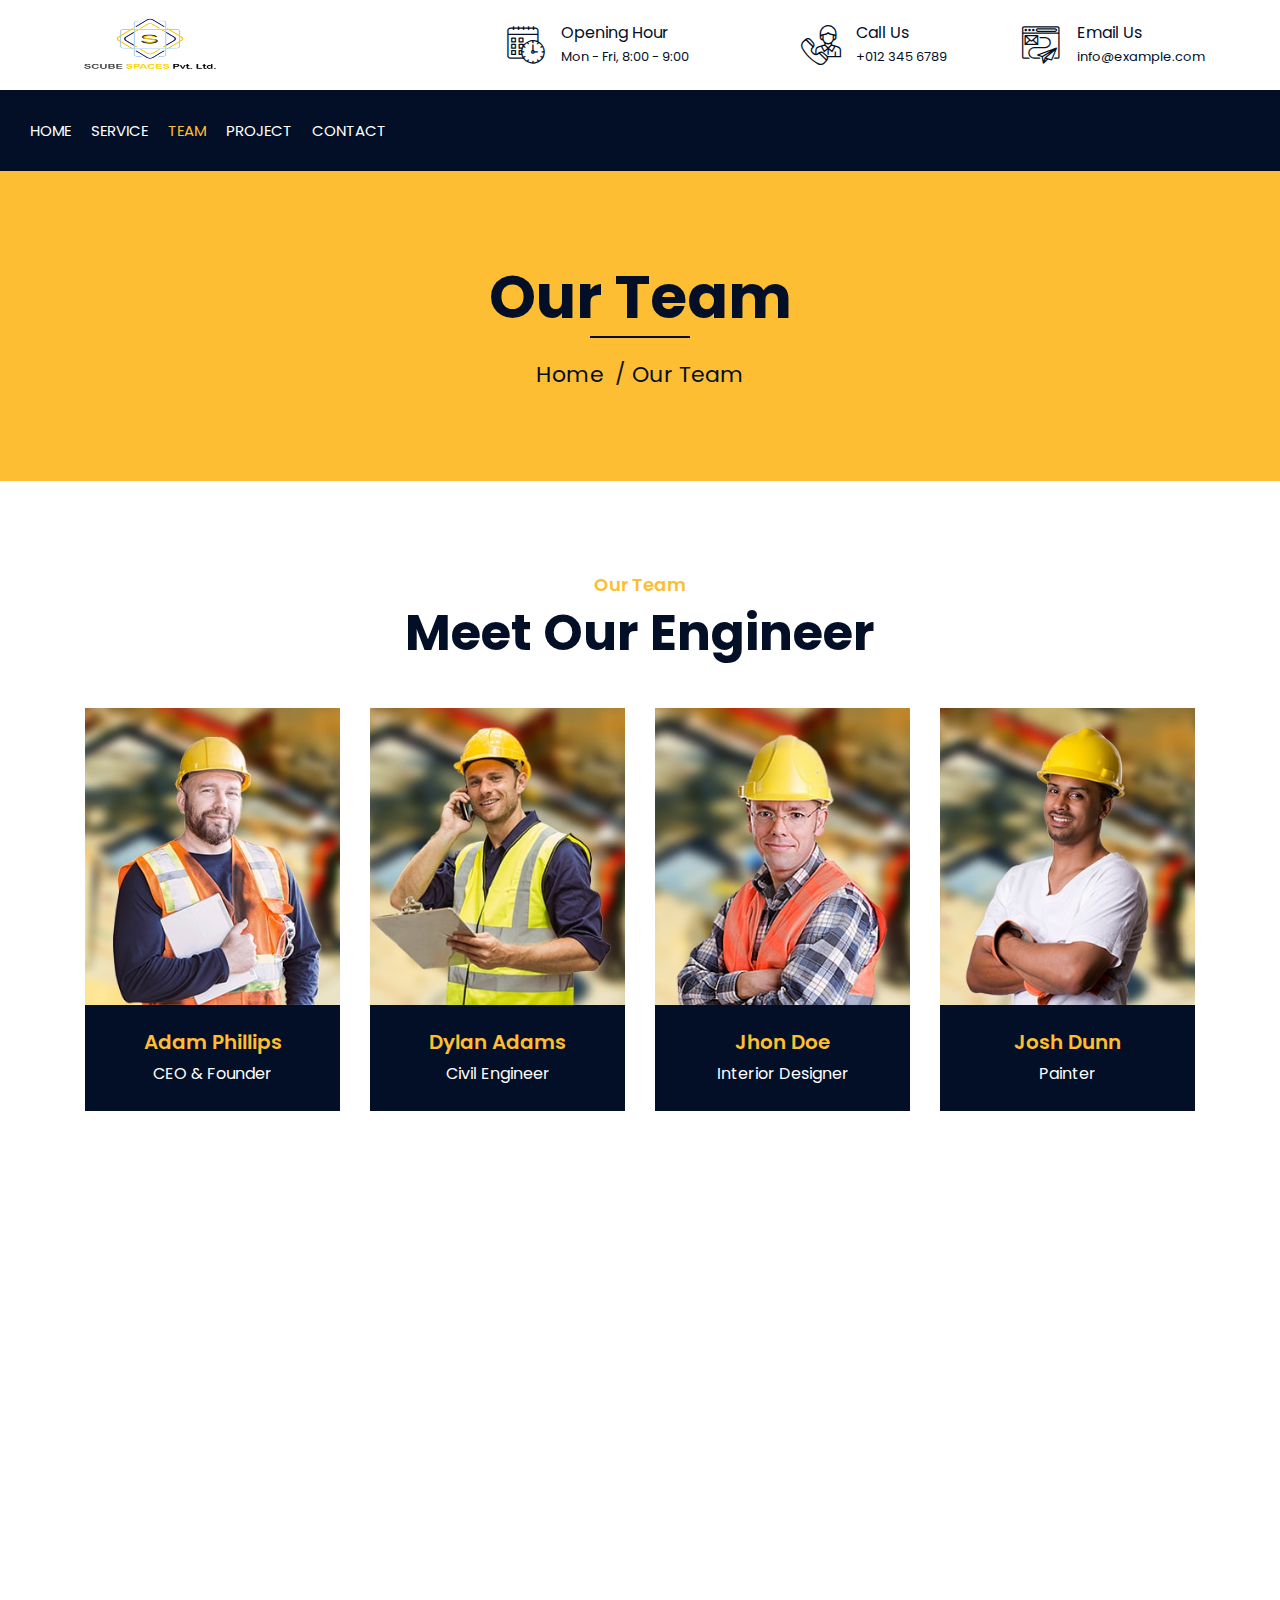
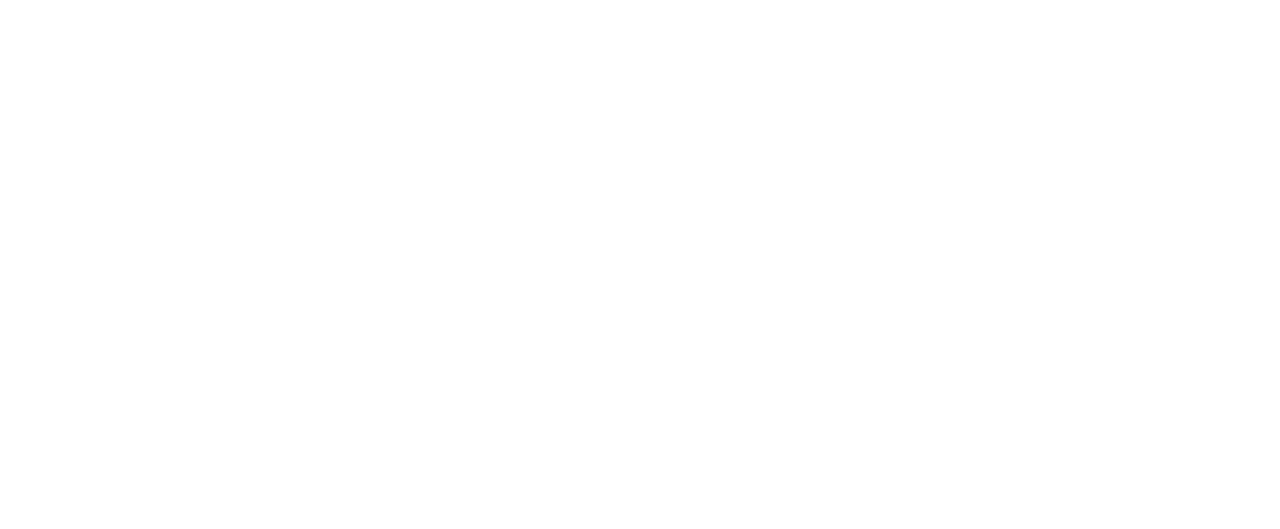
<file: team.html>
<!doctype html>
<html lang="en">
  <head>
    <meta charset="utf-8" />
    <title>SCUBE SPACES</title>
    <meta content="width=device-width, initial-scale=1.0" name="viewport" />
    <meta content="Construction Company Website Template" name="keywords" />
    <meta content="Construction Company Website Template" name="description" />

    <!-- Favicon -->
    <link href="img/favicon.ico" rel="icon" />

    <!-- Google Font -->
    <link
      href="https://fonts.googleapis.com/css2?family=Poppins:wght@100;200;300;400;500;600;700;800;900&display=swap"
      rel="stylesheet"
    />

    <!-- CSS Libraries -->
    <link
      href="https://stackpath.bootstrapcdn.com/bootstrap/4.4.1/css/bootstrap.min.css"
      rel="stylesheet"
    />
    <link
      href="https://cdnjs.cloudflare.com/ajax/libs/font-awesome/5.10.0/css/all.min.css"
      rel="stylesheet"
    />
    <link href="lib/flaticon/font/flaticon.css" rel="stylesheet" />
    <link href="lib/animate/animate.min.css" rel="stylesheet" />
    <link href="lib/owlcarousel/assets/owl.carousel.min.css" rel="stylesheet" />
    <link href="lib/lightbox/css/lightbox.min.css" rel="stylesheet" />
    <link href="lib/slick/slick.css" rel="stylesheet" />
    <link href="lib/slick/slick-theme.css" rel="stylesheet" />

    <!-- Template Stylesheet -->
    <link href="css/style.css" rel="stylesheet" />
  </head>

  <body>
    <div class="wrapper">
      <!-- Top Bar Start -->
      <div class="top-bar">
        <div class="container-fluid">
          <div class="row align-items-center">
            <div class="col-lg-4 col-md-12">
              <div class="logo">
                <a href="index.html">
                  <!-- <h1>SCUBE SPACES</h1> -->
                  <img
                    src="img/SSLogopng.png"
                    alt="Logo"
                    style="width: 150px; height: auto"
                  />
                  <!-- <img src="img/logo.jpg" alt="Logo"> -->
                </a>
              </div>
            </div>
            <div class="col-lg-8 col-md-7 d-none d-lg-block">
              <div class="row">
                <div class="col-4">
                  <div class="top-bar-item">
                    <div class="top-bar-icon">
                      <i class="flaticon-calendar"></i>
                    </div>
                    <div class="top-bar-text">
                      <h3>Opening Hour</h3>
                      <p>Mon - Fri, 8:00 - 9:00</p>
                    </div>
                  </div>
                </div>
                <div class="col-4">
                  <div class="top-bar-item">
                    <div class="top-bar-icon">
                      <i class="flaticon-call"></i>
                    </div>
                    <div class="top-bar-text">
                      <h3>Call Us</h3>
                      <p>+012 345 6789</p>
                    </div>
                  </div>
                </div>
                <div class="col-4">
                  <div class="top-bar-item">
                    <div class="top-bar-icon">
                      <i class="flaticon-send-mail"></i>
                    </div>
                    <div class="top-bar-text">
                      <h3>Email Us</h3>
                      <p>info@example.com</p>
                    </div>
                  </div>
                </div>
              </div>
            </div>
          </div>
        </div>
      </div>
      <!-- Top Bar End -->

      <!-- Nav Bar Start -->
      <div class="nav-bar">
        <div class="container-fluid">
          <nav class="navbar navbar-expand-lg bg-dark navbar-dark">
            <a href="#" class="navbar-brand">MENU</a>
            <button
              type="button"
              class="navbar-toggler"
              data-toggle="collapse"
              data-target="#navbarCollapse"
            >
              <span class="navbar-toggler-icon"></span>
            </button>

            <div
              class="collapse navbar-collapse justify-content-between"
              id="navbarCollapse"
            >
              <div class="navbar-nav mr-auto">
                <a href="index.html" class="nav-item nav-link">Home</a>
                <!-- <a href="about.html" class="nav-item nav-link">About</a> -->
                <a href="service.html" class="nav-item nav-link">Service</a>
                <a href="team.html" class="nav-item nav-link active">Team</a>
                <a href="portfolio.html" class="nav-item nav-link">Project</a>
                <!-- <div class="nav-item dropdown">
                                    <a href="#" class="nav-link dropdown-toggle" data-toggle="dropdown">Pages</a>
                                    <div class="dropdown-menu">
                                        <a href="blog.html" class="dropdown-item">Blog Page</a>
                                        <a href="single.html" class="dropdown-item">Single Page</a>
                                    </div>
                                </div> -->
                <a href="contact.html" class="nav-item nav-link">Contact</a>
              </div>
              <!-- <div class="ml-auto">
                <a
                  class="btn"
                  href="https://htmlcodex.com/construction-company-html-template"
                  >Download Pro Version</a
                >
              </div> -->
            </div>
          </nav>
        </div>
      </div>
      <!-- Nav Bar End -->

      <!-- Page Header Start -->
      <div class="page-header">
        <div class="container">
          <div class="row">
            <div class="col-12">
              <h2>Our Team</h2>
            </div>
            <div class="col-12">
              <a href="">Home</a>
              <a href="">Our Team</a>
            </div>
          </div>
        </div>
      </div>
      <!-- Page Header End -->

      <!-- Team Start -->
      <div class="team">
        <div class="container">
          <div class="section-header text-center">
            <p>Our Team</p>
            <h2>Meet Our Engineer</h2>
          </div>
          <div class="row">
            <div class="col-lg-3 col-md-6 wow fadeInUp" data-wow-delay="0.1s">
              <div class="team-item">
                <div class="team-img">
                  <img src="img/team-1.jpg" alt="Team Image" />
                </div>
                <div class="team-text">
                  <h2>Adam Phillips</h2>
                  <p>CEO & Founder</p>
                </div>
                <div class="team-social">
                  <a class="social-tw" href=""
                    ><i class="fab fa-twitter"></i
                  ></a>
                  <a class="social-fb" href=""
                    ><i class="fab fa-facebook-f"></i
                  ></a>
                  <a class="social-li" href=""
                    ><i class="fab fa-linkedin-in"></i
                  ></a>
                  <a class="social-in" href=""
                    ><i class="fab fa-instagram"></i
                  ></a>
                </div>
              </div>
            </div>
            <div class="col-lg-3 col-md-6 wow fadeInUp" data-wow-delay="0.2s">
              <div class="team-item">
                <div class="team-img">
                  <img src="img/team-2.jpg" alt="Team Image" />
                </div>
                <div class="team-text">
                  <h2>Dylan Adams</h2>
                  <p>Civil Engineer</p>
                </div>
                <div class="team-social">
                  <a class="social-tw" href=""
                    ><i class="fab fa-twitter"></i
                  ></a>
                  <a class="social-fb" href=""
                    ><i class="fab fa-facebook-f"></i
                  ></a>
                  <a class="social-li" href=""
                    ><i class="fab fa-linkedin-in"></i
                  ></a>
                  <a class="social-in" href=""
                    ><i class="fab fa-instagram"></i
                  ></a>
                </div>
              </div>
            </div>
            <div class="col-lg-3 col-md-6 wow fadeInUp" data-wow-delay="0.3s">
              <div class="team-item">
                <div class="team-img">
                  <img src="img/team-3.jpg" alt="Team Image" />
                </div>
                <div class="team-text">
                  <h2>Jhon Doe</h2>
                  <p>Interior Designer</p>
                </div>
                <div class="team-social">
                  <a class="social-tw" href=""
                    ><i class="fab fa-twitter"></i
                  ></a>
                  <a class="social-fb" href=""
                    ><i class="fab fa-facebook-f"></i
                  ></a>
                  <a class="social-li" href=""
                    ><i class="fab fa-linkedin-in"></i
                  ></a>
                  <a class="social-in" href=""
                    ><i class="fab fa-instagram"></i
                  ></a>
                </div>
              </div>
            </div>
            <div class="col-lg-3 col-md-6 wow fadeInUp" data-wow-delay="0.4s">
              <div class="team-item">
                <div class="team-img">
                  <img src="img/team-4.jpg" alt="Team Image" />
                </div>
                <div class="team-text">
                  <h2>Josh Dunn</h2>
                  <p>Painter</p>
                </div>
                <div class="team-social">
                  <a class="social-tw" href=""
                    ><i class="fab fa-twitter"></i
                  ></a>
                  <a class="social-fb" href=""
                    ><i class="fab fa-facebook-f"></i
                  ></a>
                  <a class="social-li" href=""
                    ><i class="fab fa-linkedin-in"></i
                  ></a>
                  <a class="social-in" href=""
                    ><i class="fab fa-instagram"></i
                  ></a>
                </div>
              </div>
            </div>
            <div class="col-lg-3 col-md-6 wow fadeInUp" data-wow-delay="0.1s">
              <div class="team-item">
                <div class="team-img">
                  <img src="img/team-1.jpg" alt="Team Image" />
                </div>
                <div class="team-text">
                  <h2>Adam Phillips</h2>
                  <p>CEO & Founder</p>
                </div>
                <div class="team-social">
                  <a class="social-tw" href=""
                    ><i class="fab fa-twitter"></i
                  ></a>
                  <a class="social-fb" href=""
                    ><i class="fab fa-facebook-f"></i
                  ></a>
                  <a class="social-li" href=""
                    ><i class="fab fa-linkedin-in"></i
                  ></a>
                  <a class="social-in" href=""
                    ><i class="fab fa-instagram"></i
                  ></a>
                </div>
              </div>
            </div>
            <div class="col-lg-3 col-md-6 wow fadeInUp" data-wow-delay="0.2s">
              <div class="team-item">
                <div class="team-img">
                  <img src="img/team-2.jpg" alt="Team Image" />
                </div>
                <div class="team-text">
                  <h2>Dylan Adams</h2>
                  <p>Civil Engineer</p>
                </div>
                <div class="team-social">
                  <a class="social-tw" href=""
                    ><i class="fab fa-twitter"></i
                  ></a>
                  <a class="social-fb" href=""
                    ><i class="fab fa-facebook-f"></i
                  ></a>
                  <a class="social-li" href=""
                    ><i class="fab fa-linkedin-in"></i
                  ></a>
                  <a class="social-in" href=""
                    ><i class="fab fa-instagram"></i
                  ></a>
                </div>
              </div>
            </div>
            <div class="col-lg-3 col-md-6 wow fadeInUp" data-wow-delay="0.3s">
              <div class="team-item">
                <div class="team-img">
                  <img src="img/team-3.jpg" alt="Team Image" />
                </div>
                <div class="team-text">
                  <h2>Jhon Doe</h2>
                  <p>Interior Designer</p>
                </div>
                <div class="team-social">
                  <a class="social-tw" href=""
                    ><i class="fab fa-twitter"></i
                  ></a>
                  <a class="social-fb" href=""
                    ><i class="fab fa-facebook-f"></i
                  ></a>
                  <a class="social-li" href=""
                    ><i class="fab fa-linkedin-in"></i
                  ></a>
                  <a class="social-in" href=""
                    ><i class="fab fa-instagram"></i
                  ></a>
                </div>
              </div>
            </div>
            <div class="col-lg-3 col-md-6 wow fadeInUp" data-wow-delay="0.4s">
              <div class="team-item">
                <div class="team-img">
                  <img src="img/team-4.jpg" alt="Team Image" />
                </div>
                <div class="team-text">
                  <h2>Josh Dunn</h2>
                  <p>Painter</p>
                </div>
                <div class="team-social">
                  <a class="social-tw" href=""
                    ><i class="fab fa-twitter"></i
                  ></a>
                  <a class="social-fb" href=""
                    ><i class="fab fa-facebook-f"></i
                  ></a>
                  <a class="social-li" href=""
                    ><i class="fab fa-linkedin-in"></i
                  ></a>
                  <a class="social-in" href=""
                    ><i class="fab fa-instagram"></i
                  ></a>
                </div>
              </div>
            </div>
          </div>
        </div>
      </div>
      <!-- Team End -->

      <!-- Footer Start -->
      <div class="footer wow fadeIn" data-wow-delay="0.3s">
        <div class="container">
          <div class="row">
            <div class="col-md-6 col-lg-3">
              <div class="footer-contact">
                <h2>Office Contact</h2>
                <p>
                  <i class="fa fa-map-marker-alt"></i>123 Street, New York, USA
                </p>
                <p><i class="fa fa-phone-alt"></i>+012 345 67890</p>
                <p><i class="fa fa-envelope"></i>info@example.com</p>
                <div class="footer-social">
                  <a href=""><i class="fab fa-twitter"></i></a>
                  <a href=""><i class="fab fa-facebook-f"></i></a>
                  <a href=""><i class="fab fa-youtube"></i></a>
                  <a href=""><i class="fab fa-instagram"></i></a>
                  <a href=""><i class="fab fa-linkedin-in"></i></a>
                </div>
              </div>
            </div>
            <div class="col-md-6 col-lg-3">
              <div class="footer-link">
                <h2>Services Areas</h2>
                <a href="">Building Construction</a>
                <a href="">House Renovation</a>
                <a href="">Architecture Design</a>
                <a href="">Interior Design</a>
                <a href="">Painting</a>
              </div>
            </div>
            <div class="col-md-6 col-lg-3">
              <div class="footer-link">
                <h2>Useful Pages</h2>
                <a href="">About Us</a>
                <a href="">Contact Us</a>
                <a href="">Our Team</a>
                <a href="">Projects</a>
                <a href="">Testimonial</a>
              </div>
            </div>
            <div class="col-md-6 col-lg-3">
              <div class="newsletter">
                <h2>Newsletter</h2>
                <p>
                  Lorem ipsum dolor sit amet elit. Phasellus nec pretium mi.
                  Curabitur facilisis ornare velit non vulpu
                </p>
                <div class="form">
                  <input class="form-control" placeholder="Email here" />
                  <button class="btn">Submit</button>
                </div>
              </div>
            </div>
          </div>
        </div>
        <div class="container footer-menu">
          <div class="f-menu">
            <a href="">Terms of use</a>
            <a href="">Privacy policy</a>
            <a href="">Cookies</a>
            <a href="">Help</a>
            <a href="">FQAs</a>
          </div>
        </div>
        <div class="container copyright">
          <div class="row">
            <div class="col-md-6">
              <p>&copy; <a href="#">Your Site Name</a>, All Right Reserved.</p>
            </div>

            <!--/*** This template is free as long as you keep the footer author’s credit link/attribution link/backlink. If you'd like to use the template without the footer author’s credit link/attribution link/backlink, you can purchase the Credit Removal License from "https://htmlcodex.com/credit-removal". Thank you for your support. ***/-->
            <div class="col-md-6">
              <p>Designed By <a href="https://htmlcodex.com">HTML Codex</a></p>
            </div>
          </div>
        </div>
      </div>
      <!-- Footer End -->

      <a href="#" class="back-to-top"><i class="fa fa-chevron-up"></i></a>
    </div>

    <!-- JavaScript Libraries -->
    <script src="https://code.jquery.com/jquery-3.4.1.min.js"></script>
    <script src="https://stackpath.bootstrapcdn.com/bootstrap/4.4.1/js/bootstrap.bundle.min.js"></script>
    <script src="lib/easing/easing.min.js"></script>
    <script src="lib/wow/wow.min.js"></script>
    <script src="lib/owlcarousel/owl.carousel.min.js"></script>
    <script src="lib/isotope/isotope.pkgd.min.js"></script>
    <script src="lib/lightbox/js/lightbox.min.js"></script>
    <script src="lib/waypoints/waypoints.min.js"></script>
    <script src="lib/counterup/counterup.min.js"></script>
    <script src="lib/slick/slick.min.js"></script>

    <!-- Template Javascript -->
    <script src="js/main.js"></script>
  </body>
</html>
</file>
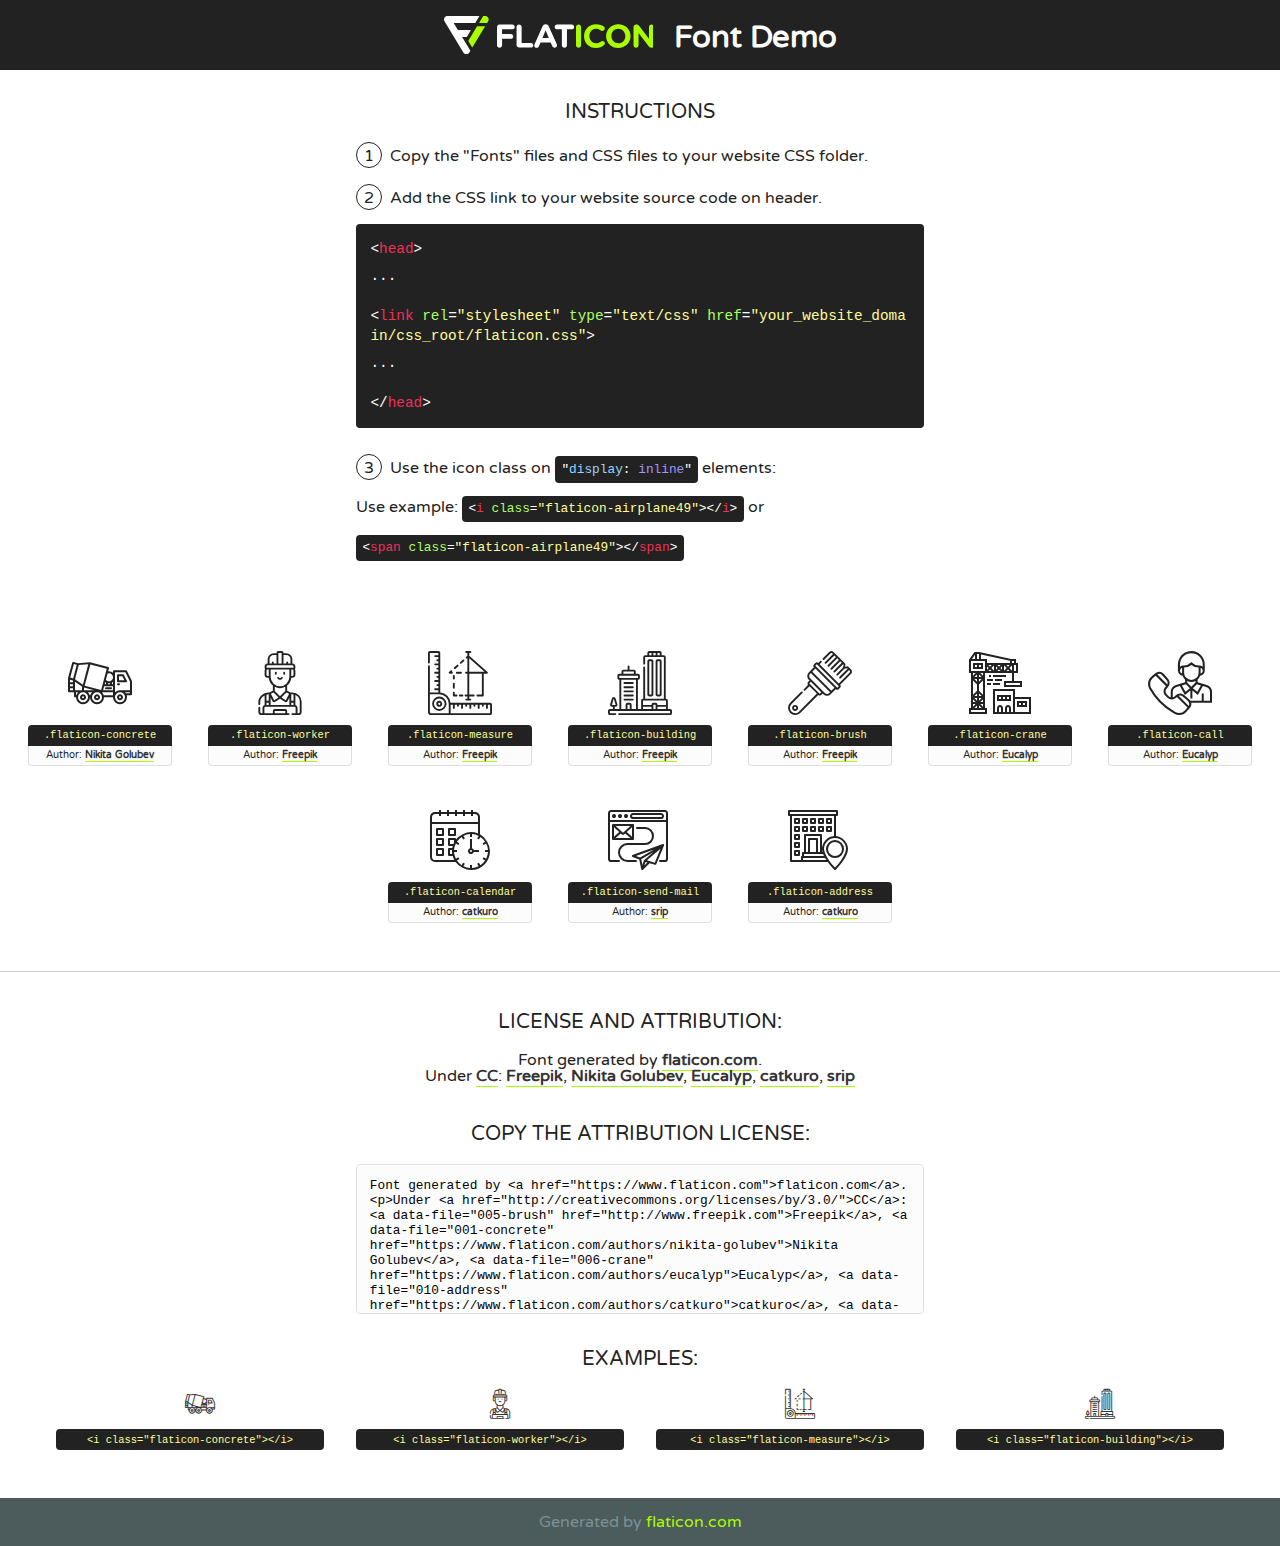
<file: lib/flaticon/font/flaticon.html>
<!DOCTYPE html>
<!--
  Flaticon icon font: Flaticon
  Creation date: 23/08/2020 07:24
-->
<html>
<!DOCTYPE html>
<html>

<head>
    <title>Flaticon WebFont</title>
    <link href="http://fonts.googleapis.com/css?family=Varela+Round" rel="stylesheet" type="text/css" />
    <link rel="stylesheet" type="text/css" href="flaticon.css">
    <meta charset="UTF-8">
    <style>
    html, body, div, span, applet, object, iframe,
    h1, h2, h3, h4, h5, h6, p, blockquote, pre,
    a, abbr, acronym, address, big, cite, code,
    del, dfn, em, img, ins, kbd, q, s, samp,
    small, strike, strong, sub, sup, tt, var,
    b, u, i, center,
    dl, dt, dd, ol, ul, li,
    fieldset, form, label, legend,
    table, caption, tbody, tfoot, thead, tr, th, td,
    article, aside, canvas, details, embed, 
    figure, figcaption, footer, header, hgroup, 
    menu, nav, output, ruby, section, summary,
    time, mark, audio, video {
        margin: 0;
        padding: 0;
        border: 0;
        font-size: 100%;
        font: inherit;
        vertical-align: baseline;
    }
    /* HTML5 display-role reset for older browsers */
    article, aside, details, figcaption, figure, 
    footer, header, hgroup, menu, nav, section {
        display: block;
    }
    body {
        line-height: 1;
    }
    ol, ul {
        list-style: none;
    }
    blockquote, q {
        quotes: none;
    }
    blockquote:before, blockquote:after,
    q:before, q:after {
        content: '';
        content: none;
    }
    table {
        border-collapse: collapse;
        border-spacing: 0;
    }
    body {
        font-family: 'Varela Round', Helvetica, Arial, sans-serif;
        font-size: 16px;
        color: #222;
    }
    a {
        color: #333;
        border-bottom: 1px solid #a9fd00;
        font-weight: bold;
        text-decoration: none;
    }
    * {
        -moz-box-sizing: border-box;
        -webkit-box-sizing: border-box;
        box-sizing: border-box;
        margin: 0;
        padding: 0;
    }
    [class^="flaticon-"]:before, [class*=" flaticon-"]:before, [class^="flaticon-"]:after, [class*=" flaticon-"]:after {
        font-family: Flaticon;
        font-size: 30px;
        font-style: normal;
        margin-left: 20px;
        color: #333;
    }
    .wrapper {
        max-width: 600px;
        margin: auto;
        padding: 0 1em;
    }
    .title {
        font-size: 1.25em;
        text-align: center;
        margin-bottom: 1em;
        text-transform: uppercase;
    }
    header {
        text-align: center;
        background-color: #222;
        color: #fff;
        padding: 1em;
    }
    header .logo {
        width: 210px;
        height: 38px;
        display: inline-block;
        vertical-align: middle;
        margin-right: 1em;
        border: none;
    }
    header strong {
        font-size: 1.95em;
        font-weight: bold;
        vertical-align: middle;
        margin-top: 5px;
        display: inline-block;
    }
    .demo {
        margin: 2em auto;
        line-height: 1.25em;
    }
    .demo ul li {
        margin-bottom: 1em;
    }
    .demo ul li .num {
        color: #222;
        border-radius: 20px;
        display: inline-block;
        width: 26px;
        padding: 3px;
        height: 26px;
        text-align: center;
        margin-right: 0.5em;
        border: 1px solid #222;
    }
    .demo ul li code {
        background-color: #222;
        border-radius: 4px;
        padding: 0.25em 0.5em;
        display: inline-block;
        color: #fff;
        font-family: Consolas,Monaco,Lucida Console,Liberation Mono,DejaVu Sans Mono,Bitstream Vera Sans Mono,Courier New, monospace;
        font-weight: lighter;
        margin-top: 1em;
        font-size: 0.8em;
        word-break: break-all;
    }
    .demo ul li code.big {
        padding: 1em;
        font-size: 0.9em;
    }
    .demo ul li code .red {
        color: #EF3159;
    }
    .demo ul li code .green {
        color: #ACFF65;
    }
    .demo ul li code .yellow {
        color: #FFFF99;
    }
    .demo ul li code .blue {
        color: #99D3FF;
    }
    .demo ul li code .purple {
        color: #A295FF;
    }
    .demo ul li code .dots {
        margin-top: 0.5em;
        display: block;
    }
    #glyphs {
        border-bottom: 1px solid #ccc;
        padding: 2em 0;
        text-align: center;
    }
    .glyph {
        display: inline-block;
        width: 9em;
        margin: 1em;
        text-align: center;
        vertical-align: top;
        background: #FFF;
    }
    .glyph .glyph-icon {
        padding: 10px;
        display: block;
        font-family:"Flaticon";
        font-size: 64px;
        line-height: 1;
    }
    .glyph .glyph-icon:before {
        font-size: 64px;
        color: #222;
        margin-left: 0;
    }
    .class-name {
        font-size: 0.65em;
        background-color: #222;
        color: #fff;
        border-radius: 4px 4px 0 0;
        padding: 0.5em;
        color: #FFFF99;
        font-family: Consolas,Monaco,Lucida Console,Liberation Mono,DejaVu Sans Mono,Bitstream Vera Sans Mono,Courier New, monospace;
    }
    .author-name {
        font-size: 0.6em;
        background-color: #fcfcfd;
        border: 1px solid #DEDEE4;
        border-top: 0;
        border-radius: 0 0 4px 4px;
        padding: 0.5em;
    }
    .class-name:last-child {
        font-size: 10px;
        color:#888;
    }
    .class-name:last-child a {
        font-size: 10px;
        color:#555;
    }
    .class-name:last-child a:hover {
        color:#a9fd00;
    }
    .glyph > input {
        display: block;
        width: 100px;
        margin: 5px auto;
        text-align: center;
        font-size: 12px;
        cursor: text;
    }
    .glyph > input.icon-input {
        font-family:"Flaticon";
        font-size: 16px;
        margin-bottom: 10px;
    }
    .attribution .title {
        margin-top: 2em;
    }
    .attribution textarea {
        background-color: #fcfcfd;
        padding: 1em;
        border: none;
        box-shadow: none;
        border: 1px solid #DEDEE4;
        border-radius: 4px;
        resize: none;
        width: 100%;
        height: 150px;
        font-size: 0.8em;
        font-family: Consolas,Monaco,Lucida Console,Liberation Mono,DejaVu Sans Mono,Bitstream Vera Sans Mono,Courier New, monospace;
        -webkit-appearance: none;
    }
    .iconsuse {
        margin: 2em auto;
        text-align: center;
        max-width: 1200px;
    }
    .iconsuse:after {
        content: '';
        display: table;
        clear: both;
    }
    .iconsuse .image {
        float: left;
        width: 25%;
        padding: 0 1em;
    }
    .iconsuse .image p {
        margin-bottom: 1em;
    }
    .iconsuse .image span {
        display: block;
        font-size: 0.65em;
        background-color: #222;
        color: #fff;
        border-radius: 4px;
        padding: 0.5em;
        color: #FFFF99;
        margin-top: 1em;
        font-family: Consolas,Monaco,Lucida Console,Liberation Mono,DejaVu Sans Mono,Bitstream Vera Sans Mono,Courier New, monospace;
    }
    #footer {
        text-align: center;
        background-color: #4C5B5C;
        color: #7c9192;
        padding: 1em;
    }
    #footer a {
        border: none;
        color: #a9fd00;
        font-weight: normal;
    }
    @media (max-width: 960px) {
        .iconsuse .image {
            width: 50%;
        }
    }
    @media (max-width: 560px) {
        .iconsuse .image {
            width: 100%;
        }
    }
    </style>
</head>

<body class="characters-off">

    <header>
        <a href="https://www.flaticon.com" target="_blank" class="logo">
            <svg version="1.1" xmlns="http://www.w3.org/2000/svg" xmlns:xlink="http://www.w3.org/1999/xlink" xmlns:a="http://ns.adobe.com/AdobeSVGViewerExtensions/3.0/" viewBox="0 0 560.875 102.036" enable-background="new 0 0 560.875 102.036" xml:space="preserve">
                <defs>
                </defs>
                <g>
                    <g class="letters">
                        <path fill="#ffffff" d="M141.596,29.675c0-3.777,2.985-6.767,6.764-6.767h34.438c3.426,0,6.15,2.728,6.15,6.15
                        c0,3.43-2.724,6.149-6.15,6.149h-27.674v13.091h23.719c3.429,0,6.151,2.724,6.151,6.15c0,3.43-2.723,6.149-6.151,6.149h-23.719
                        v17.574c0,3.773-2.986,6.761-6.764,6.761c-3.779,0-6.764-2.989-6.764-6.761V29.675z"></path>
                        <path fill="#ffffff" d="M193.844,29.149c0-3.781,2.985-6.767,6.764-6.767c3.776,0,6.763,2.985,6.763,6.767v42.957h25.039
                        c3.426,0,6.149,2.726,6.149,6.153c0,3.425-2.723,6.15-6.149,6.15h-31.802c-3.779,0-6.764-2.986-6.764-6.768V29.149z"></path>
                        <path fill="#ffffff" d="M241.891,75.71l21.438-48.407c1.492-3.341,4.215-5.357,7.906-5.357h0.792
                        c3.686,0,6.323,2.017,7.815,5.357l21.439,48.407c0.436,0.967,0.701,1.845,0.701,2.723c0,3.602-2.809,6.501-6.414,6.501
                        c-3.161,0-5.269-1.845-6.499-4.655l-4.132-9.661h-27.059l-4.301,10.102c-1.144,2.631-3.426,4.214-6.237,4.214
                        c-3.517,0-6.24-2.81-6.24-6.325C241.1,77.64,241.451,76.677,241.891,75.71z M279.932,58.666l-8.521-20.297l-8.526,20.297H279.932
                        z"></path>
                        <path fill="#ffffff" d="M314.864,35.387H301.86c-3.429,0-6.239-2.813-6.239-6.238c0-3.429,2.811-6.24,6.239-6.24h39.533
                        c3.426,0,6.237,2.811,6.237,6.24c0,3.425-2.811,6.238-6.237,6.238h-13.001v42.785c0,3.773-2.99,6.761-6.764,6.761
                        c-3.779,0-6.764-2.989-6.764-6.761V35.387z"></path>
                        <path fill="#A9FD00" d="M352.615,29.149c0-3.781,2.985-6.767,6.767-6.767c3.774,0,6.761,2.985,6.761,6.767v49.024
                        c0,3.773-2.987,6.761-6.761,6.761c-3.781,0-6.767-2.989-6.767-6.761V29.149z"></path>
                        <path fill="#A9FD00" d="M374.132,53.836v-0.179c0-17.481,13.178-31.801,32.065-31.801c9.22,0,15.459,2.458,20.557,6.238
                        c1.402,1.054,2.637,2.985,2.637,5.357c0,3.692-2.985,6.59-6.681,6.59c-1.845,0-3.071-0.702-4.044-1.319
                        c-3.776-2.813-7.729-4.393-12.562-4.393c-10.364,0-17.831,8.611-17.831,19.154v0.173c0,10.542,7.291,19.329,17.831,19.329
                        c5.715,0,9.492-1.756,13.359-4.834c1.049-0.874,2.458-1.491,4.039-1.491c3.429,0,6.325,2.813,6.325,6.236
                        c0,2.106-1.056,3.78-2.282,4.834c-5.539,4.834-12.036,7.733-21.878,7.733C387.572,85.464,374.132,71.493,374.132,53.836z"></path>
                        <path fill="#A9FD00" d="M433.009,53.836v-0.179c0-17.481,13.79-31.801,32.766-31.801c18.981,0,32.592,14.143,32.592,31.628v0.173
                        c0,17.483-13.785,31.807-32.769,31.807C446.625,85.464,433.009,71.32,433.009,53.836z M484.224,53.836v-0.179
                        c0-10.539-7.725-19.326-18.626-19.326c-10.893,0-18.449,8.611-18.449,19.154v0.173c0,10.542,7.73,19.329,18.626,19.329
                        C476.676,72.986,484.224,64.378,484.224,53.836z"></path>
                        <path fill="#A9FD00" d="M506.233,29.321c0-3.774,2.99-6.763,6.767-6.763h1.401c3.252,0,5.183,1.583,7.029,3.953l26.093,34.265
                        V29.059c0-3.692,2.99-6.677,6.681-6.677c3.683,0,6.671,2.985,6.671,6.677v48.934c0,3.78-2.987,6.765-6.764,6.765h-0.436
                        c-3.257,0-5.188-1.581-7.034-3.953l-27.056-35.492v32.944c0,3.687-2.985,6.676-6.678,6.676c-3.683,0-6.673-2.989-6.673-6.676
                        V29.321z"></path>
                    </g>
                    <g class="insignia">
                        <path fill="#ffffff" d="M48.372,56.137h12.517l11.156-18.537H37.186L25.688,18.539h57.825L94.668,0H9.271
                        C5.925,0,2.842,1.801,1.198,4.716c-1.644,2.907-1.593,6.482,0.134,9.343l50.38,83.501c1.678,2.781,4.689,4.476,7.938,4.476
                        c3.246,0,6.257-1.695,7.935-4.476l2.898-4.804L48.372,56.137z"></path>
                        <g class="i">
                            <path fill="#A9FD00" d="M93.575,18.539h0.031v0.004l21.652,0.004l2.705-4.488c1.727-2.861,1.778-6.436,0.133-9.343
                            C116.454,1.801,113.371,0,110.026,0h-5.294L93.575,18.539z"></path>
                            <polygon fill="#A9FD00" points="88.291,27.356 64.725,66.486 75.519,84.404 109.942,27.356"></polygon>
                        </g>
                    </g>
                </g>
            </svg>
        </a>
        <strong>Font Demo</strong>
    </header>


    <section class="demo wrapper">

        <p class="title">Instructions</p>

        <ul>
            <li>
                <span class="num">1</span>Copy the "Fonts" files and CSS files to your website CSS folder.
            </li>
            <li>
                <span class="num">2</span>Add the CSS link to your website source code on header.
                <code class="big">
                    &lt;<span class="red">head</span>&gt;
                    <br/><span class="dots">...</span>
                    <br/>&lt;<span class="red">link</span> <span class="green">rel</span>=<span class="yellow">"stylesheet"</span> <span class="green">type</span>=<span class="yellow">"text/css"</span> <span class="green">href</span>=<span class="yellow">"your_website_domain/css_root/flaticon.css"</span>&gt;
                    <br/><span class="dots">...</span>
                    <br/>&lt;/<span class="red">head</span>&gt;
                </code>
            </li>

            <li>
                <p>
                    <span class="num">3</span>Use the icon class on <code>"<span class="blue">display</span>:<span class="purple"> inline</span>"</code> elements:
                    <br />
                    Use example: <code>&lt;<span class="red">i</span> <span class="green">class</span>=<span class="yellow">&quot;flaticon-airplane49&quot;</span>&gt;&lt;/<span class="red">i</span>&gt;</code> or <code>&lt;<span class="red">span</span> <span class="green">class</span>=<span class="yellow">&quot;flaticon-airplane49&quot;</span>&gt;&lt;/<span class="red">span</span>&gt;</code>
            </li>
        </ul>

    </section>




   <section id="glyphs">          
    
      
        <div class="glyph"><div class="glyph-icon flaticon-concrete"></div>
            <div class="class-name">.flaticon-concrete</div>
            <div class="author-name">Author: <a data-file="001-concrete" href="https://www.flaticon.com/authors/nikita-golubev">Nikita Golubev</a> </div> 
        </div>        
        
        <div class="glyph"><div class="glyph-icon flaticon-worker"></div>
            <div class="class-name">.flaticon-worker</div>
            <div class="author-name">Author: <a data-file="002-worker" href="http://www.freepik.com">Freepik</a> </div> 
        </div>        
        
        <div class="glyph"><div class="glyph-icon flaticon-measure"></div>
            <div class="class-name">.flaticon-measure</div>
            <div class="author-name">Author: <a data-file="003-measure" href="http://www.freepik.com">Freepik</a> </div> 
        </div>        
        
        <div class="glyph"><div class="glyph-icon flaticon-building"></div>
            <div class="class-name">.flaticon-building</div>
            <div class="author-name">Author: <a data-file="004-building" href="http://www.freepik.com">Freepik</a> </div> 
        </div>        
        
        <div class="glyph"><div class="glyph-icon flaticon-brush"></div>
            <div class="class-name">.flaticon-brush</div>
            <div class="author-name">Author: <a data-file="005-brush" href="http://www.freepik.com">Freepik</a> </div> 
        </div>        
        
        <div class="glyph"><div class="glyph-icon flaticon-crane"></div>
            <div class="class-name">.flaticon-crane</div>
            <div class="author-name">Author: <a data-file="006-crane" href="https://www.flaticon.com/authors/eucalyp">Eucalyp</a> </div> 
        </div>        
        
        <div class="glyph"><div class="glyph-icon flaticon-call"></div>
            <div class="class-name">.flaticon-call</div>
            <div class="author-name">Author: <a data-file="007-call" href="https://www.flaticon.com/authors/eucalyp">Eucalyp</a> </div> 
        </div>        
        
        <div class="glyph"><div class="glyph-icon flaticon-calendar"></div>
            <div class="class-name">.flaticon-calendar</div>
            <div class="author-name">Author: <a data-file="008-calendar" href="https://www.flaticon.com/authors/catkuro">catkuro</a> </div> 
        </div>        
        
        <div class="glyph"><div class="glyph-icon flaticon-send-mail"></div>
            <div class="class-name">.flaticon-send-mail</div>
            <div class="author-name">Author: <a data-file="009-send-mail" href="https://www.flaticon.com/authors/srip">srip</a> </div> 
        </div>        
        
        <div class="glyph"><div class="glyph-icon flaticon-address"></div>
            <div class="class-name">.flaticon-address</div>
            <div class="author-name">Author: <a data-file="010-address" href="https://www.flaticon.com/authors/catkuro">catkuro</a> </div> 
        </div>        
        

    </section>



    <section class="attribution wrapper"   style="text-align:center;">

      <div class="title">License and attribution:</div><div class="attrDiv">Font generated by <a href="https://www.flaticon.com">flaticon.com</a>. <div><p>Under <a href="http://creativecommons.org/licenses/by/3.0/">CC</a>: <a data-file="005-brush" href="http://www.freepik.com">Freepik</a>, <a data-file="001-concrete" href="https://www.flaticon.com/authors/nikita-golubev">Nikita Golubev</a>, <a data-file="006-crane" href="https://www.flaticon.com/authors/eucalyp">Eucalyp</a>, <a data-file="010-address" href="https://www.flaticon.com/authors/catkuro">catkuro</a>, <a data-file="009-send-mail" href="https://www.flaticon.com/authors/srip">srip</a></p>  </div>
      </div>
      <div class="title">Copy the Attribution License:</div>

    <textarea onclick="this.focus();this.select();">Font generated by &lt;a href=&quot;https://www.flaticon.com&quot;&gt;flaticon.com&lt;/a&gt;. <p>Under <a href="http://creativecommons.org/licenses/by/3.0/">CC</a>: <a data-file="005-brush" href="http://www.freepik.com">Freepik</a>, <a data-file="001-concrete" href="https://www.flaticon.com/authors/nikita-golubev">Nikita Golubev</a>, <a data-file="006-crane" href="https://www.flaticon.com/authors/eucalyp">Eucalyp</a>, <a data-file="010-address" href="https://www.flaticon.com/authors/catkuro">catkuro</a>, <a data-file="009-send-mail" href="https://www.flaticon.com/authors/srip">srip</a></p>  
     </textarea>

    </section>

    <section class="iconsuse">

          <div class="title">Examples:</div>            
             
            <div class="image">
                <p>
                    <i class="glyph-icon flaticon-concrete"></i> 
                    <span>&lt;i class=&quot;flaticon-concrete&quot;&gt;&lt;/i&gt;</span>
                </p>
            </div>
            
            <div class="image">
                <p>
                    <i class="glyph-icon flaticon-worker"></i> 
                    <span>&lt;i class=&quot;flaticon-worker&quot;&gt;&lt;/i&gt;</span>
                </p>
            </div>
            
            <div class="image">
                <p>
                    <i class="glyph-icon flaticon-measure"></i> 
                    <span>&lt;i class=&quot;flaticon-measure&quot;&gt;&lt;/i&gt;</span>
                </p>
            </div>
            
            <div class="image">
                <p>
                    <i class="glyph-icon flaticon-building"></i> 
                    <span>&lt;i class=&quot;flaticon-building&quot;&gt;&lt;/i&gt;</span>
                </p>
            </div>
                       
        </div>
                            
    </section>

<div id="footer">
    <div>Generated by <a href="https://www.flaticon.com">flaticon.com</a>
    </div>
</div>



</body>
</html>
</file>
<file: lib/flaticon/font/flaticon.css>
/*
  	Flaticon icon font: Flaticon
  	Creation date: 23/08/2020 07:24
  	*/

@font-face {
  font-family: "Flaticon";
  src: url("./Flaticon.eot");
  src: url("./Flaticon.eot?#iefix") format("embedded-opentype"),
       url("./Flaticon.woff2") format("woff2"),
       url("./Flaticon.woff") format("woff"),
       url("./Flaticon.ttf") format("truetype"),
       url("./Flaticon.svg#Flaticon") format("svg");
  font-weight: normal;
  font-style: normal;
}

@media screen and (-webkit-min-device-pixel-ratio:0) {
  @font-face {
    font-family: "Flaticon";
    src: url("./Flaticon.svg#Flaticon") format("svg");
  }
}

[class^="flaticon-"]:before, [class*=" flaticon-"]:before,
[class^="flaticon-"]:after, [class*=" flaticon-"]:after {   
  font-family: Flaticon;
        font-size: 20px;
font-style: normal;
margin-left: 20px;
}

.flaticon-concrete:before { content: "\f100"; }
.flaticon-worker:before { content: "\f101"; }
.flaticon-measure:before { content: "\f102"; }
.flaticon-building:before { content: "\f103"; }
.flaticon-brush:before { content: "\f104"; }
.flaticon-crane:before { content: "\f105"; }
.flaticon-call:before { content: "\f106"; }
.flaticon-calendar:before { content: "\f107"; }
.flaticon-send-mail:before { content: "\f108"; }
.flaticon-address:before { content: "\f109"; }
</file>
<file: css/style.css>
/*******************************/
/********* General CSS *********/
/*******************************/
body {
  color: #666666;
  background: #dddddd;
  font-family: "Poppins", sans-serif;
  font-weight: 400;
}

h1,
h2,
h3,
h4,
h5,
h6 {
  color: #030f27;
}

a {
  color: #666666;
  transition: 0.3s;
}

a:hover,
a:active,
a:focus {
  color: #fdbe33;
  outline: none;
  text-decoration: none;
}

.btn:focus {
  box-shadow: none;
}

.wrapper {
  position: relative;
  width: 100%;
  /* max-width: 1366px; */
  /* margin: 0 auto; */
  background: #ffffff;
}

.back-to-top {
  position: fixed;
  display: none;
  background: #fdbe33;
  color: #121518;
  width: 44px;
  height: 44px;
  text-align: center;
  line-height: 1;
  font-size: 22px;
  right: 15px;
  bottom: 15px;
  transition: background 0.5s;
  z-index: 9;
}

.back-to-top:hover {
  color: #fdbe33;
  background: #121518;
}

.back-to-top i {
  padding-top: 10px;
}

.btn {
  transition: 0.3s;
}

/**********************************/
/********** Top Bar CSS ***********/
/**********************************/
.top-bar {
  position: relative;
  height: 90px;
  background: #ffffff;
}

.top-bar .logo {
  padding: 15px 0;
  text-align: left;
  overflow: hidden;
}

.top-bar .logo h1 {
  margin: 0;
  color: #030f27;
  font-size: 60px;
  line-height: 60px;
  font-weight: 700;
}

.top-bar .logo img {
  max-width: 100%;
  max-height: 60px;
}

.top-bar .top-bar-item {
  display: flex;
  align-items: center;
  justify-content: flex-end;
}

.top-bar .top-bar-icon {
  width: 40px;
  display: flex;
  align-items: center;
  justify-content: center;
}

.top-bar .top-bar-icon [class^="flaticon-"]::before {
  margin: 0;
  color: #030f27;
  font-size: 40px;
}

.top-bar .top-bar-text {
  padding-left: 15px;
}

.top-bar .top-bar-text h3 {
  margin: 0 0 5px 0;
  color: #030f27;
  font-size: 16px;
  font-weight: 400;
}

.top-bar .top-bar-text p {
  margin: 0;
  color: #030f27;
  font-size: 13px;
  font-weight: 400;
}

@media (min-width: 992px) {
  .top-bar {
    padding: 0 60px;
  }
}

@media (max-width: 991.98px) {
  .top-bar .logo {
    text-align: center;
  }
}

/**********************************/
/*********** Nav Bar CSS **********/
/**********************************/
.nav-bar {
  position: relative;
  background: #fdbe33;
  transition: 0.3s;
}

.nav-bar .container-fluid {
  padding: 0;
}

.nav-bar.nav-sticky {
  position: fixed;
  top: 0;
  width: 100%;
  /* max-width: 1366px; */
  box-shadow: 0 2px 5px rgba(0, 0, 0, 0.3);
  z-index: 999;
}

.nav-bar .navbar {
  height: 100%;
  background: #030f27 !important;
}

.navbar-dark .navbar-nav .nav-link,
.navbar-dark .navbar-nav .nav-link:focus,
.navbar-dark .navbar-nav .nav-link:hover,
.navbar-dark .navbar-nav .nav-link.active {
  padding: 10px 10px 8px 10px;
  color: #ffffff;
}

.navbar-dark .navbar-nav .nav-link:hover,
.navbar-dark .navbar-nav .nav-link.active {
  color: #fdbe33;
  transition: none;
}

.nav-bar .dropdown-menu {
  margin-top: 0;
  border: 0;
  border-radius: 0;
  background: #f8f9fa;
}

.nav-bar .btn {
  color: #ffffff;
  border: 2px solid #ffffff;
  border-radius: 0;
}

.nav-bar .btn:hover {
  color: #030f27;
  background: #fdbe33;
  border-color: #fdbe33;
}

@media (min-width: 992px) {
  /* .nav-bar {
    padding: 0 75px;
  } */

  .nav-bar.nav-sticky {
    padding: 0;
  }

  .nav-bar .navbar {
    padding: 20px;
  }

  .nav-bar .navbar-brand {
    display: none;
  }

  .nav-bar a.nav-link {
    padding: 8px 15px;
    font-size: 15px;
    text-transform: uppercase;
  }
}

@media (max-width: 991.98px) {
  .nav-bar .navbar {
    padding: 15px;
  }

  .nav-bar a.nav-link {
    padding: 5px;
  }

  .nav-bar .dropdown-menu {
    box-shadow: none;
  }

  .nav-bar .btn {
    display: none;
  }
}

/*******************************/
/******** Carousel CSS *********/
/*******************************/
.carousel {
  position: relative;
  width: 100%;
  height: calc(100vh - 170px);
  min-height: 400px;
  margin: 0 auto;
  text-align: center;
  overflow: hidden;
}

.carousel .carousel-inner,
.carousel .carousel-item {
  position: relative;
  width: 100%;
  height: 100%;
}

.carousel .carousel-item img {
  width: 100%;
  height: 100%;
  object-fit: cover;
}

.carousel .carousel-item::after {
  position: absolute;
  content: "";
  width: 100%;
  height: 100%;
  top: 0;
  left: 0;
  background: rgba(0, 0, 0, 0.3);
  z-index: 1;
}

.carousel .carousel-caption {
  position: absolute;
  top: 0;
  bottom: 0;
  display: flex;
  align-items: center;
  justify-content: center;
  flex-direction: column;
  height: calc(100vh - 170px);
  min-height: 400px;
}

.carousel .carousel-caption p {
  color: #ffffff;
  font-size: 30px;
  margin-bottom: 15px;
  letter-spacing: 1px;
}

.carousel .carousel-caption h1 {
  color: #ffffff;
  font-size: 60px;
  font-weight: 700;
  margin-bottom: 35px;
}

.carousel .carousel-caption .btn {
  padding: 15px 35px;
  font-size: 18px;
  font-weight: 500;
  letter-spacing: 1px;
  text-transform: uppercase;
  color: #ffffff;
  background: transparent;
  border: 2px solid #ffffff;
  border-radius: 0;
  transition: 0.3s;
}

.carousel .carousel-caption .btn:hover {
  color: #030f27;
  background: #fdbe33;
  border-color: #fdbe33;
}

@media (max-width: 767.98px) {
  .carousel .carousel-caption h1 {
    font-size: 40px;
    font-weight: 700;
  }

  .carousel .carousel-caption p {
    font-size: 20px;
  }

  .carousel .carousel-caption .btn {
    padding: 12px 30px;
    font-size: 18px;
    font-weight: 500;
    letter-spacing: 0;
  }
}

@media (max-width: 575.98px) {
  .carousel .carousel-caption h1 {
    font-size: 30px;
    font-weight: 500;
  }

  .carousel .carousel-caption p {
    font-size: 16px;
  }

  .carousel .carousel-caption .btn {
    padding: 10px 25px;
    font-size: 16px;
    font-weight: 400;
    letter-spacing: 0;
  }
}

.carousel .animated {
  -webkit-animation-duration: 1.5s;
  animation-duration: 1.5s;
}

/*******************************/
/******* Page Header CSS *******/
/*******************************/
.page-header {
  position: relative;
  margin-bottom: 45px;
  padding: 90px 0;
  text-align: center;
  background: #fdbe33;
}

.page-header h2 {
  position: relative;
  color: #030f27;
  font-size: 60px;
  font-weight: 700;
  margin-bottom: 20px;
  padding-bottom: 5px;
}

.page-header h2::after {
  position: absolute;
  content: "";
  width: 100px;
  height: 2px;
  left: calc(50% - 50px);
  bottom: 0;
  background: #030f27;
}

.page-header a {
  position: relative;
  padding: 0 12px;
  font-size: 22px;
  color: #030f27;
}

.page-header a:hover {
  color: #ffffff;
}

.page-header a::after {
  position: absolute;
  content: "/";
  width: 8px;
  height: 8px;
  top: -2px;
  right: -7px;
  text-align: center;
  color: #121518;
}

.page-header a:last-child::after {
  display: none;
}

@media (max-width: 991.98px) {
  .page-header {
    padding: 60px 0;
  }

  .page-header h2 {
    font-size: 45px;
  }

  .page-header a {
    font-size: 20px;
  }
}

@media (max-width: 767.98px) {
  .page-header {
    padding: 45px 0;
  }

  .page-header h2 {
    font-size: 35px;
  }

  .page-header a {
    font-size: 18px;
  }
}

/*******************************/
/******* Section Header ********/
/*******************************/
.section-header {
  position: relative;
  width: 100%;
  margin-bottom: 45px;
}

.section-header p {
  color: #fdbe33;
  font-size: 18px;
  font-weight: 600;
  margin-bottom: 5px;
}

.section-header h2 {
  margin: 0;
  position: relative;
  font-size: 50px;
  font-weight: 700;
}

@media (max-width: 767.98px) {
  .section-header h2 {
    font-size: 30px;
  }
}

/*******************************/
/********* Feature CSS *********/
/*******************************/
.feature {
  position: relative;
  margin-bottom: 45px;
}

.feature .col-md-12 {
  background: #030f27;
}

.feature .col-md-12:nth-child(2n) {
  color: #030f27;
  background: #fdbe33;
}

.feature .feature-item {
  min-height: 250px;
  padding: 30px;
  display: flex;
  align-items: center;
  justify-content: flex-start;
}

.feature .feature-icon {
  position: relative;
  width: 60px;
  display: flex;
  align-items: center;
  justify-content: center;
}

.feature .feature-icon::before {
  position: absolute;
  content: "";
  width: 80px;
  height: 80px;
  top: -20px;
  left: -10px;
  border: 2px dotted #ffffff;
  border-radius: 60px;
  z-index: 1;
}

.feature .feature-icon::after {
  position: absolute;
  content: "";
  width: 79px;
  height: 79px;
  top: -18px;
  left: -9px;
  background: #030f27;
  border-radius: 60px;
  z-index: 2;
}

.feature .col-md-12:nth-child(2n) .feature-icon::after {
  background: #fdbe33;
}

.feature .feature-icon [class^="flaticon-"]::before {
  position: relative;
  margin: 0;
  color: #fdbe33;
  font-size: 60px;
  line-height: 60px;
  z-index: 3;
}

.feature .feature-text {
  padding-left: 30px;
}

.feature .feature-text h3 {
  margin: 0 0 10px 0;
  color: #fdbe33;
  font-size: 25px;
  font-weight: 600;
}

.feature .feature-text p {
  margin: 0;
  color: #fdbe33;
  font-size: 18px;
  font-weight: 400;
}

.feature .col-md-12:nth-child(2n) [class^="flaticon-"]::before,
.feature .col-md-12:nth-child(2n) h3,
.feature .col-md-12:nth-child(2n) p {
  color: #030f27;
}

/*******************************/
/********** About CSS **********/
/*******************************/
.about {
  position: relative;
  width: 100%;
  padding: 45px 0;
}

.about .section-header {
  margin-bottom: 30px;
}

.about .about-img {
  position: relative;
  height: 100%;
}

.about .about-img img {
  width: 100%;
  height: 100%;
  object-fit: cover;
}

.about .about-text p {
  font-size: 16px;
}

.about .about-text a.btn {
  position: relative;
  margin-top: 15px;
  padding: 15px 35px;
  font-size: 16px;
  font-weight: 500;
  letter-spacing: 1px;
  color: #030f27;
  border-radius: 0;
  background: #fdbe33;
  transition: 0.3s;
}

.about .about-text a.btn:hover {
  color: #fdbe33;
  background: #030f27;
}

@media (max-width: 767.98px) {
  .about .about-img {
    margin-bottom: 30px;
    height: auto;
  }
}

/*******************************/
/********** Fact CSS ***********/
/*******************************/
.fact {
  position: relative;
  width: 100%;
  padding: 45px 0;
}

.fact .col-6 {
  display: flex;
  align-items: flex-start;
}

.fact .fact-icon {
  position: relative;
  margin: 7px 15px 0 15px;
  width: 60px;
  display: flex;
  align-items: center;
  justify-content: center;
}

.fact .fact-icon [class^="flaticon-"]::before {
  margin: 0;
  font-size: 60px;
  line-height: 60px;
  background-image: linear-gradient(#ffffff, #fdbe33);
  -webkit-background-clip: text;
  -webkit-text-fill-color: transparent;
}

.fact .fact-right .fact-icon [class^="flaticon-"]::before {
  background-image: linear-gradient(#ffffff, #030f27);
}

.fact .fact-left,
.fact .fact-right {
  padding-top: 60px;
  padding-bottom: 60px;
}

.fact .fact-text h2 {
  font-size: 35px;
  font-weight: 700;
}

.fact .fact-text p {
  margin: 0;
  font-size: 16px;
  font-weight: 600;
  text-transform: uppercase;
}

.fact .fact-left {
  color: #fdbe33;
  background: #030f27;
}

.fact .fact-right {
  color: #030f27;
  background: #fdbe33;
}

.fact .fact-left h2 {
  color: #fdbe33;
}

/*******************************/
/********* Service CSS *********/
/*******************************/
.service {
  position: relative;
  width: 100%;
  padding: 45px 0 15px 0;
}

.service .service-item {
  position: relative;
  width: 100%;
  text-align: center;
  margin-bottom: 30px;
}

.service .service-img {
  position: relative;
  overflow: hidden;
}

.service .service-img img {
  width: 100%;
}

.service .service-overlay {
  position: absolute;
  width: 100%;
  height: 100%;
  top: 0;
  left: 0;
  padding: 30px;
  display: flex;
  align-items: center;
  justify-content: center;
  background: rgba(3, 15, 39, 0.7);
  transition: 0.5s;
  opacity: 0;
}

.service .service-item:hover .service-overlay {
  opacity: 1;
}

.service .service-overlay p {
  margin: 0;
  color: #ffffff;
}

.service .service-text {
  display: flex;
  align-items: center;
  height: 60px;
  background: #030f27;
  overflow: hidden;
  white-space: nowrap;
  text-overflow: ellipsis;
}

.service .service-text h3 {
  margin: 0;
  padding: 0 15px 0 25px;
  width: calc(100% - 60px);
  font-size: 20px;
  font-weight: 700;
  color: #fdbe33;
  text-align: left;
  overflow: hidden;
  white-space: nowrap;
  text-overflow: ellipsis;
}

.service .service-item a.btn {
  width: 60px;
  height: 60px;
  padding: 3px 0 0 3px;
  display: flex;
  align-items: center;
  justify-content: center;
  font-size: 60px;
  line-height: 60px;
  font-weight: 100;
  color: #030f27;
  background: #fdbe33;
  border-radius: 0;
  transition: 0.3s;
}

.service .service-item:hover a.btn {
  color: #ffffff;
}

/*******************************/
/********** Video CSS **********/
/*******************************/
.video {
  position: relative;
  margin: 45px 0;
  height: 100%;
  min-height: 500px;
  background: linear-gradient(rgba(3, 15, 39, 0.9), rgba(3, 15, 39, 0.9)),
    url(../img/carousel-1.jpg);
  background-attachment: fixed;
  background-position: center;
  background-repeat: no-repeat;
  background-size: cover;
}

.video .btn-play {
  position: absolute;
  z-index: 1;
  top: 50%;
  left: 50%;
  transform: translateX(-50%) translateY(-50%);
  box-sizing: content-box;
  display: block;
  width: 32px;
  height: 44px;
  border-radius: 50%;
  border: none;
  outline: none;
  padding: 18px 20px 18px 28px;
}

.video .btn-play:before {
  content: "";
  position: absolute;
  z-index: 0;
  left: 50%;
  top: 50%;
  transform: translateX(-50%) translateY(-50%);
  display: block;
  width: 100px;
  height: 100px;
  background: #fdbe33;
  border-radius: 50%;
  animation: pulse-border 1500ms ease-out infinite;
}

.video .btn-play:after {
  content: "";
  position: absolute;
  z-index: 1;
  left: 50%;
  top: 50%;
  transform: translateX(-50%) translateY(-50%);
  display: block;
  width: 100px;
  height: 100px;
  background: #fdbe33;
  border-radius: 50%;
  transition: all 200ms;
}

.video .btn-play:hover:after {
  background-color: darken(#fdbe33, 10%);
}

.video .btn-play img {
  position: relative;
  z-index: 3;
  max-width: 100%;
  width: auto;
  height: auto;
}

.video .btn-play span {
  display: block;
  position: relative;
  z-index: 3;
  width: 0;
  height: 0;
  border-left: 32px solid #030f27;
  border-top: 22px solid transparent;
  border-bottom: 22px solid transparent;
}

@keyframes pulse-border {
  0% {
    transform: translateX(-50%) translateY(-50%) translateZ(0) scale(1);
    opacity: 1;
  }
  100% {
    transform: translateX(-50%) translateY(-50%) translateZ(0) scale(1.5);
    opacity: 0;
  }
}

#videoModal .modal-dialog {
  position: relative;
  max-width: 800px;
  margin: 60px auto 0 auto;
}

#videoModal .modal-body {
  position: relative;
  padding: 0px;
}

#videoModal .close {
  position: absolute;
  width: 30px;
  height: 30px;
  right: 0px;
  top: -30px;
  z-index: 999;
  font-size: 30px;
  font-weight: normal;
  color: #ffffff;
  background: #000000;
  opacity: 1;
}

/*******************************/
/*********** Team CSS **********/
/*******************************/
.team {
  position: relative;
  width: 100%;
  padding: 45px 0 15px 0;
}

.team .team-item {
  position: relative;
  margin-bottom: 30px;
  overflow: hidden;
}

.team .team-img {
  position: relative;
}

.team .team-img img {
  width: 100%;
}

.team .team-text {
  position: relative;
  padding: 25px 15px;
  text-align: center;
  background: #030f27;
  transition: 0.5s;
}

.team .team-text h2 {
  font-size: 20px;
  font-weight: 600;
  color: #fdbe33;
  transition: 0.5s;
}

.team .team-text p {
  margin: 0;
  color: #ffffff;
}

.team .team-item:hover .team-text {
  background: #fdbe33;
}

.team .team-item:hover .team-text h2 {
  color: #030f27;
  letter-spacing: 1px;
}

.team .team-social {
  position: absolute;
  width: 100px;
  top: 0;
  left: -50px;
  display: flex;
  flex-direction: column;
  font-size: 0;
}

.team .team-social a {
  position: relative;
  left: 0;
  width: 50px;
  height: 50px;
  display: flex;
  align-items: center;
  justify-content: center;
  font-size: 18px;
  color: #ffffff;
}

.team .team-item:hover .team-social a:first-child {
  background: #00acee;
  left: 50px;
  transition: 0.3s 0s;
}

.team .team-item:hover .team-social a:nth-child(2) {
  background: #3b5998;
  left: 50px;
  transition: 0.3s 0.1s;
}

.team .team-item:hover .team-social a:nth-child(3) {
  background: #0e76a8;
  left: 50px;
  transition: 0.3s 0.2s;
}

.team .team-item:hover .team-social a:nth-child(4) {
  background: #3f729b;
  left: 50px;
  transition: 0.3s 0.3s;
}

/*******************************/
/*********** FAQs CSS **********/
/*******************************/
.faqs {
  position: relative;
  width: 100%;
  padding: 45px 0;
}

.faqs .row {
  position: relative;
}

.faqs .row::after {
  position: absolute;
  content: "";
  width: 1px;
  height: 100%;
  top: 0;
  left: calc(50% - 0.5px);
  background: #fdbe33;
}

.faqs #accordion-1 {
  padding-right: 15px;
}

.faqs #accordion-2 {
  padding-left: 15px;
}

@media (max-width: 767.98px) {
  .faqs .row::after {
    display: none;
  }

  .faqs #accordion-1,
  .faqs #accordion-2 {
    padding: 0;
  }

  .faqs #accordion-2 {
    padding-top: 15px;
  }
}

.faqs .card {
  margin-bottom: 15px;
  border: none;
  border-radius: 0;
}

.faqs .card:last-child {
  margin-bottom: 0;
}

.faqs .card-header {
  padding: 0;
  border: none;
  background: #ffffff;
}

.faqs .card-header a {
  display: block;
  padding: 10px 25px;
  width: 100%;
  color: #121518;
  font-size: 16px;
  line-height: 40px;
  border: 1px solid rgba(0, 0, 0, 0.1);
  transition: 0.5s;
}

.faqs .card-header [data-toggle="collapse"][aria-expanded="true"] {
  background: #fdbe33;
}

.faqs .card-header [data-toggle="collapse"]:after {
  font-family: "font Awesome 5 Free";
  content: "\f067";
  float: right;
  color: #fdbe33;
  font-size: 12px;
  font-weight: 900;
  transition: 0.5s;
}

.faqs .card-header [data-toggle="collapse"][aria-expanded="true"]:after {
  font-family: "font Awesome 5 Free";
  content: "\f068";
  float: right;
  color: #030f27;
  font-size: 12px;
  font-weight: 900;
  transition: 0.5s;
}

.faqs .card-body {
  padding: 20px 25px;
  font-size: 16px;
  background: #ffffff;
  border: 1px solid rgba(0, 0, 0, 0.1);
  border-top: none;
}

/*******************************/
/******* Testimonial CSS *******/
/*******************************/
.testimonial {
  position: relative;
  margin: 45px 0;
  padding: 90px 0;
  text-align: center;
  background: linear-gradient(rgba(3, 15, 39, 0.9), rgba(3, 15, 39, 0.9)),
    url(../img/carousel-1.jpg);
  background-attachment: fixed;
  background-position: center;
  background-repeat: no-repeat;
  background-size: cover;
}

.testimonial .container {
  max-width: 760px;
}

.about-page .testimonial {
  padding-bottom: 90px;
}

.testimonial .testimonial-slider-nav {
  position: relative;
  width: 300px;
  margin: 0 auto;
}

.testimonial .testimonial-slider-nav .slick-slide {
  position: relative;
  opacity: 0;
  transition: 0.5s;
}

.testimonial .testimonial-slider-nav .slick-active {
  opacity: 1;
  transform: scale(1.3);
}

.testimonial .testimonial-slider-nav .slick-center {
  transform: scale(1.8);
  z-index: 1;
}

.testimonial .testimonial-slider-nav .slick-slide img {
  position: relative;
  display: block;
  margin-top: 37px;
  width: 100%;
  height: auto;
  border-radius: 100px;
}

.testimonial .testimonial-slider {
  position: relative;
  margin-top: 15px;
  padding-top: 50px;
}

.testimonial .testimonial-slider::before {
  position: absolute;
  content: "";
  width: 60px;
  height: 50px;
  top: 0;
  left: calc(50% - 30px);
  background: url(../img/quote.png) top center no-repeat;
}

.testimonial .testimonial-slider h3 {
  color: #fdbe33;
  font-size: 22px;
  font-weight: 700;
}

.testimonial .testimonial-slider h4 {
  font-size: 14px;
  font-weight: 300;
  color: #ffffff;
  font-style: italic;
  margin-bottom: 10px;
}

.testimonial .testimonial-slider p {
  color: #ffffff;
  font-size: 16px;
  font-weight: 300;
  margin: 0;
}

/*******************************/
/*********** Blog CSS **********/
/*******************************/
.blog {
  position: relative;
  width: 100%;
  padding: 45px 0 15px 0;
}

.blog .blog-item {
  position: relative;
  width: 100%;
  text-align: center;
  margin-bottom: 30px;
}

.blog .blog-img {
  position: relative;
  overflow: hidden;
}

.blog .blog-img img {
  width: 100%;
}

.blog .blog-title {
  display: flex;
  align-items: center;
  height: 60px;
  background: #030f27;
  overflow: hidden;
  white-space: nowrap;
  text-overflow: ellipsis;
}

.blog .blog-title h3 {
  margin: 0;
  padding: 0 15px 0 25px;
  width: calc(100% - 60px);
  font-size: 18px;
  font-weight: 700;
  color: #fdbe33;
  text-align: left;
  overflow: hidden;
  white-space: nowrap;
  text-overflow: ellipsis;
}

.blog .blog-title a.btn {
  width: 60px;
  height: 60px;
  padding: 3px 0 0 3px;
  display: flex;
  align-items: center;
  justify-content: center;
  font-size: 60px;
  line-height: 60px;
  font-weight: 100;
  color: #030f27;
  background: #fdbe33;
  border-radius: 0;
  transition: 0.3s;
}

.blog .blog-item:hover a.btn {
  color: #ffffff;
}

.blog .blog-meta {
  position: relative;
  padding: 25px 0 10px 0;
  background: #f3f6ff;
}

.blog .blog-meta::after {
  position: absolute;
  content: "";
  width: 100px;
  height: 1px;
  left: calc(50% - 50px);
  bottom: 0;
  background: #fdbe33;
}

.blog .blog-meta p {
  display: inline-block;
  margin: 0;
  padding: 0 3px;
  font-size: 14px;
  font-weight: 300;
  font-style: italic;
  color: #666666;
}

.blog .blog-meta p a {
  margin-left: 5px;
  font-style: normal;
}

.blog .blog-text {
  padding: 10px 25px 25px 25px;
  background: #f3f6ff;
}

.blog .blog-text p {
  margin: 0;
  font-size: 16px;
}

.blog .pagination .page-link {
  color: #030f27;
  border-radius: 0;
  border-color: #fdbe33;
}

.blog .pagination .page-link:hover,
.blog .pagination .page-item.active .page-link {
  color: #fdbe33;
  background: #030f27;
}

.blog .pagination .disabled .page-link {
  color: #999999;
}

/*******************************/
/******* Single Post CSS *******/
/*******************************/
.single {
  position: relative;
  padding: 45px 0;
}

.single .single-content {
  position: relative;
  margin-bottom: 30px;
  overflow: hidden;
}

.single .single-content img {
  margin-bottom: 20px;
  width: 100%;
}

.single .single-tags {
  margin: -5px -5px 41px -5px;
  font-size: 0;
}

.single .single-tags a {
  margin: 5px;
  display: inline-block;
  padding: 7px 15px;
  font-size: 14px;
  font-weight: 400;
  color: #666666;
  border: 1px solid #dddddd;
}

.single .single-tags a:hover {
  color: #fdbe33;
  background: #030f27;
}

.single .single-bio {
  margin-bottom: 45px;
  padding: 30px;
  background: #f3f6ff;
  display: flex;
}

.single .single-bio-img {
  width: 100%;
  max-width: 100px;
}

.single .single-bio-img img {
  width: 100%;
}

.single .single-bio-text {
  padding-left: 30px;
}

.single .single-bio-text h3 {
  font-size: 20px;
  font-weight: 700;
}

.single .single-bio-text p {
  margin: 0;
}

.single .single-related {
  margin-bottom: 45px;
}

.single .single-related h2 {
  font-size: 30px;
  font-weight: 700;
  margin-bottom: 25px;
}

.single .related-slider {
  position: relative;
  margin: 0 -15px;
  width: calc(100% + 30px);
}

.single .related-slider .post-item {
  margin: 0 15px;
}

.single .post-item {
  display: flex;
  align-items: center;
  margin-bottom: 15px;
}

.single .post-item .post-img {
  width: 100%;
  max-width: 80px;
}

.single .post-item .post-img img {
  width: 100%;
}

.single .post-item .post-text {
  padding-left: 15px;
}

.single .post-item .post-text a {
  font-size: 16px;
  font-weight: 400;
}

.single .post-item .post-meta {
  display: flex;
  margin-top: 8px;
}

.single .post-item .post-meta p {
  display: inline-block;
  margin: 0;
  padding: 0 3px;
  font-size: 14px;
  font-weight: 300;
  font-style: italic;
}

.single .post-item .post-meta p a {
  margin-left: 5px;
  font-size: 14px;
  font-weight: 300;
  font-style: normal;
}

.single .related-slider .owl-nav {
  position: absolute;
  width: 90px;
  top: -55px;
  right: 15px;
  display: flex;
}

.single .related-slider .owl-nav .owl-prev,
.single .related-slider .owl-nav .owl-next {
  margin-left: 15px;
  width: 30px;
  height: 30px;
  display: flex;
  align-items: center;
  justify-content: center;
  color: #030f27;
  background: #fdbe33;
  font-size: 16px;
  transition: 0.3s;
}

.single .related-slider .owl-nav .owl-prev:hover,
.single .related-slider .owl-nav .owl-next:hover {
  color: #fdbe33;
  background: #030f27;
}

.single .single-comment {
  position: relative;
  margin-bottom: 45px;
}

.single .single-comment h2 {
  font-size: 30px;
  font-weight: 700;
  margin-bottom: 25px;
}

.single .comment-list {
  list-style: none;
  padding: 0;
}

.single .comment-child {
  list-style: none;
}

.single .comment-body {
  display: flex;
  margin-bottom: 30px;
}

.single .comment-img {
  width: 60px;
}

.single .comment-img img {
  width: 100%;
}

.single .comment-text {
  padding-left: 15px;
  width: calc(100% - 60px);
}

.single .comment-text h3 {
  font-size: 18px;
  font-weight: 600;
  margin-bottom: 3px;
}

.single .comment-text span {
  display: block;
  font-size: 14px;
  font-weight: 300;
  margin-bottom: 5px;
}

.single .comment-text .btn {
  padding: 3px 10px;
  font-size: 14px;
  color: #030f27;
  background: #dddddd;
  border-radius: 0;
}

.single .comment-text .btn:hover {
  background: #fdbe33;
}

.single .comment-form {
  position: relative;
}

.single .comment-form h2 {
  font-size: 30px;
  font-weight: 700;
  margin-bottom: 25px;
}

.single .comment-form form {
  padding: 30px;
  background: #f3f6ff;
}

.single .comment-form form .form-group:last-child {
  margin: 0;
}

.single .comment-form input,
.single .comment-form textarea {
  border-radius: 0;
}

.single .comment-form .btn {
  padding: 15px 30px;
  color: #030f27;
  background: #fdbe33;
}

.single .comment-form .btn:hover {
  color: #fdbe33;
  background: #030f27;
}

/**********************************/
/*********** Sidebar CSS **********/
/**********************************/
.sidebar {
  position: relative;
  width: 100%;
}

@media (max-width: 991.98px) {
  .sidebar {
    margin-top: 45px;
  }
}

.sidebar .sidebar-widget {
  position: relative;
  margin-bottom: 45px;
}

.sidebar .sidebar-widget .widget-title {
  position: relative;
  margin-bottom: 30px;
  padding-bottom: 5px;
  font-size: 30px;
  font-weight: 700;
}

.sidebar .sidebar-widget .widget-title::after {
  position: absolute;
  content: "";
  width: 60px;
  height: 2px;
  bottom: 0;
  left: 0;
  background: #fdbe33;
}

.sidebar .sidebar-widget .search-widget {
  position: relative;
}

.sidebar .search-widget input {
  height: 50px;
  border: 1px solid #dddddd;
  border-radius: 0;
}

.sidebar .search-widget input:focus {
  box-shadow: none;
}

.sidebar .search-widget .btn {
  position: absolute;
  top: 6px;
  right: 15px;
  height: 40px;
  padding: 0;
  font-size: 25px;
  color: #fdbe33;
  background: none;
  border-radius: 0;
  border: none;
  transition: 0.3s;
}

.sidebar .search-widget .btn:hover {
  color: #030f27;
}

.sidebar .sidebar-widget .recent-post {
  position: relative;
}

.sidebar .sidebar-widget .tab-post {
  position: relative;
}

.sidebar .tab-post .nav.nav-pills .nav-link {
  color: #fdbe33;
  background: #030f27;
  border-radius: 0;
}

.sidebar .tab-post .nav.nav-pills .nav-link:hover,
.sidebar .tab-post .nav.nav-pills .nav-link.active {
  color: #030f27;
  background: #fdbe33;
}

.sidebar .tab-post .tab-content {
  padding: 15px 0 0 0;
  background: transparent;
}

.sidebar .tab-post .tab-content .container {
  padding: 0;
}

.sidebar .sidebar-widget .category-widget {
  position: relative;
}

.sidebar .category-widget ul {
  margin: 0;
  padding: 0;
  list-style: none;
}

.sidebar .category-widget ul li {
  margin: 0 0 12px 22px;
}

.sidebar .category-widget ul li:last-child {
  margin-bottom: 0;
}

.sidebar .category-widget ul li a {
  display: inline-block;
  line-height: 23px;
}

.sidebar .category-widget ul li::before {
  position: absolute;
  content: "\f105";
  font-family: "Font Awesome 5 Free";
  font-weight: 900;
  color: #fdbe33;
  left: 1px;
}

.sidebar .category-widget ul li span {
  display: inline-block;
  float: right;
}

.sidebar .sidebar-widget .tag-widget {
  position: relative;
  margin: -5px -5px;
}

.single .tag-widget a {
  margin: 5px;
  display: inline-block;
  padding: 7px 15px;
  font-size: 14px;
  font-weight: 400;
  color: #666666;
  border: 1px solid #dddddd;
}

.single .tag-widget a:hover {
  color: #fdbe33;
  background: #030f27;
}

.sidebar .image-widget {
  display: block;
  width: 100%;
  overflow: hidden;
}

.sidebar .image-widget img {
  max-width: 100%;
  transition: 0.3s;
}

.sidebar .image-widget img:hover {
  transform: scale(1.1);
}

/*******************************/
/******** Portfolio CSS ********/
/*******************************/
.portfolio {
  position: relative;
  padding: 45px 0;
}

.portfolio #portfolio-flters {
  padding: 0;
  margin: -15px 0 25px 0;
  list-style: none;
  font-size: 0;
  text-align: center;
}

.portfolio #portfolio-flters li,
.portfolio .load-more .btn {
  cursor: pointer;
  display: inline-block;
  margin: 5px;
  padding: 8px 15px;
  color: #030f27;
  font-size: 14px;
  font-weight: 500;
  text-transform: uppercase;
  border-radius: 0;
  background: #fdbe33;
  border: none;
  transition: 0.3s;
}

.portfolio #portfolio-flters li:hover,
.portfolio #portfolio-flters li.filter-active {
  background: #030f27;
  color: #fdbe33;
}

.portfolio .load-more {
  text-align: center;
}

.portfolio .load-more .btn {
  padding: 15px 35px;
  font-size: 16px;
  transition: 0.3s;
}

.portfolio .load-more .btn:hover {
  color: #fdbe33;
  background: #030f27;
}

.portfolio .portfolio-warp {
  position: relative;
  width: 100%;
  text-align: center;
  margin-bottom: 30px;
}

.portfolio .portfolio-img {
  position: relative;
  overflow: hidden;
}

.portfolio .portfolio-img img {
  width: 100%;
  transition: 0.3s;
}

.portfolio .portfolio-item:hover img {
  transform: scale(1.1);
}

.portfolio .portfolio-overlay {
  position: absolute;
  width: 100%;
  height: 100%;
  top: 0;
  left: 0;
  padding: 30px;
  display: flex;
  align-items: center;
  justify-content: center;
  background: rgba(3, 15, 39, 0.7);
  transition: 0.5s;
  opacity: 0;
}

.portfolio .portfolio-warp:hover .portfolio-overlay {
  opacity: 1;
}

.portfolio .portfolio-overlay p {
  margin: 0;
  color: #ffffff;
}

.portfolio .portfolio-text {
  display: flex;
  align-items: center;
  height: 60px;
  background: #030f27;
  overflow: hidden;
  white-space: nowrap;
  text-overflow: ellipsis;
}

.portfolio .portfolio-text h3 {
  margin: 0;
  padding: 0 15px 0 25px;
  width: calc(100% - 60px);
  font-size: 20px;
  font-weight: 700;
  color: #fdbe33;
  text-align: center;
  overflow: hidden;
  white-space: nowrap;
  text-overflow: ellipsis;
}

.portfolio .portfolio-warp a.btn {
  width: 60px;
  height: 60px;
  padding: 3px 0 0 3px;
  display: flex;
  align-items: center;
  justify-content: center;
  font-size: 60px;
  line-height: 60px;
  font-weight: 100;
  color: #030f27;
  background: #ffffff;
  border-radius: 0;
  transition: 0.3s;
}

.portfolio .portfolio-warp:hover a.btn {
  color: #ffffff;
  background: #fdbe33;
}

/*******************************/
/********* Contact CSS *********/
/*******************************/
.contact {
  position: relative;
  width: 100%;
  padding: 45px 0;
}

.contact .col-md-6 {
  padding-top: 30px;
  padding-bottom: 30px;
}

.contact .col-md-6:first-child {
  background: #030f27;
}

.contact .col-md-6:last-child {
  background: #fdbe33;
}

.contact .contact-info {
  position: relative;
  width: 100%;
  padding: 0 15px;
}

.contact .contact-item {
  position: relative;
  margin-bottom: 30px;
  padding: 30px;
  display: flex;
  align-items: flex-start;
  flex-direction: row;
  border: 1px solid rgba(256, 256, 256, 0.2);
}

.contact .contact-item [class^="flaticon-"]::before {
  margin: 0;
  color: #fdbe33;
  font-size: 40px;
}

.contact .contact-text {
  position: relative;
  width: auto;
  padding-left: 20px;
}

.contact .contact-text h2 {
  color: #fdbe33;
  font-size: 20px;
  font-weight: 600;
}

.contact .contact-text p {
  margin: 0;
  color: #ffffff;
  font-size: 16px;
}

.contact .contact-item:last-child {
  margin-bottom: 0;
}

.contact .contact-form {
  position: relative;
  padding: 0 15px;
}

.contact .contact-form input {
  color: #ffffff;
  height: 40px;
  border-radius: 0;
  border-width: 1px;
  border-color: rgba(256, 256, 256, 0.4);
  background: transparent;
}

.contact .contact-form textarea {
  color: #ffffff;
  height: 185px;
  border-radius: 0;
  border-width: 1px;
  border-color: rgba(256, 256, 256, 0.4);
  background: transparent;
}

.contact .contact-form input:focus,
.contact .contact-form textarea {
  box-shadow: none;
}

.contact .contact-form .form-control::placeholder {
  color: #ffffff;
  opacity: 1;
}

.contact .contact-form .form-control::-ms-input-placeholder {
  color: #ffffff;
}

.contact .contact-form .form-control::-ms-input-placeholder {
  color: #ffffff;
}

.contact .contact-form .btn {
  padding: 16px 30px;
  font-size: 16px;
  font-weight: 600;
  color: #fdbe33;
  background: #030f27;
  border: none;
  border-radius: 0;
  transition: 0.3s;
}

.contact .contact-form .btn:hover {
  color: #030f27;
  background: #ffffff;
}

.contact .help-block ul {
  margin: 0;
  padding: 0;
  list-style-type: none;
}

/*******************************/
/********* Footer CSS **********/
/*******************************/
.footer {
  position: relative;
  margin-top: 45px;
  padding-top: 90px;
  background: #030f27;
  color: #ffffff;
}

.footer .footer-contact,
.footer .footer-link,
.footer .newsletter {
  position: relative;
  margin-bottom: 45px;
}

.footer h2 {
  position: relative;
  margin-bottom: 20px;
  padding-bottom: 10px;
  font-size: 20px;
  font-weight: 600;
  color: #fdbe33;
}

.footer h2::after {
  position: absolute;
  content: "";
  width: 60px;
  height: 2px;
  left: 0;
  bottom: 0;
  background: #fdbe33;
}

.footer .footer-link a {
  display: block;
  margin-bottom: 10px;
  color: #ffffff;
  transition: 0.3s;
}

.footer .footer-link a::before {
  position: relative;
  content: "\f105";
  font-family: "Font Awesome 5 Free";
  font-weight: 900;
  margin-right: 10px;
}

.footer .footer-link a:hover {
  color: #fdbe33;
  letter-spacing: 1px;
}

.footer .footer-contact p i {
  width: 25px;
  /* font-size: 8px; */
}

.footer .footer-social {
  position: relative;
  margin-top: 20px;
}

.footer .footer-social a {
  display: inline-block;
  width: 40px;
  height: 40px;
  padding: 7px 0;
  text-align: center;
  border: 1px solid rgba(256, 256, 256, 0.3);
  border-radius: 60px;
  transition: 0.3s;
}

.footer .footer-social a i {
  font-size: 15px;
  color: #ffffff;
}

.footer .footer-social a:hover {
  background: #fdbe33;
  border-color: #fdbe33;
}

.footer .footer-social a:hover i {
  color: #030f27;
}

.footer .newsletter .form {
  position: relative;
  max-width: 400px;
  margin: 0 auto;
}

.footer .newsletter input {
  height: 50px;
  border: 2px solid #121518;
  border-radius: 0;
}

.footer .newsletter .btn {
  position: absolute;
  top: 5px;
  right: 5px;
  height: 40px;
  padding: 8px 10px;
  font-size: 14px;
  font-weight: 500;
  text-transform: uppercase;
  color: #fdbe33;
  background: #121518;
  border-radius: 0;
  border: 2px solid #fdbe33;
  transition: 0.3s;
}

.footer .newsletter .btn:hover {
  color: #121518;
  background: #fdbe33;
}

.footer .footer-menu .f-menu {
  position: relative;
  padding: 15px 0;
  font-size: 0;
  text-align: center;
  border-top: 1px solid rgba(256, 256, 256, 0.1);
  border-bottom: 1px solid rgba(256, 256, 256, 0.1);
}

.footer .footer-menu .f-menu a {
  color: #ffffff;
  font-size: 16px;
  margin-right: 15px;
  padding-right: 15px;
  border-right: 1px solid rgba(255, 255, 255, 0.1);
}

.footer .footer-menu .f-menu a:hover {
  color: #fdbe33;
}

.footer .footer-menu .f-menu a:last-child {
  margin-right: 0;
  padding-right: 0;
  border-right: none;
}

.footer .copyright {
  padding: 30px 15px;
}

.footer .copyright p {
  margin: 0;
  color: #ffffff;
}

.footer .copyright .col-md-6:last-child p {
  text-align: right;
}

.footer .copyright p a {
  color: #fdbe33;
  font-weight: 500;
  letter-spacing: 1px;
}

.footer .copyright p a:hover {
  color: #ffffff;
}

@media (max-width: 768px) {
  .footer .copyright p,
  .footer .copyright .col-md-6:last-child p {
    margin: 5px 0;
    text-align: center;
  }
}
</file>
